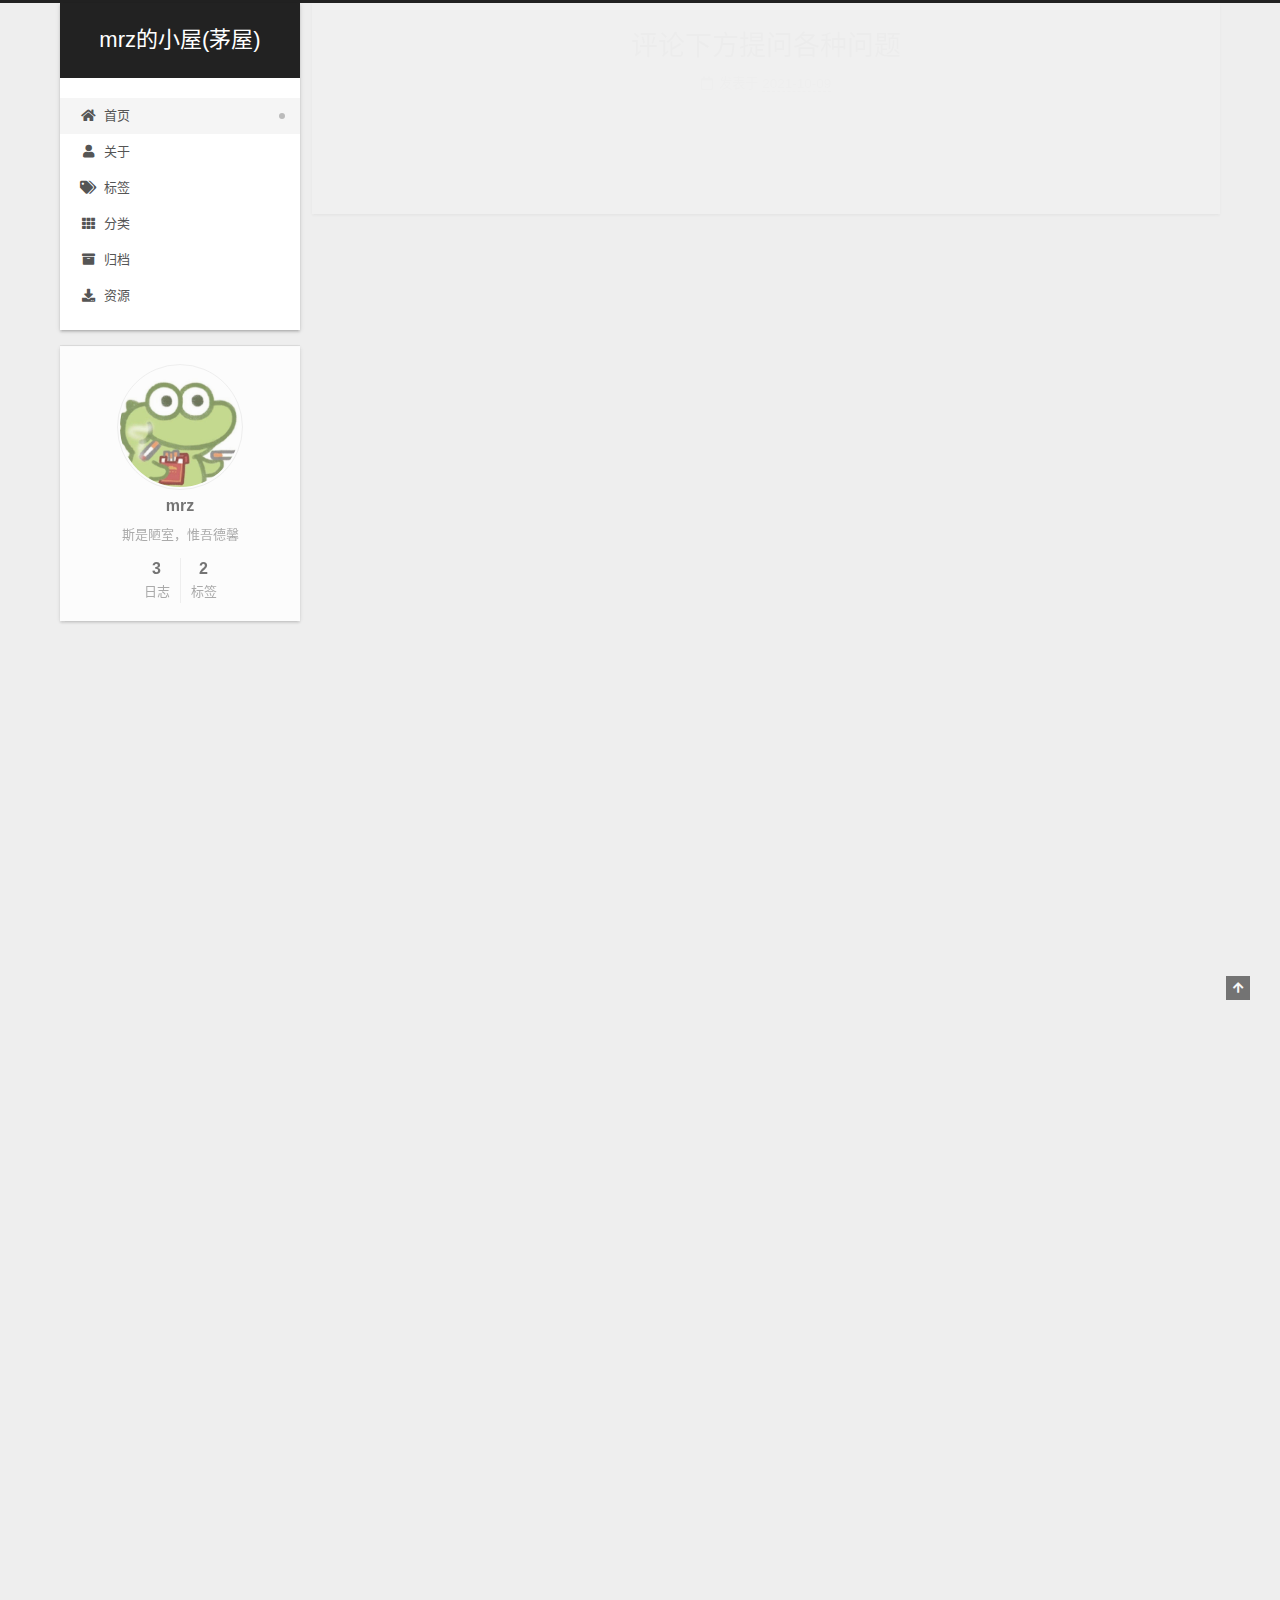
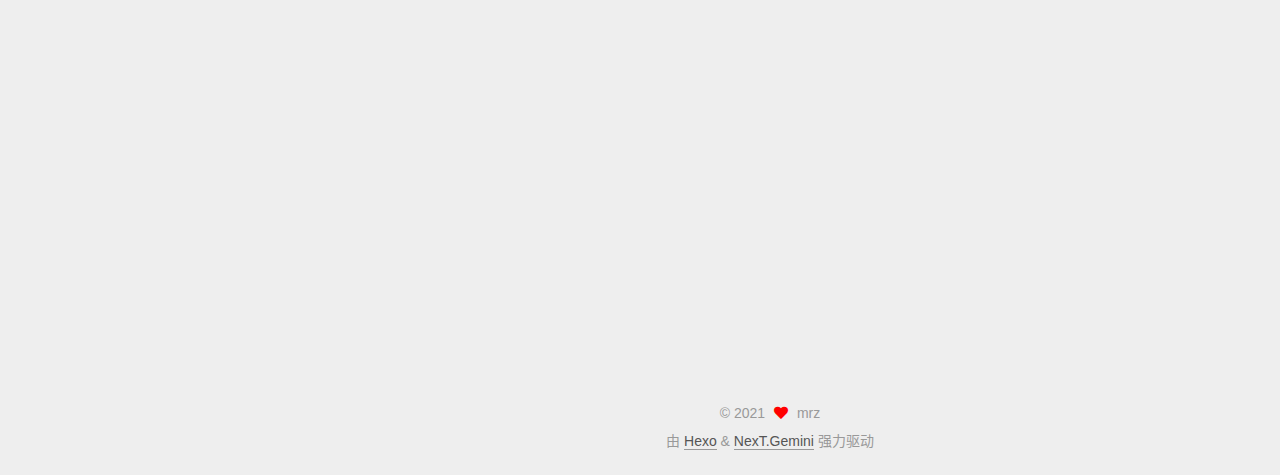
<file: index.html>
<!DOCTYPE html>
<html lang="zh-CN">
<head>
  <meta charset="UTF-8">
<meta name="viewport" content="width=device-width, initial-scale=1, maximum-scale=2">
<meta name="theme-color" content="#222">
<meta name="generator" content="Hexo 5.4.0">
  <link rel="apple-touch-icon" sizes="180x180" href="/images/apple-touch-icon-next.png">
  <link rel="icon" type="image/png" sizes="32x32" href="/images/favicon-32x32-next.png">
  <link rel="icon" type="image/png" sizes="16x16" href="/images/favicon-16x16-next.png">
  <link rel="mask-icon" href="/images/logo.svg" color="#222">

<link rel="stylesheet" href="/css/main.css">


<link rel="stylesheet" href="/lib/font-awesome/css/all.min.css">

<script id="hexo-configurations">
    var NexT = window.NexT || {};
    var CONFIG = {"hostname":"example.com","root":"/","scheme":"Gemini","version":"7.8.0","exturl":false,"sidebar":{"position":"left","display":"post","padding":18,"offset":12,"onmobile":false},"copycode":{"enable":false,"show_result":false,"style":null},"back2top":{"enable":true,"sidebar":false,"scrollpercent":false},"bookmark":{"enable":false,"color":"#222","save":"auto"},"fancybox":false,"mediumzoom":false,"lazyload":false,"pangu":false,"comments":{"style":"tabs","active":null,"storage":true,"lazyload":false,"nav":null},"algolia":{"hits":{"per_page":10},"labels":{"input_placeholder":"Search for Posts","hits_empty":"We didn't find any results for the search: ${query}","hits_stats":"${hits} results found in ${time} ms"}},"localsearch":{"enable":false,"trigger":"auto","top_n_per_article":1,"unescape":false,"preload":false},"motion":{"enable":true,"async":false,"transition":{"post_block":"fadeIn","post_header":"slideDownIn","post_body":"slideDownIn","coll_header":"slideLeftIn","sidebar":"slideUpIn"}}};
  </script>

  <meta name="description" content="斯是陋室，惟吾德馨">
<meta property="og:type" content="website">
<meta property="og:title" content="mrz的小屋(茅屋)">
<meta property="og:url" content="http://example.com/index.html">
<meta property="og:site_name" content="mrz的小屋(茅屋)">
<meta property="og:description" content="斯是陋室，惟吾德馨">
<meta property="og:locale" content="zh_CN">
<meta property="article:author" content="mrz">
<meta name="twitter:card" content="summary">

<link rel="canonical" href="http://example.com/">


<script id="page-configurations">
  // https://hexo.io/docs/variables.html
  CONFIG.page = {
    sidebar: "",
    isHome : true,
    isPost : false,
    lang   : 'zh-CN'
  };
</script>

  <title>mrz的小屋(茅屋)</title>
  






  <noscript>
  <style>
  .use-motion .brand,
  .use-motion .menu-item,
  .sidebar-inner,
  .use-motion .post-block,
  .use-motion .pagination,
  .use-motion .comments,
  .use-motion .post-header,
  .use-motion .post-body,
  .use-motion .collection-header { opacity: initial; }

  .use-motion .site-title,
  .use-motion .site-subtitle {
    opacity: initial;
    top: initial;
  }

  .use-motion .logo-line-before i { left: initial; }
  .use-motion .logo-line-after i { right: initial; }
  </style>
</noscript>

</head>

<body itemscope itemtype="http://schema.org/WebPage">
  <div class="container use-motion">
    <div class="headband"></div>

    <header class="header" itemscope itemtype="http://schema.org/WPHeader">
      <div class="header-inner"><div class="site-brand-container">
  <div class="site-nav-toggle">
    <div class="toggle" aria-label="切换导航栏">
      <span class="toggle-line toggle-line-first"></span>
      <span class="toggle-line toggle-line-middle"></span>
      <span class="toggle-line toggle-line-last"></span>
    </div>
  </div>

  <div class="site-meta">

    <a href="/" class="brand" rel="start">
      <span class="logo-line-before"><i></i></span>
      <h1 class="site-title">mrz的小屋(茅屋)</h1>
      <span class="logo-line-after"><i></i></span>
    </a>
  </div>

  <div class="site-nav-right">
    <div class="toggle popup-trigger">
    </div>
  </div>
</div>




<nav class="site-nav">
  <ul id="menu" class="main-menu menu">
        <li class="menu-item menu-item-home">

    <a href="/" rel="section"><i class="fa fa-home fa-fw"></i>首页</a>

  </li>
        <li class="menu-item menu-item-about">

    <a href="/about/" rel="section"><i class="fa fa-user fa-fw"></i>关于</a>

  </li>
        <li class="menu-item menu-item-tags">

    <a href="/tags/" rel="section"><i class="fa fa-tags fa-fw"></i>标签</a>

  </li>
        <li class="menu-item menu-item-categories">

    <a href="/categories/" rel="section"><i class="fa fa-th fa-fw"></i>分类</a>

  </li>
        <li class="menu-item menu-item-archives">

    <a href="/archives/" rel="section"><i class="fa fa-archive fa-fw"></i>归档</a>

  </li>
        <li class="menu-item menu-item-resources">

    <a href="/resources/" rel="section"><i class="fa fa-download fa-fw"></i>资源</a>

  </li>
  </ul>
</nav>




</div>
    </header>

    
  <div class="back-to-top">
    <i class="fa fa-arrow-up"></i>
    <span>0%</span>
  </div>


    <main class="main">
      <div class="main-inner">
        <div class="content-wrap">
          

          <div class="content index posts-expand">
            
      
  
  
  <article itemscope itemtype="http://schema.org/Article" class="post-block" lang="zh-CN">
    <link itemprop="mainEntityOfPage" href="http://example.com/2021/10/09/%E8%AF%84%E8%AE%BA%E4%B8%8B%E6%96%B9%E6%8F%90%E9%97%AE%E5%90%84%E7%A7%8D%E9%97%AE%E9%A2%98/">

    <span hidden itemprop="author" itemscope itemtype="http://schema.org/Person">
      <meta itemprop="image" content="/images/avatar.jpg">
      <meta itemprop="name" content="mrz">
      <meta itemprop="description" content="斯是陋室，惟吾德馨">
    </span>

    <span hidden itemprop="publisher" itemscope itemtype="http://schema.org/Organization">
      <meta itemprop="name" content="mrz的小屋(茅屋)">
    </span>
      <header class="post-header">
        <h2 class="post-title" itemprop="name headline">
          
            <a href="/2021/10/09/%E8%AF%84%E8%AE%BA%E4%B8%8B%E6%96%B9%E6%8F%90%E9%97%AE%E5%90%84%E7%A7%8D%E9%97%AE%E9%A2%98/" class="post-title-link" itemprop="url">评论下方提问各种问题</a>
        </h2>

        <div class="post-meta">
            <span class="post-meta-item">
              <span class="post-meta-item-icon">
                <i class="far fa-calendar"></i>
              </span>
              <span class="post-meta-item-text">发表于</span>

              <time title="创建时间：2021-10-09 16:43:22" itemprop="dateCreated datePublished" datetime="2021-10-09T16:43:22+08:00">2021-10-09</time>
            </span>

          

        </div>
      </header>

    
    
    
    <div class="post-body" itemprop="articleBody">

      
          
      
    </div>

    
    
    
      <footer class="post-footer">
        <div class="post-eof"></div>
      </footer>
  </article>
  
  
  

      
  
  
  <article itemscope itemtype="http://schema.org/Article" class="post-block" lang="zh-CN">
    <link itemprop="mainEntityOfPage" href="http://example.com/2021/08/24/cbm-s-img/">

    <span hidden itemprop="author" itemscope itemtype="http://schema.org/Person">
      <meta itemprop="image" content="/images/avatar.jpg">
      <meta itemprop="name" content="mrz">
      <meta itemprop="description" content="斯是陋室，惟吾德馨">
    </span>

    <span hidden itemprop="publisher" itemscope itemtype="http://schema.org/Organization">
      <meta itemprop="name" content="mrz的小屋(茅屋)">
    </span>
      <header class="post-header">
        <h2 class="post-title" itemprop="name headline">
          
            <a href="/2021/08/24/cbm-s-img/" class="post-title-link" itemprop="url">cbm's img</a>
        </h2>

        <div class="post-meta">
            <span class="post-meta-item">
              <span class="post-meta-item-icon">
                <i class="far fa-calendar"></i>
              </span>
              <span class="post-meta-item-text">发表于</span>

              <time title="创建时间：2021-08-24 19:40:18" itemprop="dateCreated datePublished" datetime="2021-08-24T19:40:18+08:00">2021-08-24</time>
            </span>
              <span class="post-meta-item">
                <span class="post-meta-item-icon">
                  <i class="far fa-calendar-check"></i>
                </span>
                <span class="post-meta-item-text">更新于</span>
                <time title="修改时间：2021-08-27 17:19:41" itemprop="dateModified" datetime="2021-08-27T17:19:41+08:00">2021-08-27</time>
              </span>

          

        </div>
      </header>

    
    
    
    <div class="post-body" itemprop="articleBody">

      
          <p><img src="/2021/08/24/cbm-s-img/1.jpg" alt="header"></p>
<p><a href="/download/1.jpg">点击下载1</a></p>

      
    </div>

    
    
    
      <footer class="post-footer">
        <div class="post-eof"></div>
      </footer>
  </article>
  
  
  

      
  
  
  <article itemscope itemtype="http://schema.org/Article" class="post-block" lang="zh-CN">
    <link itemprop="mainEntityOfPage" href="http://example.com/2021/08/24/test/">

    <span hidden itemprop="author" itemscope itemtype="http://schema.org/Person">
      <meta itemprop="image" content="/images/avatar.jpg">
      <meta itemprop="name" content="mrz">
      <meta itemprop="description" content="斯是陋室，惟吾德馨">
    </span>

    <span hidden itemprop="publisher" itemscope itemtype="http://schema.org/Organization">
      <meta itemprop="name" content="mrz的小屋(茅屋)">
    </span>
      <header class="post-header">
        <h2 class="post-title" itemprop="name headline">
          
            <a href="/2021/08/24/test/" class="post-title-link" itemprop="url">hexo使用</a>
        </h2>

        <div class="post-meta">
            <span class="post-meta-item">
              <span class="post-meta-item-icon">
                <i class="far fa-calendar"></i>
              </span>
              <span class="post-meta-item-text">发表于</span>
              

              <time title="创建时间：2021-08-24 18:49:40 / 修改时间：18:58:57" itemprop="dateCreated datePublished" datetime="2021-08-24T18:49:40+08:00">2021-08-24</time>
            </span>

          

        </div>
      </header>

    
    
    
    <div class="post-body" itemprop="articleBody">

      
          <figure class="highlight bash"><table><tr><td class="gutter"><pre><span class="line">1</span><br><span class="line">2</span><br><span class="line">3</span><br><span class="line">4</span><br></pre></td><td class="code"><pre><span class="line">hexo new <span class="string">&quot;file&quot;</span></span><br><span class="line">hexo [s|server]</span><br><span class="line">hexo [g|generate]</span><br><span class="line">hexo [d|deploy]</span><br></pre></td></tr></table></figure>


      
    </div>

    
    
    
      <footer class="post-footer">
        <div class="post-eof"></div>
      </footer>
  </article>
  
  
  


  



          </div>
          

<script>
  window.addEventListener('tabs:register', () => {
    let { activeClass } = CONFIG.comments;
    if (CONFIG.comments.storage) {
      activeClass = localStorage.getItem('comments_active') || activeClass;
    }
    if (activeClass) {
      let activeTab = document.querySelector(`a[href="#comment-${activeClass}"]`);
      if (activeTab) {
        activeTab.click();
      }
    }
  });
  if (CONFIG.comments.storage) {
    window.addEventListener('tabs:click', event => {
      if (!event.target.matches('.tabs-comment .tab-content .tab-pane')) return;
      let commentClass = event.target.classList[1];
      localStorage.setItem('comments_active', commentClass);
    });
  }
</script>

        </div>
          
  
  <div class="toggle sidebar-toggle">
    <span class="toggle-line toggle-line-first"></span>
    <span class="toggle-line toggle-line-middle"></span>
    <span class="toggle-line toggle-line-last"></span>
  </div>

  <aside class="sidebar">
    <div class="sidebar-inner">

      <ul class="sidebar-nav motion-element">
        <li class="sidebar-nav-toc">
          文章目录
        </li>
        <li class="sidebar-nav-overview">
          站点概览
        </li>
      </ul>

      <!--noindex-->
      <div class="post-toc-wrap sidebar-panel">
      </div>
      <!--/noindex-->

      <div class="site-overview-wrap sidebar-panel">
        <div class="site-author motion-element" itemprop="author" itemscope itemtype="http://schema.org/Person">
    <img class="site-author-image" itemprop="image" alt="mrz"
      src="/images/avatar.jpg">
  <p class="site-author-name" itemprop="name">mrz</p>
  <div class="site-description" itemprop="description">斯是陋室，惟吾德馨</div>
</div>
<div class="site-state-wrap motion-element">
  <nav class="site-state">
      <div class="site-state-item site-state-posts">
          <a href="/archives/">
        
          <span class="site-state-item-count">3</span>
          <span class="site-state-item-name">日志</span>
        </a>
      </div>
      <div class="site-state-item site-state-tags">
            <a href="/tags/">
          
        <span class="site-state-item-count">2</span>
        <span class="site-state-item-name">标签</span></a>
      </div>
  </nav>
</div>



      </div>

    </div>
  </aside>
  <div id="sidebar-dimmer"></div>


      </div>
    </main>

    <footer class="footer">
      <div class="footer-inner">
        

        

<div class="copyright">
  
  &copy; 
  <span itemprop="copyrightYear">2021</span>
  <span class="with-love">
    <i class="fa fa-heart"></i>
  </span>
  <span class="author" itemprop="copyrightHolder">mrz</span>
</div>
  <div class="powered-by">由 <a href="https://hexo.io/" class="theme-link" rel="noopener" target="_blank">Hexo</a> & <a href="https://theme-next.org/" class="theme-link" rel="noopener" target="_blank">NexT.Gemini</a> 强力驱动
  </div>

        








      </div>
    </footer>
  </div>

  
  <script src="/lib/anime.min.js"></script>
  <script src="/lib/velocity/velocity.min.js"></script>
  <script src="/lib/velocity/velocity.ui.min.js"></script>

<script src="/js/utils.js"></script>

<script src="/js/motion.js"></script>


<script src="/js/schemes/pisces.js"></script>


<script src="/js/next-boot.js"></script>




  















  

  


</body>
</html>
</file>
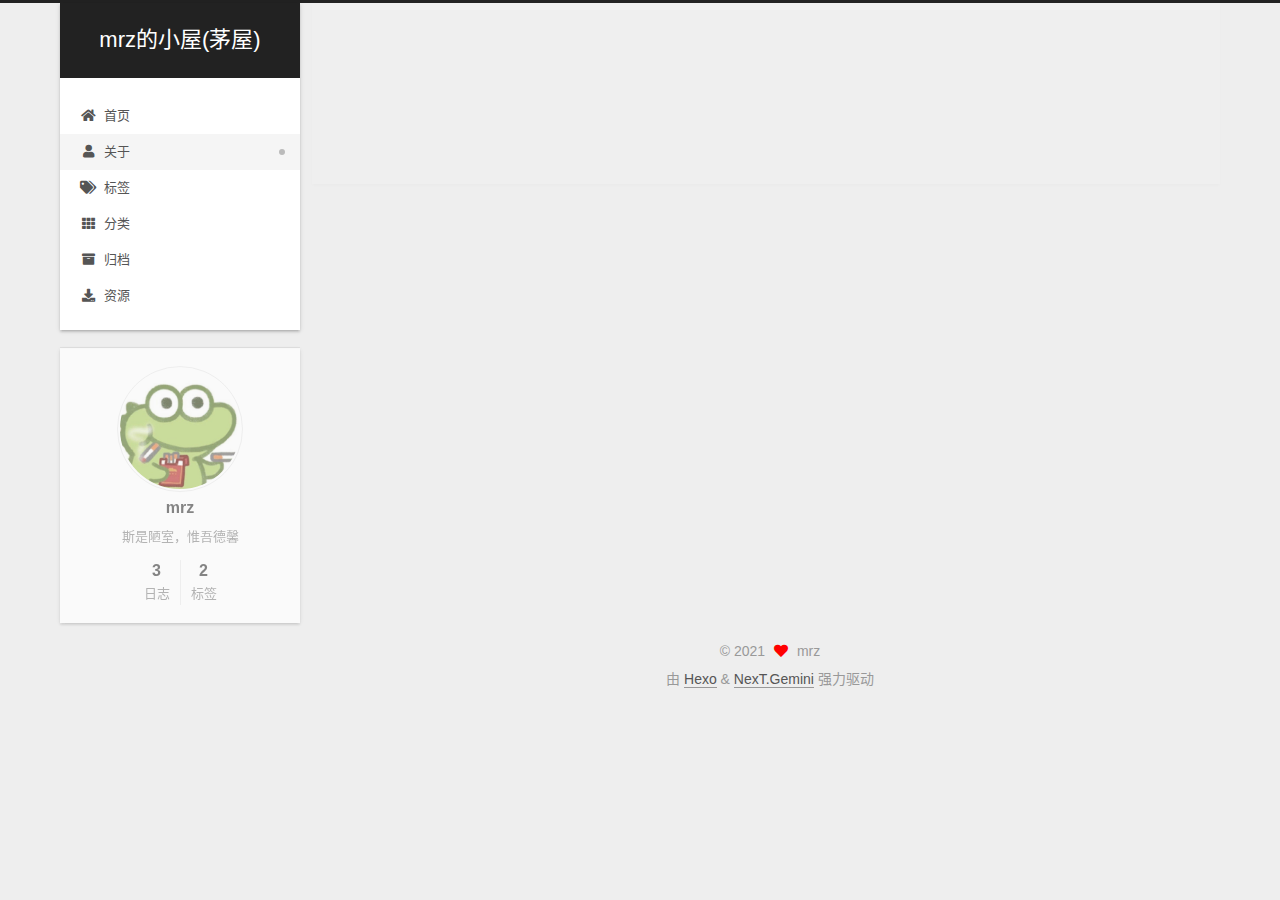
<file: about/index.html>
<!DOCTYPE html>
<html lang="zh-CN">
<head>
  <meta charset="UTF-8">
<meta name="viewport" content="width=device-width, initial-scale=1, maximum-scale=2">
<meta name="theme-color" content="#222">
<meta name="generator" content="Hexo 5.4.0">
  <link rel="apple-touch-icon" sizes="180x180" href="/images/apple-touch-icon-next.png">
  <link rel="icon" type="image/png" sizes="32x32" href="/images/favicon-32x32-next.png">
  <link rel="icon" type="image/png" sizes="16x16" href="/images/favicon-16x16-next.png">
  <link rel="mask-icon" href="/images/logo.svg" color="#222">

<link rel="stylesheet" href="/css/main.css">


<link rel="stylesheet" href="/lib/font-awesome/css/all.min.css">

<script id="hexo-configurations">
    var NexT = window.NexT || {};
    var CONFIG = {"hostname":"example.com","root":"/","scheme":"Gemini","version":"7.8.0","exturl":false,"sidebar":{"position":"left","display":"post","padding":18,"offset":12,"onmobile":false},"copycode":{"enable":false,"show_result":false,"style":null},"back2top":{"enable":true,"sidebar":false,"scrollpercent":false},"bookmark":{"enable":false,"color":"#222","save":"auto"},"fancybox":false,"mediumzoom":false,"lazyload":false,"pangu":false,"comments":{"style":"tabs","active":null,"storage":true,"lazyload":false,"nav":null},"algolia":{"hits":{"per_page":10},"labels":{"input_placeholder":"Search for Posts","hits_empty":"We didn't find any results for the search: ${query}","hits_stats":"${hits} results found in ${time} ms"}},"localsearch":{"enable":false,"trigger":"auto","top_n_per_article":1,"unescape":false,"preload":false},"motion":{"enable":true,"async":false,"transition":{"post_block":"fadeIn","post_header":"slideDownIn","post_body":"slideDownIn","coll_header":"slideLeftIn","sidebar":"slideUpIn"}}};
  </script>

  <meta name="description" content="斯是陋室，惟吾德馨">
<meta property="og:type" content="website">
<meta property="og:title" content="关于">
<meta property="og:url" content="http://example.com/about/index.html">
<meta property="og:site_name" content="mrz的小屋(茅屋)">
<meta property="og:description" content="斯是陋室，惟吾德馨">
<meta property="og:locale" content="zh_CN">
<meta property="article:published_time" content="2021-08-24T05:49:33.000Z">
<meta property="article:modified_time" content="2021-08-24T05:56:43.911Z">
<meta property="article:author" content="mrz">
<meta name="twitter:card" content="summary">

<link rel="canonical" href="http://example.com/about/">


<script id="page-configurations">
  // https://hexo.io/docs/variables.html
  CONFIG.page = {
    sidebar: "",
    isHome : false,
    isPost : false,
    lang   : 'zh-CN'
  };
</script>

  <title>关于 | mrz的小屋(茅屋)
</title>
  






  <noscript>
  <style>
  .use-motion .brand,
  .use-motion .menu-item,
  .sidebar-inner,
  .use-motion .post-block,
  .use-motion .pagination,
  .use-motion .comments,
  .use-motion .post-header,
  .use-motion .post-body,
  .use-motion .collection-header { opacity: initial; }

  .use-motion .site-title,
  .use-motion .site-subtitle {
    opacity: initial;
    top: initial;
  }

  .use-motion .logo-line-before i { left: initial; }
  .use-motion .logo-line-after i { right: initial; }
  </style>
</noscript>

</head>

<body itemscope itemtype="http://schema.org/WebPage">
  <div class="container use-motion">
    <div class="headband"></div>

    <header class="header" itemscope itemtype="http://schema.org/WPHeader">
      <div class="header-inner"><div class="site-brand-container">
  <div class="site-nav-toggle">
    <div class="toggle" aria-label="切换导航栏">
      <span class="toggle-line toggle-line-first"></span>
      <span class="toggle-line toggle-line-middle"></span>
      <span class="toggle-line toggle-line-last"></span>
    </div>
  </div>

  <div class="site-meta">

    <a href="/" class="brand" rel="start">
      <span class="logo-line-before"><i></i></span>
      <h1 class="site-title">mrz的小屋(茅屋)</h1>
      <span class="logo-line-after"><i></i></span>
    </a>
  </div>

  <div class="site-nav-right">
    <div class="toggle popup-trigger">
    </div>
  </div>
</div>




<nav class="site-nav">
  <ul id="menu" class="main-menu menu">
        <li class="menu-item menu-item-home">

    <a href="/" rel="section"><i class="fa fa-home fa-fw"></i>首页</a>

  </li>
        <li class="menu-item menu-item-about">

    <a href="/about/" rel="section"><i class="fa fa-user fa-fw"></i>关于</a>

  </li>
        <li class="menu-item menu-item-tags">

    <a href="/tags/" rel="section"><i class="fa fa-tags fa-fw"></i>标签</a>

  </li>
        <li class="menu-item menu-item-categories">

    <a href="/categories/" rel="section"><i class="fa fa-th fa-fw"></i>分类</a>

  </li>
        <li class="menu-item menu-item-archives">

    <a href="/archives/" rel="section"><i class="fa fa-archive fa-fw"></i>归档</a>

  </li>
        <li class="menu-item menu-item-resources">

    <a href="/resources/" rel="section"><i class="fa fa-download fa-fw"></i>资源</a>

  </li>
  </ul>
</nav>




</div>
    </header>

    
  <div class="back-to-top">
    <i class="fa fa-arrow-up"></i>
    <span>0%</span>
  </div>


    <main class="main">
      <div class="main-inner">
        <div class="content-wrap">
          
  
  

          <div class="content page posts-expand">
            

    
    
    
    <div class="post-block" lang="zh-CN">
      <header class="post-header">

<h1 class="post-title" itemprop="name headline">关于
</h1>

<div class="post-meta">
  

</div>

</header>

      
      
      
      <div class="post-body">
          
      </div>
      
      
      
    </div>
    

    
    
    


          </div>
          

<script>
  window.addEventListener('tabs:register', () => {
    let { activeClass } = CONFIG.comments;
    if (CONFIG.comments.storage) {
      activeClass = localStorage.getItem('comments_active') || activeClass;
    }
    if (activeClass) {
      let activeTab = document.querySelector(`a[href="#comment-${activeClass}"]`);
      if (activeTab) {
        activeTab.click();
      }
    }
  });
  if (CONFIG.comments.storage) {
    window.addEventListener('tabs:click', event => {
      if (!event.target.matches('.tabs-comment .tab-content .tab-pane')) return;
      let commentClass = event.target.classList[1];
      localStorage.setItem('comments_active', commentClass);
    });
  }
</script>

        </div>
          
  
  <div class="toggle sidebar-toggle">
    <span class="toggle-line toggle-line-first"></span>
    <span class="toggle-line toggle-line-middle"></span>
    <span class="toggle-line toggle-line-last"></span>
  </div>

  <aside class="sidebar">
    <div class="sidebar-inner">

      <ul class="sidebar-nav motion-element">
        <li class="sidebar-nav-toc">
          文章目录
        </li>
        <li class="sidebar-nav-overview">
          站点概览
        </li>
      </ul>

      <!--noindex-->
      <div class="post-toc-wrap sidebar-panel">
      </div>
      <!--/noindex-->

      <div class="site-overview-wrap sidebar-panel">
        <div class="site-author motion-element" itemprop="author" itemscope itemtype="http://schema.org/Person">
    <img class="site-author-image" itemprop="image" alt="mrz"
      src="/images/avatar.jpg">
  <p class="site-author-name" itemprop="name">mrz</p>
  <div class="site-description" itemprop="description">斯是陋室，惟吾德馨</div>
</div>
<div class="site-state-wrap motion-element">
  <nav class="site-state">
      <div class="site-state-item site-state-posts">
          <a href="/archives/">
        
          <span class="site-state-item-count">3</span>
          <span class="site-state-item-name">日志</span>
        </a>
      </div>
      <div class="site-state-item site-state-tags">
            <a href="/tags/">
          
        <span class="site-state-item-count">2</span>
        <span class="site-state-item-name">标签</span></a>
      </div>
  </nav>
</div>



      </div>

    </div>
  </aside>
  <div id="sidebar-dimmer"></div>


      </div>
    </main>

    <footer class="footer">
      <div class="footer-inner">
        

        

<div class="copyright">
  
  &copy; 
  <span itemprop="copyrightYear">2021</span>
  <span class="with-love">
    <i class="fa fa-heart"></i>
  </span>
  <span class="author" itemprop="copyrightHolder">mrz</span>
</div>
  <div class="powered-by">由 <a href="https://hexo.io/" class="theme-link" rel="noopener" target="_blank">Hexo</a> & <a href="https://theme-next.org/" class="theme-link" rel="noopener" target="_blank">NexT.Gemini</a> 强力驱动
  </div>

        








      </div>
    </footer>
  </div>

  
  <script src="/lib/anime.min.js"></script>
  <script src="/lib/velocity/velocity.min.js"></script>
  <script src="/lib/velocity/velocity.ui.min.js"></script>

<script src="/js/utils.js"></script>

<script src="/js/motion.js"></script>


<script src="/js/schemes/pisces.js"></script>


<script src="/js/next-boot.js"></script>




  















  

  


</body>
</html>
</file>
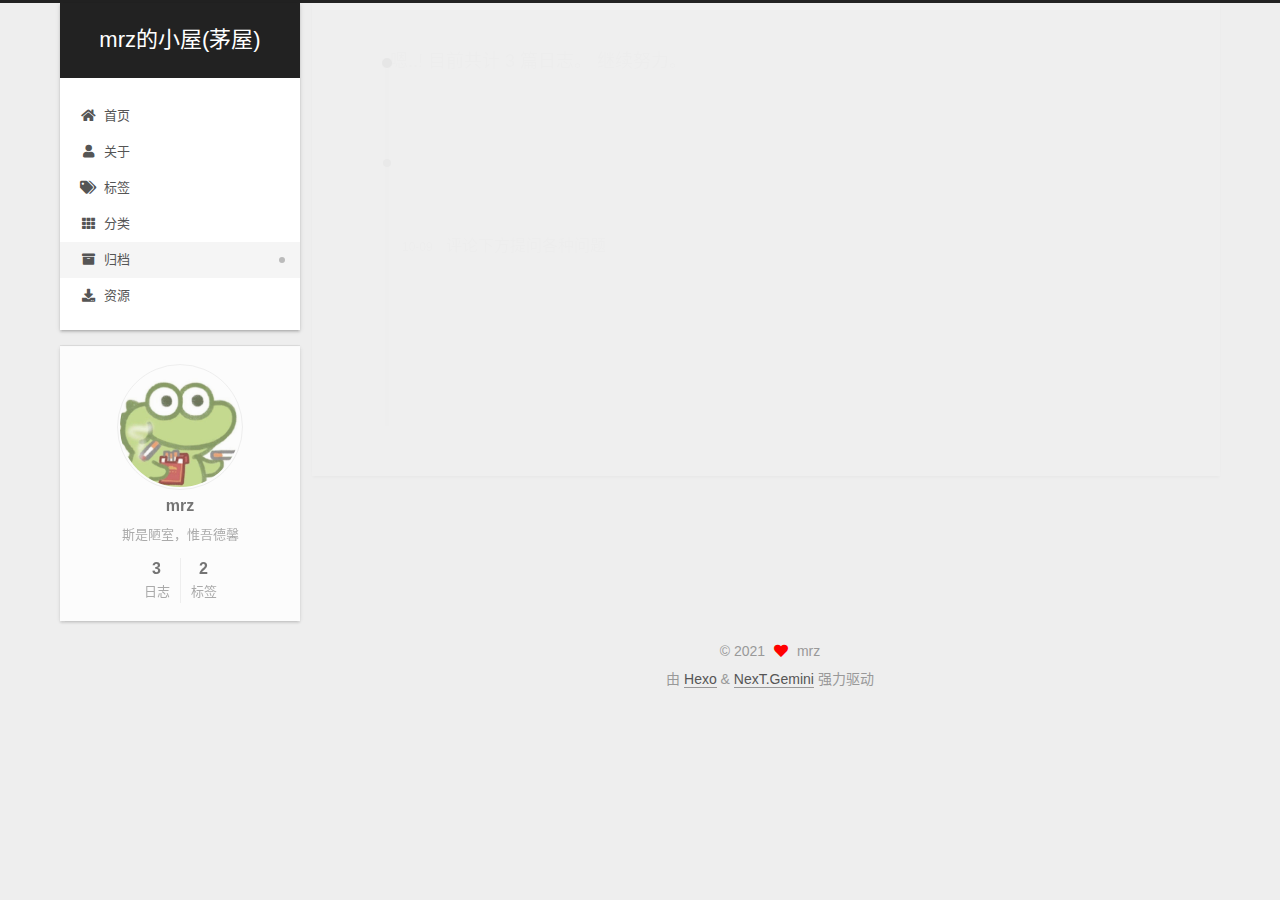
<file: archives/index.html>
<!DOCTYPE html>
<html lang="zh-CN">
<head>
  <meta charset="UTF-8">
<meta name="viewport" content="width=device-width, initial-scale=1, maximum-scale=2">
<meta name="theme-color" content="#222">
<meta name="generator" content="Hexo 5.4.0">
  <link rel="apple-touch-icon" sizes="180x180" href="/images/apple-touch-icon-next.png">
  <link rel="icon" type="image/png" sizes="32x32" href="/images/favicon-32x32-next.png">
  <link rel="icon" type="image/png" sizes="16x16" href="/images/favicon-16x16-next.png">
  <link rel="mask-icon" href="/images/logo.svg" color="#222">

<link rel="stylesheet" href="/css/main.css">


<link rel="stylesheet" href="/lib/font-awesome/css/all.min.css">

<script id="hexo-configurations">
    var NexT = window.NexT || {};
    var CONFIG = {"hostname":"example.com","root":"/","scheme":"Gemini","version":"7.8.0","exturl":false,"sidebar":{"position":"left","display":"post","padding":18,"offset":12,"onmobile":false},"copycode":{"enable":false,"show_result":false,"style":null},"back2top":{"enable":true,"sidebar":false,"scrollpercent":false},"bookmark":{"enable":false,"color":"#222","save":"auto"},"fancybox":false,"mediumzoom":false,"lazyload":false,"pangu":false,"comments":{"style":"tabs","active":null,"storage":true,"lazyload":false,"nav":null},"algolia":{"hits":{"per_page":10},"labels":{"input_placeholder":"Search for Posts","hits_empty":"We didn't find any results for the search: ${query}","hits_stats":"${hits} results found in ${time} ms"}},"localsearch":{"enable":false,"trigger":"auto","top_n_per_article":1,"unescape":false,"preload":false},"motion":{"enable":true,"async":false,"transition":{"post_block":"fadeIn","post_header":"slideDownIn","post_body":"slideDownIn","coll_header":"slideLeftIn","sidebar":"slideUpIn"}}};
  </script>

  <meta name="description" content="斯是陋室，惟吾德馨">
<meta property="og:type" content="website">
<meta property="og:title" content="mrz的小屋(茅屋)">
<meta property="og:url" content="http://example.com/archives/index.html">
<meta property="og:site_name" content="mrz的小屋(茅屋)">
<meta property="og:description" content="斯是陋室，惟吾德馨">
<meta property="og:locale" content="zh_CN">
<meta property="article:author" content="mrz">
<meta name="twitter:card" content="summary">

<link rel="canonical" href="http://example.com/archives/">


<script id="page-configurations">
  // https://hexo.io/docs/variables.html
  CONFIG.page = {
    sidebar: "",
    isHome : false,
    isPost : false,
    lang   : 'zh-CN'
  };
</script>

  <title>归档 | mrz的小屋(茅屋)</title>
  






  <noscript>
  <style>
  .use-motion .brand,
  .use-motion .menu-item,
  .sidebar-inner,
  .use-motion .post-block,
  .use-motion .pagination,
  .use-motion .comments,
  .use-motion .post-header,
  .use-motion .post-body,
  .use-motion .collection-header { opacity: initial; }

  .use-motion .site-title,
  .use-motion .site-subtitle {
    opacity: initial;
    top: initial;
  }

  .use-motion .logo-line-before i { left: initial; }
  .use-motion .logo-line-after i { right: initial; }
  </style>
</noscript>

</head>

<body itemscope itemtype="http://schema.org/WebPage">
  <div class="container use-motion">
    <div class="headband"></div>

    <header class="header" itemscope itemtype="http://schema.org/WPHeader">
      <div class="header-inner"><div class="site-brand-container">
  <div class="site-nav-toggle">
    <div class="toggle" aria-label="切换导航栏">
      <span class="toggle-line toggle-line-first"></span>
      <span class="toggle-line toggle-line-middle"></span>
      <span class="toggle-line toggle-line-last"></span>
    </div>
  </div>

  <div class="site-meta">

    <a href="/" class="brand" rel="start">
      <span class="logo-line-before"><i></i></span>
      <h1 class="site-title">mrz的小屋(茅屋)</h1>
      <span class="logo-line-after"><i></i></span>
    </a>
  </div>

  <div class="site-nav-right">
    <div class="toggle popup-trigger">
    </div>
  </div>
</div>




<nav class="site-nav">
  <ul id="menu" class="main-menu menu">
        <li class="menu-item menu-item-home">

    <a href="/" rel="section"><i class="fa fa-home fa-fw"></i>首页</a>

  </li>
        <li class="menu-item menu-item-about">

    <a href="/about/" rel="section"><i class="fa fa-user fa-fw"></i>关于</a>

  </li>
        <li class="menu-item menu-item-tags">

    <a href="/tags/" rel="section"><i class="fa fa-tags fa-fw"></i>标签</a>

  </li>
        <li class="menu-item menu-item-categories">

    <a href="/categories/" rel="section"><i class="fa fa-th fa-fw"></i>分类</a>

  </li>
        <li class="menu-item menu-item-archives">

    <a href="/archives/" rel="section"><i class="fa fa-archive fa-fw"></i>归档</a>

  </li>
        <li class="menu-item menu-item-resources">

    <a href="/resources/" rel="section"><i class="fa fa-download fa-fw"></i>资源</a>

  </li>
  </ul>
</nav>




</div>
    </header>

    
  <div class="back-to-top">
    <i class="fa fa-arrow-up"></i>
    <span>0%</span>
  </div>


    <main class="main">
      <div class="main-inner">
        <div class="content-wrap">
          

          <div class="content archive">
            

  
  
  
  <div class="post-block">
    <div class="posts-collapse">
      <div class="collection-title">
        <span class="collection-header">嗯..! 目前共计 3 篇日志。 继续努力。</span>
      </div>

      
    <div class="collection-year">
      <span class="collection-header">2021</span>
    </div>

  <article itemscope itemtype="http://schema.org/Article">
    <header class="post-header">

      <div class="post-meta">
        <time itemprop="dateCreated"
              datetime="2021-10-09T16:43:22+08:00"
              content="2021-10-09">
          10-09
        </time>
      </div>

      <div class="post-title">
          <a class="post-title-link" href="/2021/10/09/%E8%AF%84%E8%AE%BA%E4%B8%8B%E6%96%B9%E6%8F%90%E9%97%AE%E5%90%84%E7%A7%8D%E9%97%AE%E9%A2%98/" itemprop="url">
            <span itemprop="name">评论下方提问各种问题</span>
          </a>
      </div>

    </header>
  </article>

  <article itemscope itemtype="http://schema.org/Article">
    <header class="post-header">

      <div class="post-meta">
        <time itemprop="dateCreated"
              datetime="2021-08-24T19:40:18+08:00"
              content="2021-08-24">
          08-24
        </time>
      </div>

      <div class="post-title">
          <a class="post-title-link" href="/2021/08/24/cbm-s-img/" itemprop="url">
            <span itemprop="name">cbm's img</span>
          </a>
      </div>

    </header>
  </article>

  <article itemscope itemtype="http://schema.org/Article">
    <header class="post-header">

      <div class="post-meta">
        <time itemprop="dateCreated"
              datetime="2021-08-24T18:49:40+08:00"
              content="2021-08-24">
          08-24
        </time>
      </div>

      <div class="post-title">
          <a class="post-title-link" href="/2021/08/24/test/" itemprop="url">
            <span itemprop="name">hexo使用</span>
          </a>
      </div>

    </header>
  </article>


    </div>
  </div>
  
  
  

  



          </div>
          

<script>
  window.addEventListener('tabs:register', () => {
    let { activeClass } = CONFIG.comments;
    if (CONFIG.comments.storage) {
      activeClass = localStorage.getItem('comments_active') || activeClass;
    }
    if (activeClass) {
      let activeTab = document.querySelector(`a[href="#comment-${activeClass}"]`);
      if (activeTab) {
        activeTab.click();
      }
    }
  });
  if (CONFIG.comments.storage) {
    window.addEventListener('tabs:click', event => {
      if (!event.target.matches('.tabs-comment .tab-content .tab-pane')) return;
      let commentClass = event.target.classList[1];
      localStorage.setItem('comments_active', commentClass);
    });
  }
</script>

        </div>
          
  
  <div class="toggle sidebar-toggle">
    <span class="toggle-line toggle-line-first"></span>
    <span class="toggle-line toggle-line-middle"></span>
    <span class="toggle-line toggle-line-last"></span>
  </div>

  <aside class="sidebar">
    <div class="sidebar-inner">

      <ul class="sidebar-nav motion-element">
        <li class="sidebar-nav-toc">
          文章目录
        </li>
        <li class="sidebar-nav-overview">
          站点概览
        </li>
      </ul>

      <!--noindex-->
      <div class="post-toc-wrap sidebar-panel">
      </div>
      <!--/noindex-->

      <div class="site-overview-wrap sidebar-panel">
        <div class="site-author motion-element" itemprop="author" itemscope itemtype="http://schema.org/Person">
    <img class="site-author-image" itemprop="image" alt="mrz"
      src="/images/avatar.jpg">
  <p class="site-author-name" itemprop="name">mrz</p>
  <div class="site-description" itemprop="description">斯是陋室，惟吾德馨</div>
</div>
<div class="site-state-wrap motion-element">
  <nav class="site-state">
      <div class="site-state-item site-state-posts">
          <a href="/archives/">
        
          <span class="site-state-item-count">3</span>
          <span class="site-state-item-name">日志</span>
        </a>
      </div>
      <div class="site-state-item site-state-tags">
            <a href="/tags/">
          
        <span class="site-state-item-count">2</span>
        <span class="site-state-item-name">标签</span></a>
      </div>
  </nav>
</div>



      </div>

    </div>
  </aside>
  <div id="sidebar-dimmer"></div>


      </div>
    </main>

    <footer class="footer">
      <div class="footer-inner">
        

        

<div class="copyright">
  
  &copy; 
  <span itemprop="copyrightYear">2021</span>
  <span class="with-love">
    <i class="fa fa-heart"></i>
  </span>
  <span class="author" itemprop="copyrightHolder">mrz</span>
</div>
  <div class="powered-by">由 <a href="https://hexo.io/" class="theme-link" rel="noopener" target="_blank">Hexo</a> & <a href="https://theme-next.org/" class="theme-link" rel="noopener" target="_blank">NexT.Gemini</a> 强力驱动
  </div>

        








      </div>
    </footer>
  </div>

  
  <script src="/lib/anime.min.js"></script>
  <script src="/lib/velocity/velocity.min.js"></script>
  <script src="/lib/velocity/velocity.ui.min.js"></script>

<script src="/js/utils.js"></script>

<script src="/js/motion.js"></script>


<script src="/js/schemes/pisces.js"></script>


<script src="/js/next-boot.js"></script>




  















  

  


</body>
</html>
</file>
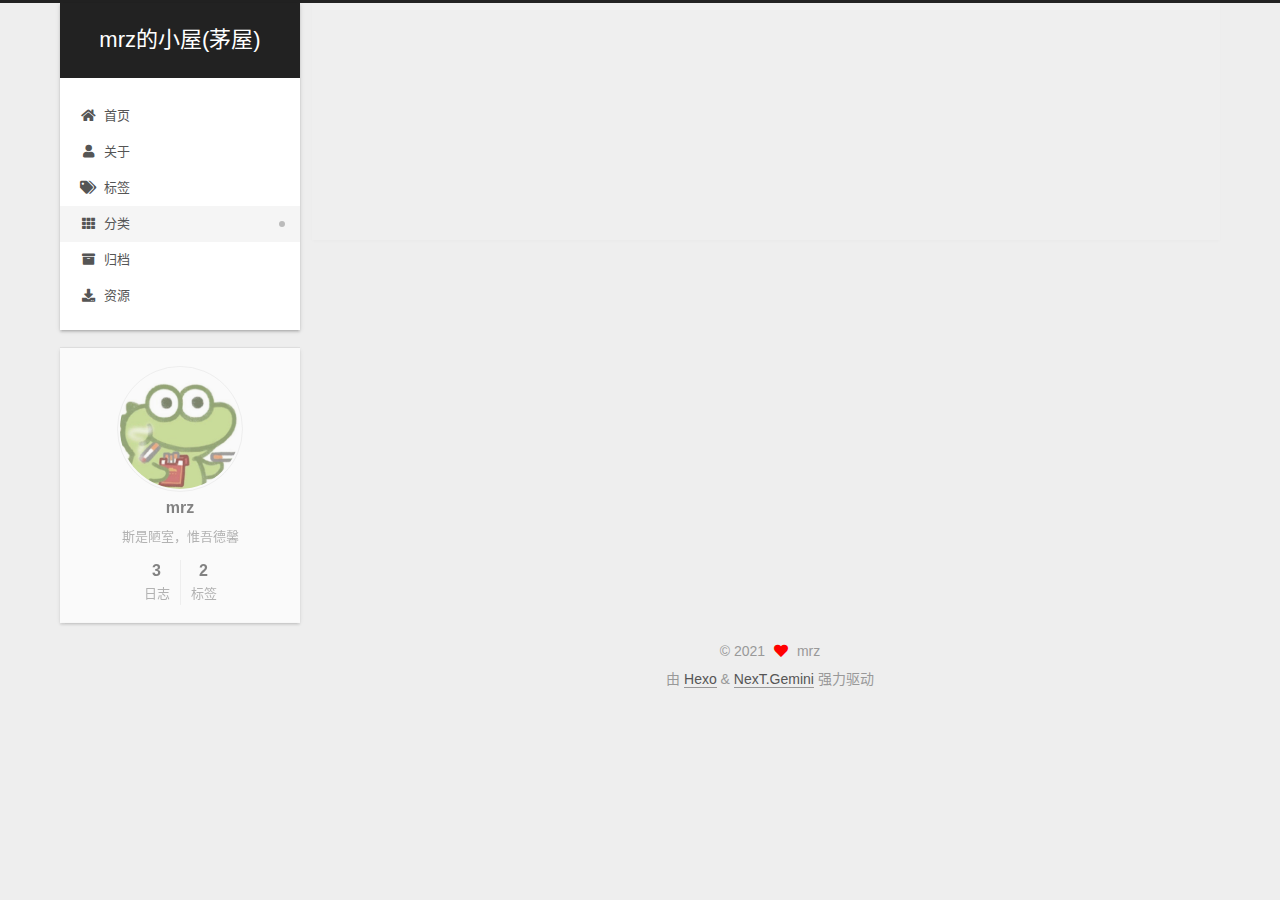
<file: categories/index.html>
<!DOCTYPE html>
<html lang="zh-CN">
<head>
  <meta charset="UTF-8">
<meta name="viewport" content="width=device-width, initial-scale=1, maximum-scale=2">
<meta name="theme-color" content="#222">
<meta name="generator" content="Hexo 5.4.0">
  <link rel="apple-touch-icon" sizes="180x180" href="/images/apple-touch-icon-next.png">
  <link rel="icon" type="image/png" sizes="32x32" href="/images/favicon-32x32-next.png">
  <link rel="icon" type="image/png" sizes="16x16" href="/images/favicon-16x16-next.png">
  <link rel="mask-icon" href="/images/logo.svg" color="#222">

<link rel="stylesheet" href="/css/main.css">


<link rel="stylesheet" href="/lib/font-awesome/css/all.min.css">

<script id="hexo-configurations">
    var NexT = window.NexT || {};
    var CONFIG = {"hostname":"example.com","root":"/","scheme":"Gemini","version":"7.8.0","exturl":false,"sidebar":{"position":"left","display":"post","padding":18,"offset":12,"onmobile":false},"copycode":{"enable":false,"show_result":false,"style":null},"back2top":{"enable":true,"sidebar":false,"scrollpercent":false},"bookmark":{"enable":false,"color":"#222","save":"auto"},"fancybox":false,"mediumzoom":false,"lazyload":false,"pangu":false,"comments":{"style":"tabs","active":null,"storage":true,"lazyload":false,"nav":null},"algolia":{"hits":{"per_page":10},"labels":{"input_placeholder":"Search for Posts","hits_empty":"We didn't find any results for the search: ${query}","hits_stats":"${hits} results found in ${time} ms"}},"localsearch":{"enable":false,"trigger":"auto","top_n_per_article":1,"unescape":false,"preload":false},"motion":{"enable":true,"async":false,"transition":{"post_block":"fadeIn","post_header":"slideDownIn","post_body":"slideDownIn","coll_header":"slideLeftIn","sidebar":"slideUpIn"}}};
  </script>

  <meta name="description" content="斯是陋室，惟吾德馨">
<meta property="og:type" content="website">
<meta property="og:title" content="分类">
<meta property="og:url" content="http://example.com/categories/index.html">
<meta property="og:site_name" content="mrz的小屋(茅屋)">
<meta property="og:description" content="斯是陋室，惟吾德馨">
<meta property="og:locale" content="zh_CN">
<meta property="article:published_time" content="2021-08-24T05:49:33.000Z">
<meta property="article:modified_time" content="2021-08-24T05:56:57.038Z">
<meta property="article:author" content="mrz">
<meta name="twitter:card" content="summary">

<link rel="canonical" href="http://example.com/categories/">


<script id="page-configurations">
  // https://hexo.io/docs/variables.html
  CONFIG.page = {
    sidebar: "",
    isHome : false,
    isPost : false,
    lang   : 'zh-CN'
  };
</script>

  <title>分类 | mrz的小屋(茅屋)
</title>
  






  <noscript>
  <style>
  .use-motion .brand,
  .use-motion .menu-item,
  .sidebar-inner,
  .use-motion .post-block,
  .use-motion .pagination,
  .use-motion .comments,
  .use-motion .post-header,
  .use-motion .post-body,
  .use-motion .collection-header { opacity: initial; }

  .use-motion .site-title,
  .use-motion .site-subtitle {
    opacity: initial;
    top: initial;
  }

  .use-motion .logo-line-before i { left: initial; }
  .use-motion .logo-line-after i { right: initial; }
  </style>
</noscript>

</head>

<body itemscope itemtype="http://schema.org/WebPage">
  <div class="container use-motion">
    <div class="headband"></div>

    <header class="header" itemscope itemtype="http://schema.org/WPHeader">
      <div class="header-inner"><div class="site-brand-container">
  <div class="site-nav-toggle">
    <div class="toggle" aria-label="切换导航栏">
      <span class="toggle-line toggle-line-first"></span>
      <span class="toggle-line toggle-line-middle"></span>
      <span class="toggle-line toggle-line-last"></span>
    </div>
  </div>

  <div class="site-meta">

    <a href="/" class="brand" rel="start">
      <span class="logo-line-before"><i></i></span>
      <h1 class="site-title">mrz的小屋(茅屋)</h1>
      <span class="logo-line-after"><i></i></span>
    </a>
  </div>

  <div class="site-nav-right">
    <div class="toggle popup-trigger">
    </div>
  </div>
</div>




<nav class="site-nav">
  <ul id="menu" class="main-menu menu">
        <li class="menu-item menu-item-home">

    <a href="/" rel="section"><i class="fa fa-home fa-fw"></i>首页</a>

  </li>
        <li class="menu-item menu-item-about">

    <a href="/about/" rel="section"><i class="fa fa-user fa-fw"></i>关于</a>

  </li>
        <li class="menu-item menu-item-tags">

    <a href="/tags/" rel="section"><i class="fa fa-tags fa-fw"></i>标签</a>

  </li>
        <li class="menu-item menu-item-categories">

    <a href="/categories/" rel="section"><i class="fa fa-th fa-fw"></i>分类</a>

  </li>
        <li class="menu-item menu-item-archives">

    <a href="/archives/" rel="section"><i class="fa fa-archive fa-fw"></i>归档</a>

  </li>
        <li class="menu-item menu-item-resources">

    <a href="/resources/" rel="section"><i class="fa fa-download fa-fw"></i>资源</a>

  </li>
  </ul>
</nav>




</div>
    </header>

    
  <div class="back-to-top">
    <i class="fa fa-arrow-up"></i>
    <span>0%</span>
  </div>


    <main class="main">
      <div class="main-inner">
        <div class="content-wrap">
          
  
  

          <div class="content page posts-expand">
            

    
    
    
    <div class="post-block" lang="zh-CN">
      <header class="post-header">

<h1 class="post-title" itemprop="name headline">分类
</h1>

<div class="post-meta">
  

</div>

</header>

      
      
      
      <div class="post-body">
          <div class="category-all-page">
            <div class="category-all-title">
              暂无分类
            </div>
            <div class="category-all">
              
            </div>
          </div>
        
      </div>
      
      
      
    </div>
    

    
    
    


          </div>
          

<script>
  window.addEventListener('tabs:register', () => {
    let { activeClass } = CONFIG.comments;
    if (CONFIG.comments.storage) {
      activeClass = localStorage.getItem('comments_active') || activeClass;
    }
    if (activeClass) {
      let activeTab = document.querySelector(`a[href="#comment-${activeClass}"]`);
      if (activeTab) {
        activeTab.click();
      }
    }
  });
  if (CONFIG.comments.storage) {
    window.addEventListener('tabs:click', event => {
      if (!event.target.matches('.tabs-comment .tab-content .tab-pane')) return;
      let commentClass = event.target.classList[1];
      localStorage.setItem('comments_active', commentClass);
    });
  }
</script>

        </div>
          
  
  <div class="toggle sidebar-toggle">
    <span class="toggle-line toggle-line-first"></span>
    <span class="toggle-line toggle-line-middle"></span>
    <span class="toggle-line toggle-line-last"></span>
  </div>

  <aside class="sidebar">
    <div class="sidebar-inner">

      <ul class="sidebar-nav motion-element">
        <li class="sidebar-nav-toc">
          文章目录
        </li>
        <li class="sidebar-nav-overview">
          站点概览
        </li>
      </ul>

      <!--noindex-->
      <div class="post-toc-wrap sidebar-panel">
      </div>
      <!--/noindex-->

      <div class="site-overview-wrap sidebar-panel">
        <div class="site-author motion-element" itemprop="author" itemscope itemtype="http://schema.org/Person">
    <img class="site-author-image" itemprop="image" alt="mrz"
      src="/images/avatar.jpg">
  <p class="site-author-name" itemprop="name">mrz</p>
  <div class="site-description" itemprop="description">斯是陋室，惟吾德馨</div>
</div>
<div class="site-state-wrap motion-element">
  <nav class="site-state">
      <div class="site-state-item site-state-posts">
          <a href="/archives/">
        
          <span class="site-state-item-count">3</span>
          <span class="site-state-item-name">日志</span>
        </a>
      </div>
      <div class="site-state-item site-state-tags">
            <a href="/tags/">
          
        <span class="site-state-item-count">2</span>
        <span class="site-state-item-name">标签</span></a>
      </div>
  </nav>
</div>



      </div>

    </div>
  </aside>
  <div id="sidebar-dimmer"></div>


      </div>
    </main>

    <footer class="footer">
      <div class="footer-inner">
        

        

<div class="copyright">
  
  &copy; 
  <span itemprop="copyrightYear">2021</span>
  <span class="with-love">
    <i class="fa fa-heart"></i>
  </span>
  <span class="author" itemprop="copyrightHolder">mrz</span>
</div>
  <div class="powered-by">由 <a href="https://hexo.io/" class="theme-link" rel="noopener" target="_blank">Hexo</a> & <a href="https://theme-next.org/" class="theme-link" rel="noopener" target="_blank">NexT.Gemini</a> 强力驱动
  </div>

        








      </div>
    </footer>
  </div>

  
  <script src="/lib/anime.min.js"></script>
  <script src="/lib/velocity/velocity.min.js"></script>
  <script src="/lib/velocity/velocity.ui.min.js"></script>

<script src="/js/utils.js"></script>

<script src="/js/motion.js"></script>


<script src="/js/schemes/pisces.js"></script>


<script src="/js/next-boot.js"></script>




  















  

  


</body>
</html>
</file>
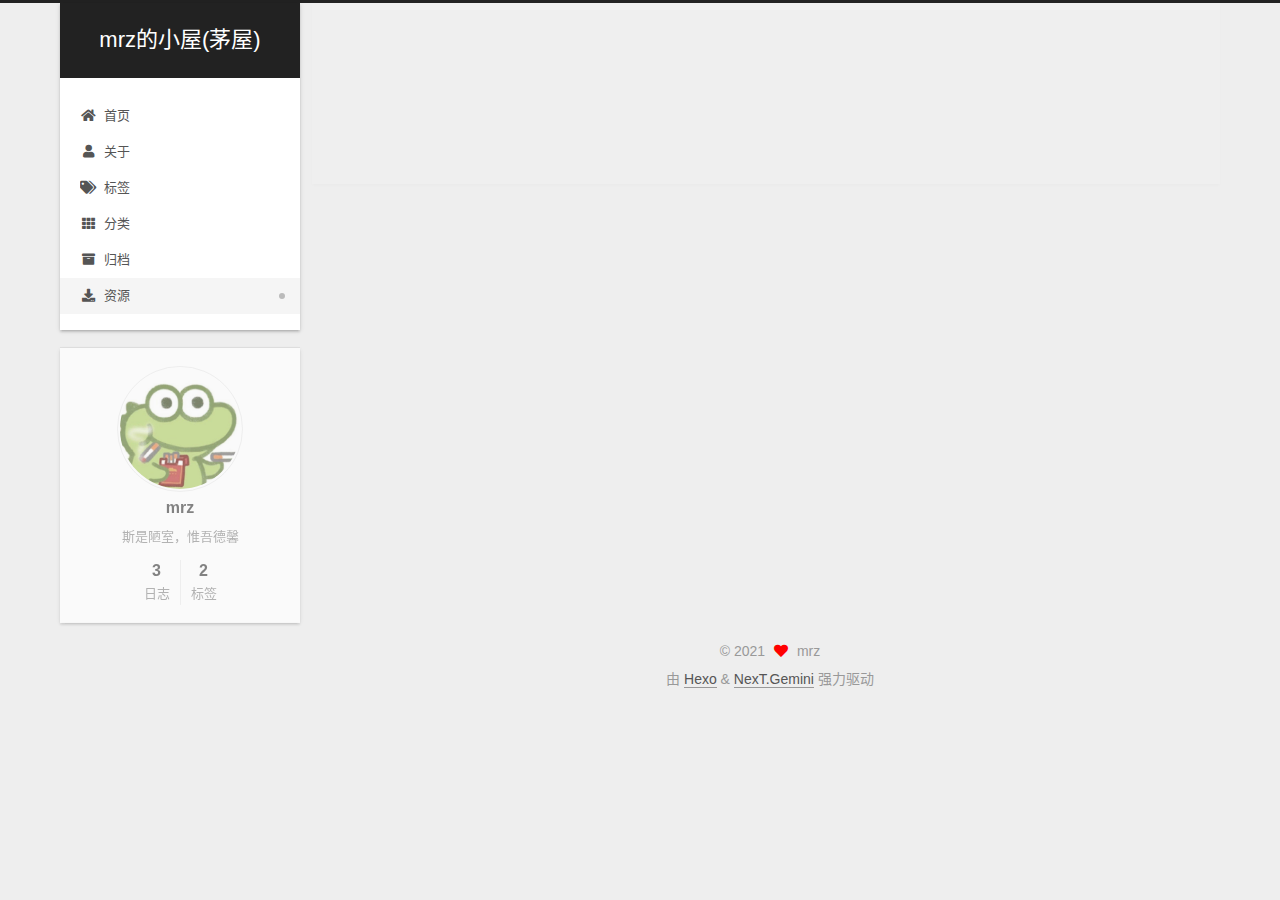
<file: resources/index.html>
<!DOCTYPE html>
<html lang="zh-CN">
<head>
  <meta charset="UTF-8">
<meta name="viewport" content="width=device-width, initial-scale=1, maximum-scale=2">
<meta name="theme-color" content="#222">
<meta name="generator" content="Hexo 5.4.0">
  <link rel="apple-touch-icon" sizes="180x180" href="/images/apple-touch-icon-next.png">
  <link rel="icon" type="image/png" sizes="32x32" href="/images/favicon-32x32-next.png">
  <link rel="icon" type="image/png" sizes="16x16" href="/images/favicon-16x16-next.png">
  <link rel="mask-icon" href="/images/logo.svg" color="#222">

<link rel="stylesheet" href="/css/main.css">


<link rel="stylesheet" href="/lib/font-awesome/css/all.min.css">

<script id="hexo-configurations">
    var NexT = window.NexT || {};
    var CONFIG = {"hostname":"example.com","root":"/","scheme":"Gemini","version":"7.8.0","exturl":false,"sidebar":{"position":"left","display":"post","padding":18,"offset":12,"onmobile":false},"copycode":{"enable":false,"show_result":false,"style":null},"back2top":{"enable":true,"sidebar":false,"scrollpercent":false},"bookmark":{"enable":false,"color":"#222","save":"auto"},"fancybox":false,"mediumzoom":false,"lazyload":false,"pangu":false,"comments":{"style":"tabs","active":null,"storage":true,"lazyload":false,"nav":null},"algolia":{"hits":{"per_page":10},"labels":{"input_placeholder":"Search for Posts","hits_empty":"We didn't find any results for the search: ${query}","hits_stats":"${hits} results found in ${time} ms"}},"localsearch":{"enable":false,"trigger":"auto","top_n_per_article":1,"unescape":false,"preload":false},"motion":{"enable":true,"async":false,"transition":{"post_block":"fadeIn","post_header":"slideDownIn","post_body":"slideDownIn","coll_header":"slideLeftIn","sidebar":"slideUpIn"}}};
  </script>

  <meta name="description" content="斯是陋室，惟吾德馨">
<meta property="og:type" content="website">
<meta property="og:title" content="资源">
<meta property="og:url" content="http://example.com/resources/index.html">
<meta property="og:site_name" content="mrz的小屋(茅屋)">
<meta property="og:description" content="斯是陋室，惟吾德馨">
<meta property="og:locale" content="zh_CN">
<meta property="article:published_time" content="2021-08-24T05:49:33.000Z">
<meta property="article:modified_time" content="2021-08-24T05:57:10.929Z">
<meta property="article:author" content="mrz">
<meta name="twitter:card" content="summary">

<link rel="canonical" href="http://example.com/resources/">


<script id="page-configurations">
  // https://hexo.io/docs/variables.html
  CONFIG.page = {
    sidebar: "",
    isHome : false,
    isPost : false,
    lang   : 'zh-CN'
  };
</script>

  <title>资源 | mrz的小屋(茅屋)
</title>
  






  <noscript>
  <style>
  .use-motion .brand,
  .use-motion .menu-item,
  .sidebar-inner,
  .use-motion .post-block,
  .use-motion .pagination,
  .use-motion .comments,
  .use-motion .post-header,
  .use-motion .post-body,
  .use-motion .collection-header { opacity: initial; }

  .use-motion .site-title,
  .use-motion .site-subtitle {
    opacity: initial;
    top: initial;
  }

  .use-motion .logo-line-before i { left: initial; }
  .use-motion .logo-line-after i { right: initial; }
  </style>
</noscript>

</head>

<body itemscope itemtype="http://schema.org/WebPage">
  <div class="container use-motion">
    <div class="headband"></div>

    <header class="header" itemscope itemtype="http://schema.org/WPHeader">
      <div class="header-inner"><div class="site-brand-container">
  <div class="site-nav-toggle">
    <div class="toggle" aria-label="切换导航栏">
      <span class="toggle-line toggle-line-first"></span>
      <span class="toggle-line toggle-line-middle"></span>
      <span class="toggle-line toggle-line-last"></span>
    </div>
  </div>

  <div class="site-meta">

    <a href="/" class="brand" rel="start">
      <span class="logo-line-before"><i></i></span>
      <h1 class="site-title">mrz的小屋(茅屋)</h1>
      <span class="logo-line-after"><i></i></span>
    </a>
  </div>

  <div class="site-nav-right">
    <div class="toggle popup-trigger">
    </div>
  </div>
</div>




<nav class="site-nav">
  <ul id="menu" class="main-menu menu">
        <li class="menu-item menu-item-home">

    <a href="/" rel="section"><i class="fa fa-home fa-fw"></i>首页</a>

  </li>
        <li class="menu-item menu-item-about">

    <a href="/about/" rel="section"><i class="fa fa-user fa-fw"></i>关于</a>

  </li>
        <li class="menu-item menu-item-tags">

    <a href="/tags/" rel="section"><i class="fa fa-tags fa-fw"></i>标签</a>

  </li>
        <li class="menu-item menu-item-categories">

    <a href="/categories/" rel="section"><i class="fa fa-th fa-fw"></i>分类</a>

  </li>
        <li class="menu-item menu-item-archives">

    <a href="/archives/" rel="section"><i class="fa fa-archive fa-fw"></i>归档</a>

  </li>
        <li class="menu-item menu-item-resources">

    <a href="/resources/" rel="section"><i class="fa fa-download fa-fw"></i>资源</a>

  </li>
  </ul>
</nav>




</div>
    </header>

    
  <div class="back-to-top">
    <i class="fa fa-arrow-up"></i>
    <span>0%</span>
  </div>


    <main class="main">
      <div class="main-inner">
        <div class="content-wrap">
          
  
  

          <div class="content page posts-expand">
            

    
    
    
    <div class="post-block" lang="zh-CN">
      <header class="post-header">

<h1 class="post-title" itemprop="name headline">资源
</h1>

<div class="post-meta">
  

</div>

</header>

      
      
      
      <div class="post-body">
          
      </div>
      
      
      
    </div>
    

    
    
    


          </div>
          

<script>
  window.addEventListener('tabs:register', () => {
    let { activeClass } = CONFIG.comments;
    if (CONFIG.comments.storage) {
      activeClass = localStorage.getItem('comments_active') || activeClass;
    }
    if (activeClass) {
      let activeTab = document.querySelector(`a[href="#comment-${activeClass}"]`);
      if (activeTab) {
        activeTab.click();
      }
    }
  });
  if (CONFIG.comments.storage) {
    window.addEventListener('tabs:click', event => {
      if (!event.target.matches('.tabs-comment .tab-content .tab-pane')) return;
      let commentClass = event.target.classList[1];
      localStorage.setItem('comments_active', commentClass);
    });
  }
</script>

        </div>
          
  
  <div class="toggle sidebar-toggle">
    <span class="toggle-line toggle-line-first"></span>
    <span class="toggle-line toggle-line-middle"></span>
    <span class="toggle-line toggle-line-last"></span>
  </div>

  <aside class="sidebar">
    <div class="sidebar-inner">

      <ul class="sidebar-nav motion-element">
        <li class="sidebar-nav-toc">
          文章目录
        </li>
        <li class="sidebar-nav-overview">
          站点概览
        </li>
      </ul>

      <!--noindex-->
      <div class="post-toc-wrap sidebar-panel">
      </div>
      <!--/noindex-->

      <div class="site-overview-wrap sidebar-panel">
        <div class="site-author motion-element" itemprop="author" itemscope itemtype="http://schema.org/Person">
    <img class="site-author-image" itemprop="image" alt="mrz"
      src="/images/avatar.jpg">
  <p class="site-author-name" itemprop="name">mrz</p>
  <div class="site-description" itemprop="description">斯是陋室，惟吾德馨</div>
</div>
<div class="site-state-wrap motion-element">
  <nav class="site-state">
      <div class="site-state-item site-state-posts">
          <a href="/archives/">
        
          <span class="site-state-item-count">3</span>
          <span class="site-state-item-name">日志</span>
        </a>
      </div>
      <div class="site-state-item site-state-tags">
            <a href="/tags/">
          
        <span class="site-state-item-count">2</span>
        <span class="site-state-item-name">标签</span></a>
      </div>
  </nav>
</div>



      </div>

    </div>
  </aside>
  <div id="sidebar-dimmer"></div>


      </div>
    </main>

    <footer class="footer">
      <div class="footer-inner">
        

        

<div class="copyright">
  
  &copy; 
  <span itemprop="copyrightYear">2021</span>
  <span class="with-love">
    <i class="fa fa-heart"></i>
  </span>
  <span class="author" itemprop="copyrightHolder">mrz</span>
</div>
  <div class="powered-by">由 <a href="https://hexo.io/" class="theme-link" rel="noopener" target="_blank">Hexo</a> & <a href="https://theme-next.org/" class="theme-link" rel="noopener" target="_blank">NexT.Gemini</a> 强力驱动
  </div>

        








      </div>
    </footer>
  </div>

  
  <script src="/lib/anime.min.js"></script>
  <script src="/lib/velocity/velocity.min.js"></script>
  <script src="/lib/velocity/velocity.ui.min.js"></script>

<script src="/js/utils.js"></script>

<script src="/js/motion.js"></script>


<script src="/js/schemes/pisces.js"></script>


<script src="/js/next-boot.js"></script>




  















  

  


</body>
</html>
</file>
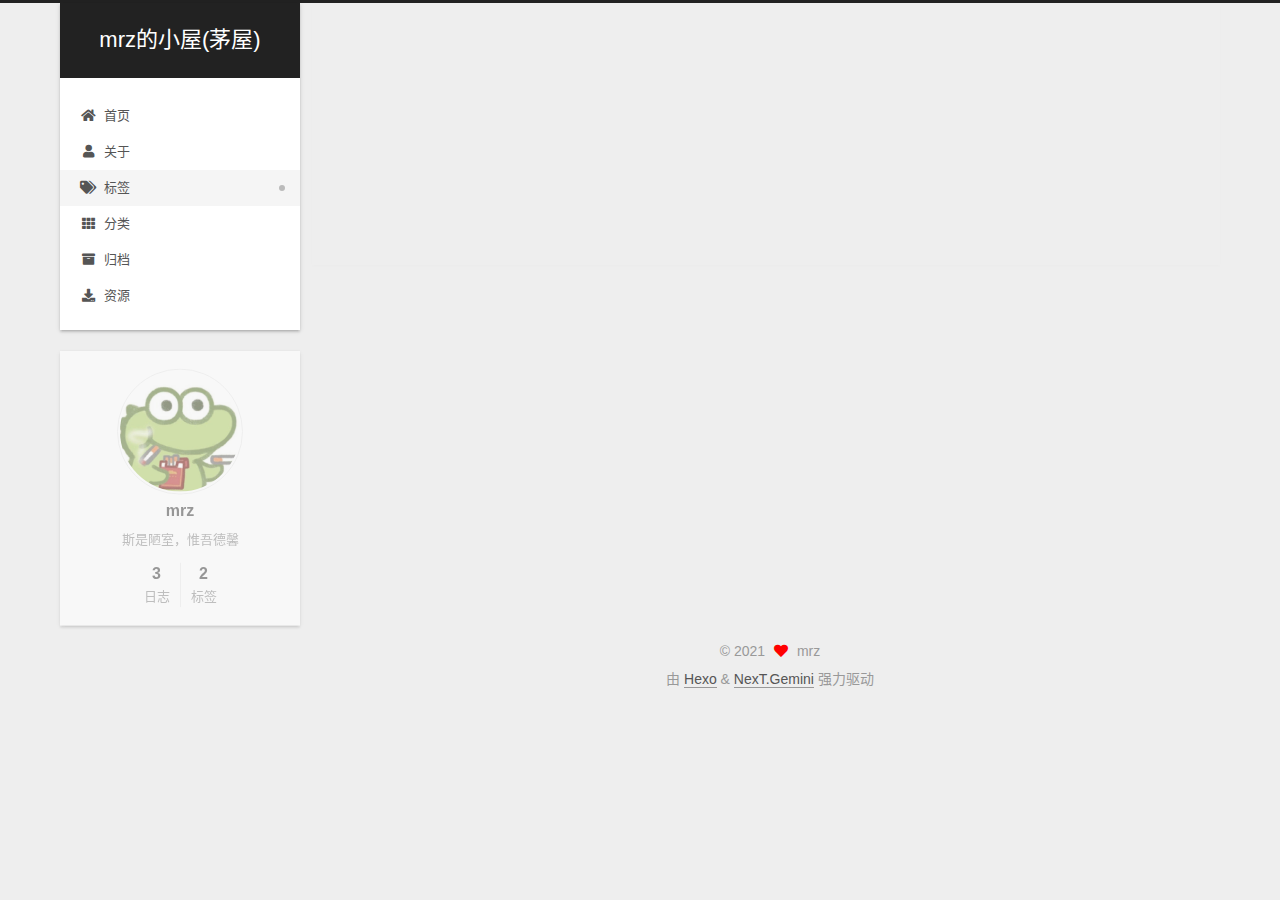
<file: tags/index.html>
<!DOCTYPE html>
<html lang="zh-CN">
<head>
  <meta charset="UTF-8">
<meta name="viewport" content="width=device-width, initial-scale=1, maximum-scale=2">
<meta name="theme-color" content="#222">
<meta name="generator" content="Hexo 5.4.0">
  <link rel="apple-touch-icon" sizes="180x180" href="/images/apple-touch-icon-next.png">
  <link rel="icon" type="image/png" sizes="32x32" href="/images/favicon-32x32-next.png">
  <link rel="icon" type="image/png" sizes="16x16" href="/images/favicon-16x16-next.png">
  <link rel="mask-icon" href="/images/logo.svg" color="#222">

<link rel="stylesheet" href="/css/main.css">


<link rel="stylesheet" href="/lib/font-awesome/css/all.min.css">

<script id="hexo-configurations">
    var NexT = window.NexT || {};
    var CONFIG = {"hostname":"example.com","root":"/","scheme":"Gemini","version":"7.8.0","exturl":false,"sidebar":{"position":"left","display":"post","padding":18,"offset":12,"onmobile":false},"copycode":{"enable":false,"show_result":false,"style":null},"back2top":{"enable":true,"sidebar":false,"scrollpercent":false},"bookmark":{"enable":false,"color":"#222","save":"auto"},"fancybox":false,"mediumzoom":false,"lazyload":false,"pangu":false,"comments":{"style":"tabs","active":null,"storage":true,"lazyload":false,"nav":null},"algolia":{"hits":{"per_page":10},"labels":{"input_placeholder":"Search for Posts","hits_empty":"We didn't find any results for the search: ${query}","hits_stats":"${hits} results found in ${time} ms"}},"localsearch":{"enable":false,"trigger":"auto","top_n_per_article":1,"unescape":false,"preload":false},"motion":{"enable":true,"async":false,"transition":{"post_block":"fadeIn","post_header":"slideDownIn","post_body":"slideDownIn","coll_header":"slideLeftIn","sidebar":"slideUpIn"}}};
  </script>

  <meta name="description" content="斯是陋室，惟吾德馨">
<meta property="og:type" content="website">
<meta property="og:title" content="标签">
<meta property="og:url" content="http://example.com/tags/index.html">
<meta property="og:site_name" content="mrz的小屋(茅屋)">
<meta property="og:description" content="斯是陋室，惟吾德馨">
<meta property="og:locale" content="zh_CN">
<meta property="article:published_time" content="2021-08-24T05:49:26.000Z">
<meta property="article:modified_time" content="2021-08-24T05:57:27.244Z">
<meta property="article:author" content="mrz">
<meta name="twitter:card" content="summary">

<link rel="canonical" href="http://example.com/tags/">


<script id="page-configurations">
  // https://hexo.io/docs/variables.html
  CONFIG.page = {
    sidebar: "",
    isHome : false,
    isPost : false,
    lang   : 'zh-CN'
  };
</script>

  <title>标签 | mrz的小屋(茅屋)
</title>
  






  <noscript>
  <style>
  .use-motion .brand,
  .use-motion .menu-item,
  .sidebar-inner,
  .use-motion .post-block,
  .use-motion .pagination,
  .use-motion .comments,
  .use-motion .post-header,
  .use-motion .post-body,
  .use-motion .collection-header { opacity: initial; }

  .use-motion .site-title,
  .use-motion .site-subtitle {
    opacity: initial;
    top: initial;
  }

  .use-motion .logo-line-before i { left: initial; }
  .use-motion .logo-line-after i { right: initial; }
  </style>
</noscript>

</head>

<body itemscope itemtype="http://schema.org/WebPage">
  <div class="container use-motion">
    <div class="headband"></div>

    <header class="header" itemscope itemtype="http://schema.org/WPHeader">
      <div class="header-inner"><div class="site-brand-container">
  <div class="site-nav-toggle">
    <div class="toggle" aria-label="切换导航栏">
      <span class="toggle-line toggle-line-first"></span>
      <span class="toggle-line toggle-line-middle"></span>
      <span class="toggle-line toggle-line-last"></span>
    </div>
  </div>

  <div class="site-meta">

    <a href="/" class="brand" rel="start">
      <span class="logo-line-before"><i></i></span>
      <h1 class="site-title">mrz的小屋(茅屋)</h1>
      <span class="logo-line-after"><i></i></span>
    </a>
  </div>

  <div class="site-nav-right">
    <div class="toggle popup-trigger">
    </div>
  </div>
</div>




<nav class="site-nav">
  <ul id="menu" class="main-menu menu">
        <li class="menu-item menu-item-home">

    <a href="/" rel="section"><i class="fa fa-home fa-fw"></i>首页</a>

  </li>
        <li class="menu-item menu-item-about">

    <a href="/about/" rel="section"><i class="fa fa-user fa-fw"></i>关于</a>

  </li>
        <li class="menu-item menu-item-tags">

    <a href="/tags/" rel="section"><i class="fa fa-tags fa-fw"></i>标签</a>

  </li>
        <li class="menu-item menu-item-categories">

    <a href="/categories/" rel="section"><i class="fa fa-th fa-fw"></i>分类</a>

  </li>
        <li class="menu-item menu-item-archives">

    <a href="/archives/" rel="section"><i class="fa fa-archive fa-fw"></i>归档</a>

  </li>
        <li class="menu-item menu-item-resources">

    <a href="/resources/" rel="section"><i class="fa fa-download fa-fw"></i>资源</a>

  </li>
  </ul>
</nav>




</div>
    </header>

    
  <div class="back-to-top">
    <i class="fa fa-arrow-up"></i>
    <span>0%</span>
  </div>


    <main class="main">
      <div class="main-inner">
        <div class="content-wrap">
          
  
  

          <div class="content page posts-expand">
            

    
    
    
    <div class="post-block" lang="zh-CN">
      <header class="post-header">

<h1 class="post-title" itemprop="name headline">标签
</h1>

<div class="post-meta">
  

</div>

</header>

      
      
      
      <div class="post-body">
          <div class="tag-cloud">
            <div class="tag-cloud-title">
              目前共计 2 个标签
            </div>
            <div class="tag-cloud-tags">
              <a href="/tags/image/" style="font-size: 12px; color: #ccc">image</a> <a href="/tags/%E5%B7%A5%E5%85%B7/" style="font-size: 12px; color: #ccc">工具</a>
            </div>
          </div>
        
      </div>
      
      
      
    </div>
    

    
    
    


          </div>
          

<script>
  window.addEventListener('tabs:register', () => {
    let { activeClass } = CONFIG.comments;
    if (CONFIG.comments.storage) {
      activeClass = localStorage.getItem('comments_active') || activeClass;
    }
    if (activeClass) {
      let activeTab = document.querySelector(`a[href="#comment-${activeClass}"]`);
      if (activeTab) {
        activeTab.click();
      }
    }
  });
  if (CONFIG.comments.storage) {
    window.addEventListener('tabs:click', event => {
      if (!event.target.matches('.tabs-comment .tab-content .tab-pane')) return;
      let commentClass = event.target.classList[1];
      localStorage.setItem('comments_active', commentClass);
    });
  }
</script>

        </div>
          
  
  <div class="toggle sidebar-toggle">
    <span class="toggle-line toggle-line-first"></span>
    <span class="toggle-line toggle-line-middle"></span>
    <span class="toggle-line toggle-line-last"></span>
  </div>

  <aside class="sidebar">
    <div class="sidebar-inner">

      <ul class="sidebar-nav motion-element">
        <li class="sidebar-nav-toc">
          文章目录
        </li>
        <li class="sidebar-nav-overview">
          站点概览
        </li>
      </ul>

      <!--noindex-->
      <div class="post-toc-wrap sidebar-panel">
      </div>
      <!--/noindex-->

      <div class="site-overview-wrap sidebar-panel">
        <div class="site-author motion-element" itemprop="author" itemscope itemtype="http://schema.org/Person">
    <img class="site-author-image" itemprop="image" alt="mrz"
      src="/images/avatar.jpg">
  <p class="site-author-name" itemprop="name">mrz</p>
  <div class="site-description" itemprop="description">斯是陋室，惟吾德馨</div>
</div>
<div class="site-state-wrap motion-element">
  <nav class="site-state">
      <div class="site-state-item site-state-posts">
          <a href="/archives/">
        
          <span class="site-state-item-count">3</span>
          <span class="site-state-item-name">日志</span>
        </a>
      </div>
      <div class="site-state-item site-state-tags">
            <a href="/tags/">
          
        <span class="site-state-item-count">2</span>
        <span class="site-state-item-name">标签</span></a>
      </div>
  </nav>
</div>



      </div>

    </div>
  </aside>
  <div id="sidebar-dimmer"></div>


      </div>
    </main>

    <footer class="footer">
      <div class="footer-inner">
        

        

<div class="copyright">
  
  &copy; 
  <span itemprop="copyrightYear">2021</span>
  <span class="with-love">
    <i class="fa fa-heart"></i>
  </span>
  <span class="author" itemprop="copyrightHolder">mrz</span>
</div>
  <div class="powered-by">由 <a href="https://hexo.io/" class="theme-link" rel="noopener" target="_blank">Hexo</a> & <a href="https://theme-next.org/" class="theme-link" rel="noopener" target="_blank">NexT.Gemini</a> 强力驱动
  </div>

        








      </div>
    </footer>
  </div>

  
  <script src="/lib/anime.min.js"></script>
  <script src="/lib/velocity/velocity.min.js"></script>
  <script src="/lib/velocity/velocity.ui.min.js"></script>

<script src="/js/utils.js"></script>

<script src="/js/motion.js"></script>


<script src="/js/schemes/pisces.js"></script>


<script src="/js/next-boot.js"></script>




  















  

  


</body>
</html>
</file>
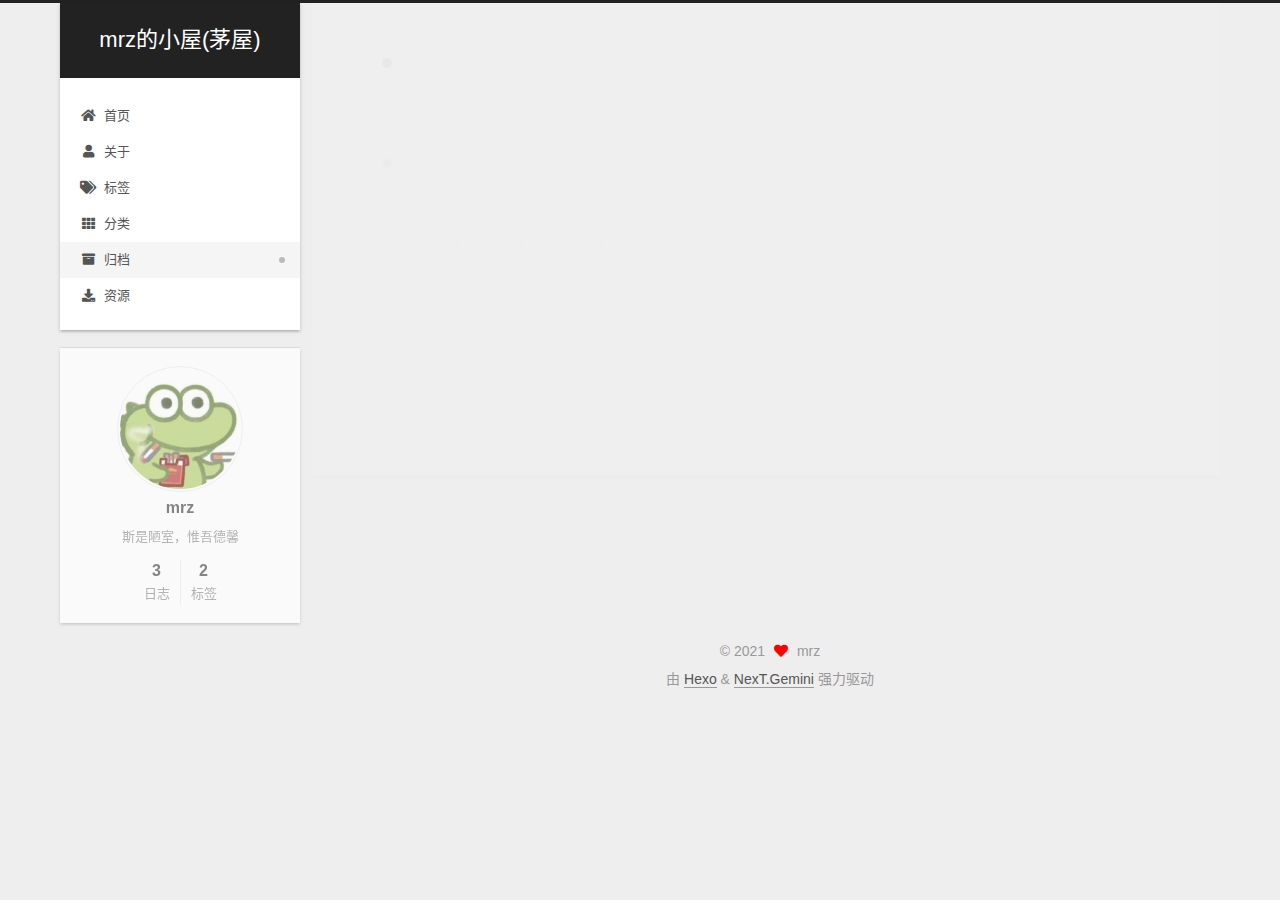
<file: archives/2021/index.html>
<!DOCTYPE html>
<html lang="zh-CN">
<head>
  <meta charset="UTF-8">
<meta name="viewport" content="width=device-width, initial-scale=1, maximum-scale=2">
<meta name="theme-color" content="#222">
<meta name="generator" content="Hexo 5.4.0">
  <link rel="apple-touch-icon" sizes="180x180" href="/images/apple-touch-icon-next.png">
  <link rel="icon" type="image/png" sizes="32x32" href="/images/favicon-32x32-next.png">
  <link rel="icon" type="image/png" sizes="16x16" href="/images/favicon-16x16-next.png">
  <link rel="mask-icon" href="/images/logo.svg" color="#222">

<link rel="stylesheet" href="/css/main.css">


<link rel="stylesheet" href="/lib/font-awesome/css/all.min.css">

<script id="hexo-configurations">
    var NexT = window.NexT || {};
    var CONFIG = {"hostname":"example.com","root":"/","scheme":"Gemini","version":"7.8.0","exturl":false,"sidebar":{"position":"left","display":"post","padding":18,"offset":12,"onmobile":false},"copycode":{"enable":false,"show_result":false,"style":null},"back2top":{"enable":true,"sidebar":false,"scrollpercent":false},"bookmark":{"enable":false,"color":"#222","save":"auto"},"fancybox":false,"mediumzoom":false,"lazyload":false,"pangu":false,"comments":{"style":"tabs","active":null,"storage":true,"lazyload":false,"nav":null},"algolia":{"hits":{"per_page":10},"labels":{"input_placeholder":"Search for Posts","hits_empty":"We didn't find any results for the search: ${query}","hits_stats":"${hits} results found in ${time} ms"}},"localsearch":{"enable":false,"trigger":"auto","top_n_per_article":1,"unescape":false,"preload":false},"motion":{"enable":true,"async":false,"transition":{"post_block":"fadeIn","post_header":"slideDownIn","post_body":"slideDownIn","coll_header":"slideLeftIn","sidebar":"slideUpIn"}}};
  </script>

  <meta name="description" content="斯是陋室，惟吾德馨">
<meta property="og:type" content="website">
<meta property="og:title" content="mrz的小屋(茅屋)">
<meta property="og:url" content="http://example.com/archives/2021/index.html">
<meta property="og:site_name" content="mrz的小屋(茅屋)">
<meta property="og:description" content="斯是陋室，惟吾德馨">
<meta property="og:locale" content="zh_CN">
<meta property="article:author" content="mrz">
<meta name="twitter:card" content="summary">

<link rel="canonical" href="http://example.com/archives/2021/">


<script id="page-configurations">
  // https://hexo.io/docs/variables.html
  CONFIG.page = {
    sidebar: "",
    isHome : false,
    isPost : false,
    lang   : 'zh-CN'
  };
</script>

  <title>归档 | mrz的小屋(茅屋)</title>
  






  <noscript>
  <style>
  .use-motion .brand,
  .use-motion .menu-item,
  .sidebar-inner,
  .use-motion .post-block,
  .use-motion .pagination,
  .use-motion .comments,
  .use-motion .post-header,
  .use-motion .post-body,
  .use-motion .collection-header { opacity: initial; }

  .use-motion .site-title,
  .use-motion .site-subtitle {
    opacity: initial;
    top: initial;
  }

  .use-motion .logo-line-before i { left: initial; }
  .use-motion .logo-line-after i { right: initial; }
  </style>
</noscript>

</head>

<body itemscope itemtype="http://schema.org/WebPage">
  <div class="container use-motion">
    <div class="headband"></div>

    <header class="header" itemscope itemtype="http://schema.org/WPHeader">
      <div class="header-inner"><div class="site-brand-container">
  <div class="site-nav-toggle">
    <div class="toggle" aria-label="切换导航栏">
      <span class="toggle-line toggle-line-first"></span>
      <span class="toggle-line toggle-line-middle"></span>
      <span class="toggle-line toggle-line-last"></span>
    </div>
  </div>

  <div class="site-meta">

    <a href="/" class="brand" rel="start">
      <span class="logo-line-before"><i></i></span>
      <h1 class="site-title">mrz的小屋(茅屋)</h1>
      <span class="logo-line-after"><i></i></span>
    </a>
  </div>

  <div class="site-nav-right">
    <div class="toggle popup-trigger">
    </div>
  </div>
</div>




<nav class="site-nav">
  <ul id="menu" class="main-menu menu">
        <li class="menu-item menu-item-home">

    <a href="/" rel="section"><i class="fa fa-home fa-fw"></i>首页</a>

  </li>
        <li class="menu-item menu-item-about">

    <a href="/about/" rel="section"><i class="fa fa-user fa-fw"></i>关于</a>

  </li>
        <li class="menu-item menu-item-tags">

    <a href="/tags/" rel="section"><i class="fa fa-tags fa-fw"></i>标签</a>

  </li>
        <li class="menu-item menu-item-categories">

    <a href="/categories/" rel="section"><i class="fa fa-th fa-fw"></i>分类</a>

  </li>
        <li class="menu-item menu-item-archives">

    <a href="/archives/" rel="section"><i class="fa fa-archive fa-fw"></i>归档</a>

  </li>
        <li class="menu-item menu-item-resources">

    <a href="/resources/" rel="section"><i class="fa fa-download fa-fw"></i>资源</a>

  </li>
  </ul>
</nav>




</div>
    </header>

    
  <div class="back-to-top">
    <i class="fa fa-arrow-up"></i>
    <span>0%</span>
  </div>


    <main class="main">
      <div class="main-inner">
        <div class="content-wrap">
          

          <div class="content archive">
            

  
  
  
  <div class="post-block">
    <div class="posts-collapse">
      <div class="collection-title">
        <span class="collection-header">嗯..! 目前共计 3 篇日志。 继续努力。</span>
      </div>

      
    <div class="collection-year">
      <span class="collection-header">2021</span>
    </div>

  <article itemscope itemtype="http://schema.org/Article">
    <header class="post-header">

      <div class="post-meta">
        <time itemprop="dateCreated"
              datetime="2021-10-09T16:43:22+08:00"
              content="2021-10-09">
          10-09
        </time>
      </div>

      <div class="post-title">
          <a class="post-title-link" href="/2021/10/09/%E8%AF%84%E8%AE%BA%E4%B8%8B%E6%96%B9%E6%8F%90%E9%97%AE%E5%90%84%E7%A7%8D%E9%97%AE%E9%A2%98/" itemprop="url">
            <span itemprop="name">评论下方提问各种问题</span>
          </a>
      </div>

    </header>
  </article>

  <article itemscope itemtype="http://schema.org/Article">
    <header class="post-header">

      <div class="post-meta">
        <time itemprop="dateCreated"
              datetime="2021-08-24T19:40:18+08:00"
              content="2021-08-24">
          08-24
        </time>
      </div>

      <div class="post-title">
          <a class="post-title-link" href="/2021/08/24/cbm-s-img/" itemprop="url">
            <span itemprop="name">cbm's img</span>
          </a>
      </div>

    </header>
  </article>

  <article itemscope itemtype="http://schema.org/Article">
    <header class="post-header">

      <div class="post-meta">
        <time itemprop="dateCreated"
              datetime="2021-08-24T18:49:40+08:00"
              content="2021-08-24">
          08-24
        </time>
      </div>

      <div class="post-title">
          <a class="post-title-link" href="/2021/08/24/test/" itemprop="url">
            <span itemprop="name">hexo使用</span>
          </a>
      </div>

    </header>
  </article>


    </div>
  </div>
  
  
  

  



          </div>
          

<script>
  window.addEventListener('tabs:register', () => {
    let { activeClass } = CONFIG.comments;
    if (CONFIG.comments.storage) {
      activeClass = localStorage.getItem('comments_active') || activeClass;
    }
    if (activeClass) {
      let activeTab = document.querySelector(`a[href="#comment-${activeClass}"]`);
      if (activeTab) {
        activeTab.click();
      }
    }
  });
  if (CONFIG.comments.storage) {
    window.addEventListener('tabs:click', event => {
      if (!event.target.matches('.tabs-comment .tab-content .tab-pane')) return;
      let commentClass = event.target.classList[1];
      localStorage.setItem('comments_active', commentClass);
    });
  }
</script>

        </div>
          
  
  <div class="toggle sidebar-toggle">
    <span class="toggle-line toggle-line-first"></span>
    <span class="toggle-line toggle-line-middle"></span>
    <span class="toggle-line toggle-line-last"></span>
  </div>

  <aside class="sidebar">
    <div class="sidebar-inner">

      <ul class="sidebar-nav motion-element">
        <li class="sidebar-nav-toc">
          文章目录
        </li>
        <li class="sidebar-nav-overview">
          站点概览
        </li>
      </ul>

      <!--noindex-->
      <div class="post-toc-wrap sidebar-panel">
      </div>
      <!--/noindex-->

      <div class="site-overview-wrap sidebar-panel">
        <div class="site-author motion-element" itemprop="author" itemscope itemtype="http://schema.org/Person">
    <img class="site-author-image" itemprop="image" alt="mrz"
      src="/images/avatar.jpg">
  <p class="site-author-name" itemprop="name">mrz</p>
  <div class="site-description" itemprop="description">斯是陋室，惟吾德馨</div>
</div>
<div class="site-state-wrap motion-element">
  <nav class="site-state">
      <div class="site-state-item site-state-posts">
          <a href="/archives/">
        
          <span class="site-state-item-count">3</span>
          <span class="site-state-item-name">日志</span>
        </a>
      </div>
      <div class="site-state-item site-state-tags">
            <a href="/tags/">
          
        <span class="site-state-item-count">2</span>
        <span class="site-state-item-name">标签</span></a>
      </div>
  </nav>
</div>



      </div>

    </div>
  </aside>
  <div id="sidebar-dimmer"></div>


      </div>
    </main>

    <footer class="footer">
      <div class="footer-inner">
        

        

<div class="copyright">
  
  &copy; 
  <span itemprop="copyrightYear">2021</span>
  <span class="with-love">
    <i class="fa fa-heart"></i>
  </span>
  <span class="author" itemprop="copyrightHolder">mrz</span>
</div>
  <div class="powered-by">由 <a href="https://hexo.io/" class="theme-link" rel="noopener" target="_blank">Hexo</a> & <a href="https://theme-next.org/" class="theme-link" rel="noopener" target="_blank">NexT.Gemini</a> 强力驱动
  </div>

        








      </div>
    </footer>
  </div>

  
  <script src="/lib/anime.min.js"></script>
  <script src="/lib/velocity/velocity.min.js"></script>
  <script src="/lib/velocity/velocity.ui.min.js"></script>

<script src="/js/utils.js"></script>

<script src="/js/motion.js"></script>


<script src="/js/schemes/pisces.js"></script>


<script src="/js/next-boot.js"></script>




  















  

  


</body>
</html>
</file>
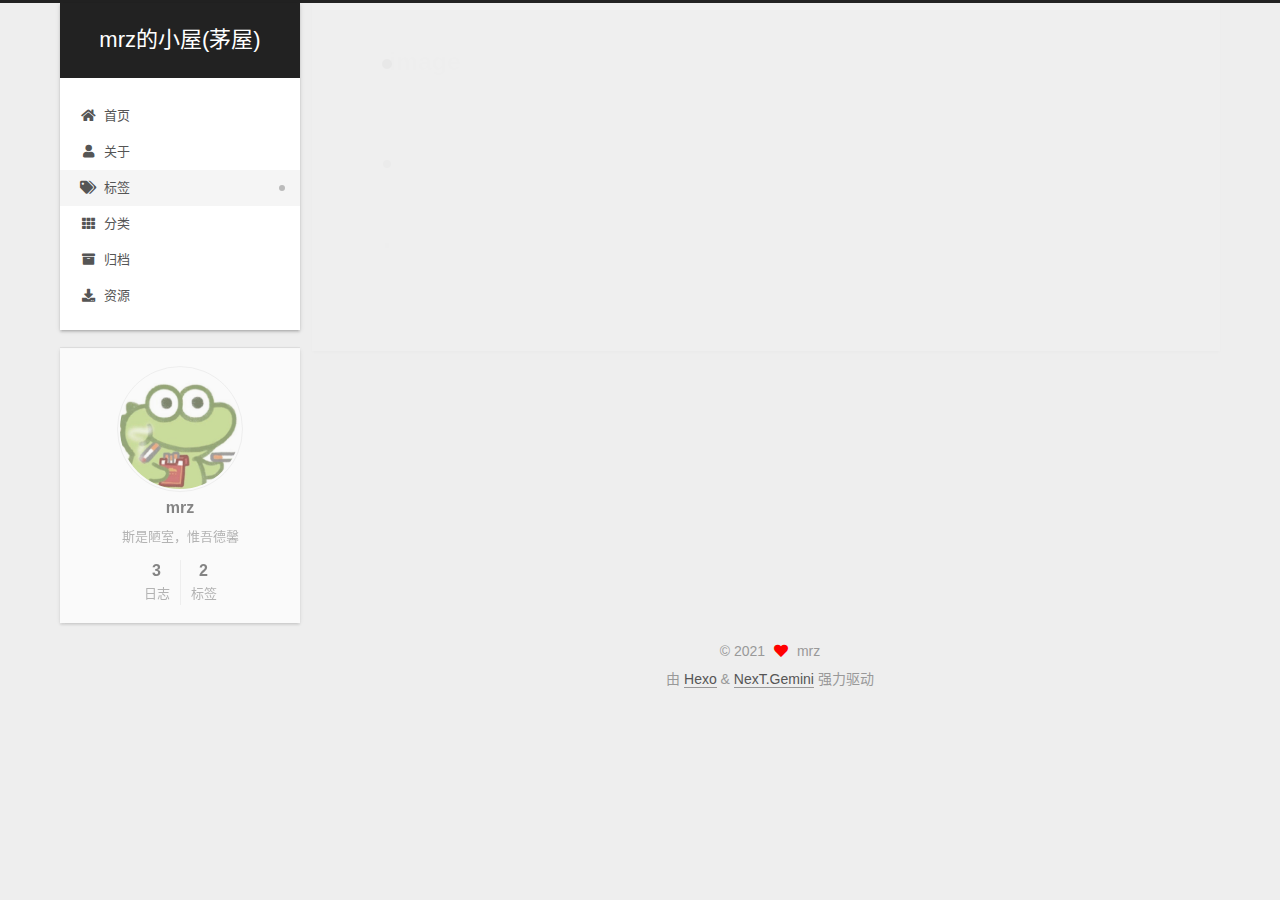
<file: tags/image/index.html>
<!DOCTYPE html>
<html lang="zh-CN">
<head>
  <meta charset="UTF-8">
<meta name="viewport" content="width=device-width, initial-scale=1, maximum-scale=2">
<meta name="theme-color" content="#222">
<meta name="generator" content="Hexo 5.4.0">
  <link rel="apple-touch-icon" sizes="180x180" href="/images/apple-touch-icon-next.png">
  <link rel="icon" type="image/png" sizes="32x32" href="/images/favicon-32x32-next.png">
  <link rel="icon" type="image/png" sizes="16x16" href="/images/favicon-16x16-next.png">
  <link rel="mask-icon" href="/images/logo.svg" color="#222">

<link rel="stylesheet" href="/css/main.css">


<link rel="stylesheet" href="/lib/font-awesome/css/all.min.css">

<script id="hexo-configurations">
    var NexT = window.NexT || {};
    var CONFIG = {"hostname":"example.com","root":"/","scheme":"Gemini","version":"7.8.0","exturl":false,"sidebar":{"position":"left","display":"post","padding":18,"offset":12,"onmobile":false},"copycode":{"enable":false,"show_result":false,"style":null},"back2top":{"enable":true,"sidebar":false,"scrollpercent":false},"bookmark":{"enable":false,"color":"#222","save":"auto"},"fancybox":false,"mediumzoom":false,"lazyload":false,"pangu":false,"comments":{"style":"tabs","active":null,"storage":true,"lazyload":false,"nav":null},"algolia":{"hits":{"per_page":10},"labels":{"input_placeholder":"Search for Posts","hits_empty":"We didn't find any results for the search: ${query}","hits_stats":"${hits} results found in ${time} ms"}},"localsearch":{"enable":false,"trigger":"auto","top_n_per_article":1,"unescape":false,"preload":false},"motion":{"enable":true,"async":false,"transition":{"post_block":"fadeIn","post_header":"slideDownIn","post_body":"slideDownIn","coll_header":"slideLeftIn","sidebar":"slideUpIn"}}};
  </script>

  <meta name="description" content="斯是陋室，惟吾德馨">
<meta property="og:type" content="website">
<meta property="og:title" content="mrz的小屋(茅屋)">
<meta property="og:url" content="http://example.com/tags/image/index.html">
<meta property="og:site_name" content="mrz的小屋(茅屋)">
<meta property="og:description" content="斯是陋室，惟吾德馨">
<meta property="og:locale" content="zh_CN">
<meta property="article:author" content="mrz">
<meta name="twitter:card" content="summary">

<link rel="canonical" href="http://example.com/tags/image/">


<script id="page-configurations">
  // https://hexo.io/docs/variables.html
  CONFIG.page = {
    sidebar: "",
    isHome : false,
    isPost : false,
    lang   : 'zh-CN'
  };
</script>

  <title>标签: image | mrz的小屋(茅屋)</title>
  






  <noscript>
  <style>
  .use-motion .brand,
  .use-motion .menu-item,
  .sidebar-inner,
  .use-motion .post-block,
  .use-motion .pagination,
  .use-motion .comments,
  .use-motion .post-header,
  .use-motion .post-body,
  .use-motion .collection-header { opacity: initial; }

  .use-motion .site-title,
  .use-motion .site-subtitle {
    opacity: initial;
    top: initial;
  }

  .use-motion .logo-line-before i { left: initial; }
  .use-motion .logo-line-after i { right: initial; }
  </style>
</noscript>

</head>

<body itemscope itemtype="http://schema.org/WebPage">
  <div class="container use-motion">
    <div class="headband"></div>

    <header class="header" itemscope itemtype="http://schema.org/WPHeader">
      <div class="header-inner"><div class="site-brand-container">
  <div class="site-nav-toggle">
    <div class="toggle" aria-label="切换导航栏">
      <span class="toggle-line toggle-line-first"></span>
      <span class="toggle-line toggle-line-middle"></span>
      <span class="toggle-line toggle-line-last"></span>
    </div>
  </div>

  <div class="site-meta">

    <a href="/" class="brand" rel="start">
      <span class="logo-line-before"><i></i></span>
      <h1 class="site-title">mrz的小屋(茅屋)</h1>
      <span class="logo-line-after"><i></i></span>
    </a>
  </div>

  <div class="site-nav-right">
    <div class="toggle popup-trigger">
    </div>
  </div>
</div>




<nav class="site-nav">
  <ul id="menu" class="main-menu menu">
        <li class="menu-item menu-item-home">

    <a href="/" rel="section"><i class="fa fa-home fa-fw"></i>首页</a>

  </li>
        <li class="menu-item menu-item-about">

    <a href="/about/" rel="section"><i class="fa fa-user fa-fw"></i>关于</a>

  </li>
        <li class="menu-item menu-item-tags">

    <a href="/tags/" rel="section"><i class="fa fa-tags fa-fw"></i>标签</a>

  </li>
        <li class="menu-item menu-item-categories">

    <a href="/categories/" rel="section"><i class="fa fa-th fa-fw"></i>分类</a>

  </li>
        <li class="menu-item menu-item-archives">

    <a href="/archives/" rel="section"><i class="fa fa-archive fa-fw"></i>归档</a>

  </li>
        <li class="menu-item menu-item-resources">

    <a href="/resources/" rel="section"><i class="fa fa-download fa-fw"></i>资源</a>

  </li>
  </ul>
</nav>




</div>
    </header>

    
  <div class="back-to-top">
    <i class="fa fa-arrow-up"></i>
    <span>0%</span>
  </div>


    <main class="main">
      <div class="main-inner">
        <div class="content-wrap">
          

          <div class="content tag">
            

  
  
  
  <div class="post-block">
    <div class="posts-collapse">
      <div class="collection-title">
        <h2 class="collection-header">image
          <small>标签</small>
        </h2>
      </div>

      
    <div class="collection-year">
      <span class="collection-header">2021</span>
    </div>

  <article itemscope itemtype="http://schema.org/Article">
    <header class="post-header">

      <div class="post-meta">
        <time itemprop="dateCreated"
              datetime="2021-08-24T19:40:18+08:00"
              content="2021-08-24">
          08-24
        </time>
      </div>

      <div class="post-title">
          <a class="post-title-link" href="/2021/08/24/cbm-s-img/" itemprop="url">
            <span itemprop="name">cbm's img</span>
          </a>
      </div>

    </header>
  </article>

    </div>
  </div>
  
  
  

  



          </div>
          

<script>
  window.addEventListener('tabs:register', () => {
    let { activeClass } = CONFIG.comments;
    if (CONFIG.comments.storage) {
      activeClass = localStorage.getItem('comments_active') || activeClass;
    }
    if (activeClass) {
      let activeTab = document.querySelector(`a[href="#comment-${activeClass}"]`);
      if (activeTab) {
        activeTab.click();
      }
    }
  });
  if (CONFIG.comments.storage) {
    window.addEventListener('tabs:click', event => {
      if (!event.target.matches('.tabs-comment .tab-content .tab-pane')) return;
      let commentClass = event.target.classList[1];
      localStorage.setItem('comments_active', commentClass);
    });
  }
</script>

        </div>
          
  
  <div class="toggle sidebar-toggle">
    <span class="toggle-line toggle-line-first"></span>
    <span class="toggle-line toggle-line-middle"></span>
    <span class="toggle-line toggle-line-last"></span>
  </div>

  <aside class="sidebar">
    <div class="sidebar-inner">

      <ul class="sidebar-nav motion-element">
        <li class="sidebar-nav-toc">
          文章目录
        </li>
        <li class="sidebar-nav-overview">
          站点概览
        </li>
      </ul>

      <!--noindex-->
      <div class="post-toc-wrap sidebar-panel">
      </div>
      <!--/noindex-->

      <div class="site-overview-wrap sidebar-panel">
        <div class="site-author motion-element" itemprop="author" itemscope itemtype="http://schema.org/Person">
    <img class="site-author-image" itemprop="image" alt="mrz"
      src="/images/avatar.jpg">
  <p class="site-author-name" itemprop="name">mrz</p>
  <div class="site-description" itemprop="description">斯是陋室，惟吾德馨</div>
</div>
<div class="site-state-wrap motion-element">
  <nav class="site-state">
      <div class="site-state-item site-state-posts">
          <a href="/archives/">
        
          <span class="site-state-item-count">3</span>
          <span class="site-state-item-name">日志</span>
        </a>
      </div>
      <div class="site-state-item site-state-tags">
            <a href="/tags/">
          
        <span class="site-state-item-count">2</span>
        <span class="site-state-item-name">标签</span></a>
      </div>
  </nav>
</div>



      </div>

    </div>
  </aside>
  <div id="sidebar-dimmer"></div>


      </div>
    </main>

    <footer class="footer">
      <div class="footer-inner">
        

        

<div class="copyright">
  
  &copy; 
  <span itemprop="copyrightYear">2021</span>
  <span class="with-love">
    <i class="fa fa-heart"></i>
  </span>
  <span class="author" itemprop="copyrightHolder">mrz</span>
</div>
  <div class="powered-by">由 <a href="https://hexo.io/" class="theme-link" rel="noopener" target="_blank">Hexo</a> & <a href="https://theme-next.org/" class="theme-link" rel="noopener" target="_blank">NexT.Gemini</a> 强力驱动
  </div>

        








      </div>
    </footer>
  </div>

  
  <script src="/lib/anime.min.js"></script>
  <script src="/lib/velocity/velocity.min.js"></script>
  <script src="/lib/velocity/velocity.ui.min.js"></script>

<script src="/js/utils.js"></script>

<script src="/js/motion.js"></script>


<script src="/js/schemes/pisces.js"></script>


<script src="/js/next-boot.js"></script>




  















  

  


</body>
</html>
</file>
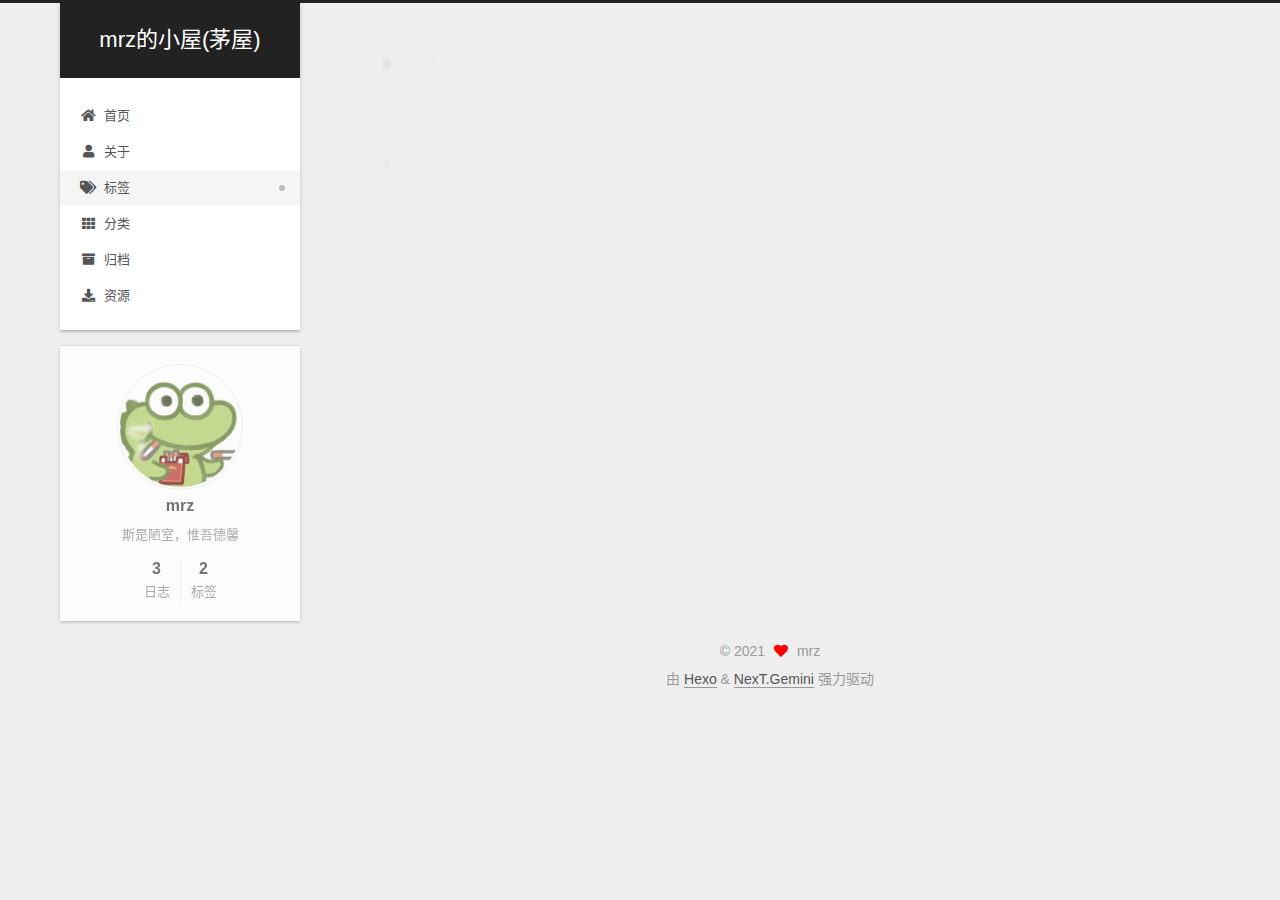
<file: tags/工具/index.html>
<!DOCTYPE html>
<html lang="zh-CN">
<head>
  <meta charset="UTF-8">
<meta name="viewport" content="width=device-width, initial-scale=1, maximum-scale=2">
<meta name="theme-color" content="#222">
<meta name="generator" content="Hexo 5.4.0">
  <link rel="apple-touch-icon" sizes="180x180" href="/images/apple-touch-icon-next.png">
  <link rel="icon" type="image/png" sizes="32x32" href="/images/favicon-32x32-next.png">
  <link rel="icon" type="image/png" sizes="16x16" href="/images/favicon-16x16-next.png">
  <link rel="mask-icon" href="/images/logo.svg" color="#222">

<link rel="stylesheet" href="/css/main.css">


<link rel="stylesheet" href="/lib/font-awesome/css/all.min.css">

<script id="hexo-configurations">
    var NexT = window.NexT || {};
    var CONFIG = {"hostname":"example.com","root":"/","scheme":"Gemini","version":"7.8.0","exturl":false,"sidebar":{"position":"left","display":"post","padding":18,"offset":12,"onmobile":false},"copycode":{"enable":false,"show_result":false,"style":null},"back2top":{"enable":true,"sidebar":false,"scrollpercent":false},"bookmark":{"enable":false,"color":"#222","save":"auto"},"fancybox":false,"mediumzoom":false,"lazyload":false,"pangu":false,"comments":{"style":"tabs","active":null,"storage":true,"lazyload":false,"nav":null},"algolia":{"hits":{"per_page":10},"labels":{"input_placeholder":"Search for Posts","hits_empty":"We didn't find any results for the search: ${query}","hits_stats":"${hits} results found in ${time} ms"}},"localsearch":{"enable":false,"trigger":"auto","top_n_per_article":1,"unescape":false,"preload":false},"motion":{"enable":true,"async":false,"transition":{"post_block":"fadeIn","post_header":"slideDownIn","post_body":"slideDownIn","coll_header":"slideLeftIn","sidebar":"slideUpIn"}}};
  </script>

  <meta name="description" content="斯是陋室，惟吾德馨">
<meta property="og:type" content="website">
<meta property="og:title" content="mrz的小屋(茅屋)">
<meta property="og:url" content="http://example.com/tags/%E5%B7%A5%E5%85%B7/index.html">
<meta property="og:site_name" content="mrz的小屋(茅屋)">
<meta property="og:description" content="斯是陋室，惟吾德馨">
<meta property="og:locale" content="zh_CN">
<meta property="article:author" content="mrz">
<meta name="twitter:card" content="summary">

<link rel="canonical" href="http://example.com/tags/%E5%B7%A5%E5%85%B7/">


<script id="page-configurations">
  // https://hexo.io/docs/variables.html
  CONFIG.page = {
    sidebar: "",
    isHome : false,
    isPost : false,
    lang   : 'zh-CN'
  };
</script>

  <title>标签: 工具 | mrz的小屋(茅屋)</title>
  






  <noscript>
  <style>
  .use-motion .brand,
  .use-motion .menu-item,
  .sidebar-inner,
  .use-motion .post-block,
  .use-motion .pagination,
  .use-motion .comments,
  .use-motion .post-header,
  .use-motion .post-body,
  .use-motion .collection-header { opacity: initial; }

  .use-motion .site-title,
  .use-motion .site-subtitle {
    opacity: initial;
    top: initial;
  }

  .use-motion .logo-line-before i { left: initial; }
  .use-motion .logo-line-after i { right: initial; }
  </style>
</noscript>

</head>

<body itemscope itemtype="http://schema.org/WebPage">
  <div class="container use-motion">
    <div class="headband"></div>

    <header class="header" itemscope itemtype="http://schema.org/WPHeader">
      <div class="header-inner"><div class="site-brand-container">
  <div class="site-nav-toggle">
    <div class="toggle" aria-label="切换导航栏">
      <span class="toggle-line toggle-line-first"></span>
      <span class="toggle-line toggle-line-middle"></span>
      <span class="toggle-line toggle-line-last"></span>
    </div>
  </div>

  <div class="site-meta">

    <a href="/" class="brand" rel="start">
      <span class="logo-line-before"><i></i></span>
      <h1 class="site-title">mrz的小屋(茅屋)</h1>
      <span class="logo-line-after"><i></i></span>
    </a>
  </div>

  <div class="site-nav-right">
    <div class="toggle popup-trigger">
    </div>
  </div>
</div>




<nav class="site-nav">
  <ul id="menu" class="main-menu menu">
        <li class="menu-item menu-item-home">

    <a href="/" rel="section"><i class="fa fa-home fa-fw"></i>首页</a>

  </li>
        <li class="menu-item menu-item-about">

    <a href="/about/" rel="section"><i class="fa fa-user fa-fw"></i>关于</a>

  </li>
        <li class="menu-item menu-item-tags">

    <a href="/tags/" rel="section"><i class="fa fa-tags fa-fw"></i>标签</a>

  </li>
        <li class="menu-item menu-item-categories">

    <a href="/categories/" rel="section"><i class="fa fa-th fa-fw"></i>分类</a>

  </li>
        <li class="menu-item menu-item-archives">

    <a href="/archives/" rel="section"><i class="fa fa-archive fa-fw"></i>归档</a>

  </li>
        <li class="menu-item menu-item-resources">

    <a href="/resources/" rel="section"><i class="fa fa-download fa-fw"></i>资源</a>

  </li>
  </ul>
</nav>




</div>
    </header>

    
  <div class="back-to-top">
    <i class="fa fa-arrow-up"></i>
    <span>0%</span>
  </div>


    <main class="main">
      <div class="main-inner">
        <div class="content-wrap">
          

          <div class="content tag">
            

  
  
  
  <div class="post-block">
    <div class="posts-collapse">
      <div class="collection-title">
        <h2 class="collection-header">工具
          <small>标签</small>
        </h2>
      </div>

      
    <div class="collection-year">
      <span class="collection-header">2021</span>
    </div>

  <article itemscope itemtype="http://schema.org/Article">
    <header class="post-header">

      <div class="post-meta">
        <time itemprop="dateCreated"
              datetime="2021-08-24T18:49:40+08:00"
              content="2021-08-24">
          08-24
        </time>
      </div>

      <div class="post-title">
          <a class="post-title-link" href="/2021/08/24/test/" itemprop="url">
            <span itemprop="name">hexo使用</span>
          </a>
      </div>

    </header>
  </article>

    </div>
  </div>
  
  
  

  



          </div>
          

<script>
  window.addEventListener('tabs:register', () => {
    let { activeClass } = CONFIG.comments;
    if (CONFIG.comments.storage) {
      activeClass = localStorage.getItem('comments_active') || activeClass;
    }
    if (activeClass) {
      let activeTab = document.querySelector(`a[href="#comment-${activeClass}"]`);
      if (activeTab) {
        activeTab.click();
      }
    }
  });
  if (CONFIG.comments.storage) {
    window.addEventListener('tabs:click', event => {
      if (!event.target.matches('.tabs-comment .tab-content .tab-pane')) return;
      let commentClass = event.target.classList[1];
      localStorage.setItem('comments_active', commentClass);
    });
  }
</script>

        </div>
          
  
  <div class="toggle sidebar-toggle">
    <span class="toggle-line toggle-line-first"></span>
    <span class="toggle-line toggle-line-middle"></span>
    <span class="toggle-line toggle-line-last"></span>
  </div>

  <aside class="sidebar">
    <div class="sidebar-inner">

      <ul class="sidebar-nav motion-element">
        <li class="sidebar-nav-toc">
          文章目录
        </li>
        <li class="sidebar-nav-overview">
          站点概览
        </li>
      </ul>

      <!--noindex-->
      <div class="post-toc-wrap sidebar-panel">
      </div>
      <!--/noindex-->

      <div class="site-overview-wrap sidebar-panel">
        <div class="site-author motion-element" itemprop="author" itemscope itemtype="http://schema.org/Person">
    <img class="site-author-image" itemprop="image" alt="mrz"
      src="/images/avatar.jpg">
  <p class="site-author-name" itemprop="name">mrz</p>
  <div class="site-description" itemprop="description">斯是陋室，惟吾德馨</div>
</div>
<div class="site-state-wrap motion-element">
  <nav class="site-state">
      <div class="site-state-item site-state-posts">
          <a href="/archives/">
        
          <span class="site-state-item-count">3</span>
          <span class="site-state-item-name">日志</span>
        </a>
      </div>
      <div class="site-state-item site-state-tags">
            <a href="/tags/">
          
        <span class="site-state-item-count">2</span>
        <span class="site-state-item-name">标签</span></a>
      </div>
  </nav>
</div>



      </div>

    </div>
  </aside>
  <div id="sidebar-dimmer"></div>


      </div>
    </main>

    <footer class="footer">
      <div class="footer-inner">
        

        

<div class="copyright">
  
  &copy; 
  <span itemprop="copyrightYear">2021</span>
  <span class="with-love">
    <i class="fa fa-heart"></i>
  </span>
  <span class="author" itemprop="copyrightHolder">mrz</span>
</div>
  <div class="powered-by">由 <a href="https://hexo.io/" class="theme-link" rel="noopener" target="_blank">Hexo</a> & <a href="https://theme-next.org/" class="theme-link" rel="noopener" target="_blank">NexT.Gemini</a> 强力驱动
  </div>

        








      </div>
    </footer>
  </div>

  
  <script src="/lib/anime.min.js"></script>
  <script src="/lib/velocity/velocity.min.js"></script>
  <script src="/lib/velocity/velocity.ui.min.js"></script>

<script src="/js/utils.js"></script>

<script src="/js/motion.js"></script>


<script src="/js/schemes/pisces.js"></script>


<script src="/js/next-boot.js"></script>




  















  

  


</body>
</html>
</file>
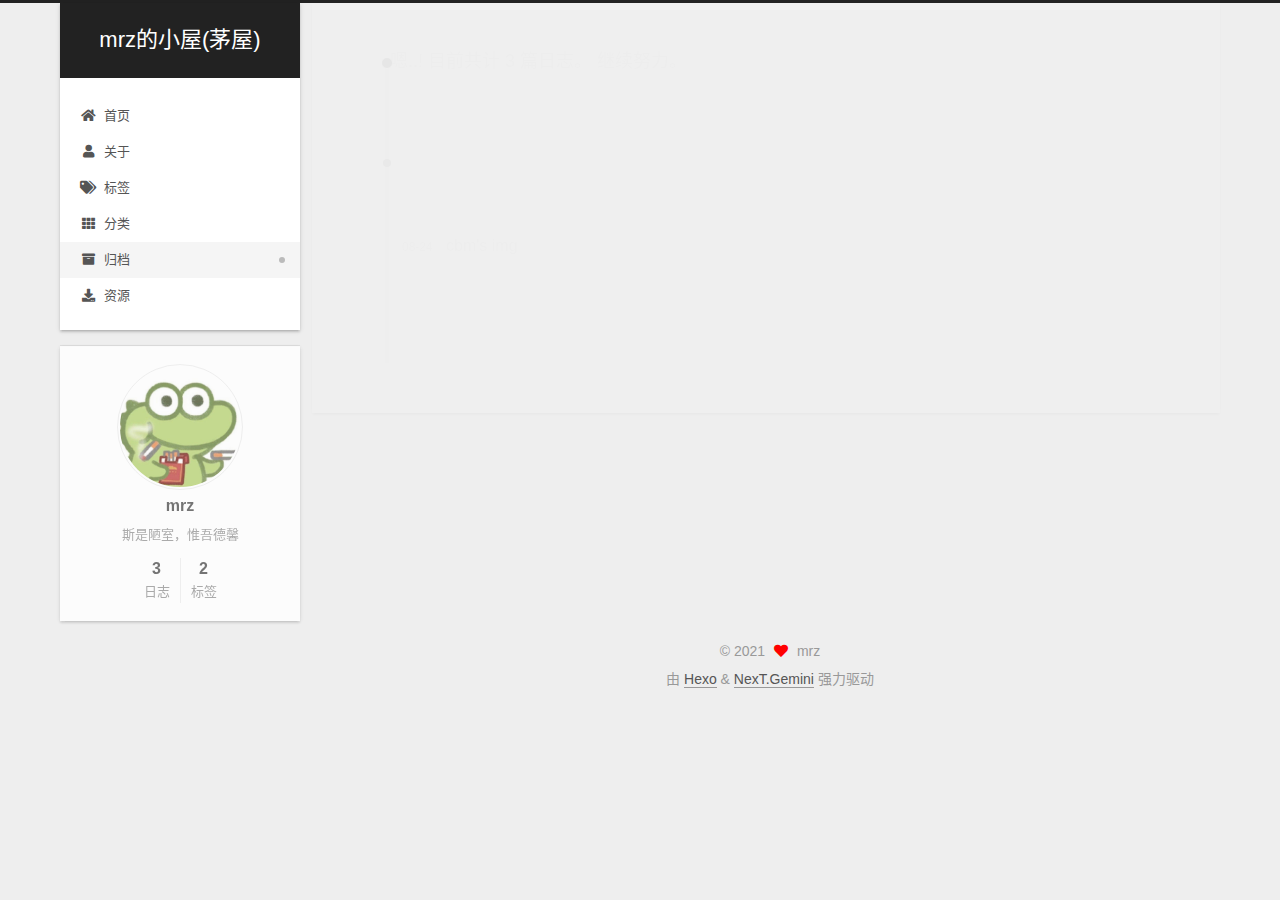
<file: archives/2021/08/index.html>
<!DOCTYPE html>
<html lang="zh-CN">
<head>
  <meta charset="UTF-8">
<meta name="viewport" content="width=device-width, initial-scale=1, maximum-scale=2">
<meta name="theme-color" content="#222">
<meta name="generator" content="Hexo 5.4.0">
  <link rel="apple-touch-icon" sizes="180x180" href="/images/apple-touch-icon-next.png">
  <link rel="icon" type="image/png" sizes="32x32" href="/images/favicon-32x32-next.png">
  <link rel="icon" type="image/png" sizes="16x16" href="/images/favicon-16x16-next.png">
  <link rel="mask-icon" href="/images/logo.svg" color="#222">

<link rel="stylesheet" href="/css/main.css">


<link rel="stylesheet" href="/lib/font-awesome/css/all.min.css">

<script id="hexo-configurations">
    var NexT = window.NexT || {};
    var CONFIG = {"hostname":"example.com","root":"/","scheme":"Gemini","version":"7.8.0","exturl":false,"sidebar":{"position":"left","display":"post","padding":18,"offset":12,"onmobile":false},"copycode":{"enable":false,"show_result":false,"style":null},"back2top":{"enable":true,"sidebar":false,"scrollpercent":false},"bookmark":{"enable":false,"color":"#222","save":"auto"},"fancybox":false,"mediumzoom":false,"lazyload":false,"pangu":false,"comments":{"style":"tabs","active":null,"storage":true,"lazyload":false,"nav":null},"algolia":{"hits":{"per_page":10},"labels":{"input_placeholder":"Search for Posts","hits_empty":"We didn't find any results for the search: ${query}","hits_stats":"${hits} results found in ${time} ms"}},"localsearch":{"enable":false,"trigger":"auto","top_n_per_article":1,"unescape":false,"preload":false},"motion":{"enable":true,"async":false,"transition":{"post_block":"fadeIn","post_header":"slideDownIn","post_body":"slideDownIn","coll_header":"slideLeftIn","sidebar":"slideUpIn"}}};
  </script>

  <meta name="description" content="斯是陋室，惟吾德馨">
<meta property="og:type" content="website">
<meta property="og:title" content="mrz的小屋(茅屋)">
<meta property="og:url" content="http://example.com/archives/2021/08/index.html">
<meta property="og:site_name" content="mrz的小屋(茅屋)">
<meta property="og:description" content="斯是陋室，惟吾德馨">
<meta property="og:locale" content="zh_CN">
<meta property="article:author" content="mrz">
<meta name="twitter:card" content="summary">

<link rel="canonical" href="http://example.com/archives/2021/08/">


<script id="page-configurations">
  // https://hexo.io/docs/variables.html
  CONFIG.page = {
    sidebar: "",
    isHome : false,
    isPost : false,
    lang   : 'zh-CN'
  };
</script>

  <title>归档 | mrz的小屋(茅屋)</title>
  






  <noscript>
  <style>
  .use-motion .brand,
  .use-motion .menu-item,
  .sidebar-inner,
  .use-motion .post-block,
  .use-motion .pagination,
  .use-motion .comments,
  .use-motion .post-header,
  .use-motion .post-body,
  .use-motion .collection-header { opacity: initial; }

  .use-motion .site-title,
  .use-motion .site-subtitle {
    opacity: initial;
    top: initial;
  }

  .use-motion .logo-line-before i { left: initial; }
  .use-motion .logo-line-after i { right: initial; }
  </style>
</noscript>

</head>

<body itemscope itemtype="http://schema.org/WebPage">
  <div class="container use-motion">
    <div class="headband"></div>

    <header class="header" itemscope itemtype="http://schema.org/WPHeader">
      <div class="header-inner"><div class="site-brand-container">
  <div class="site-nav-toggle">
    <div class="toggle" aria-label="切换导航栏">
      <span class="toggle-line toggle-line-first"></span>
      <span class="toggle-line toggle-line-middle"></span>
      <span class="toggle-line toggle-line-last"></span>
    </div>
  </div>

  <div class="site-meta">

    <a href="/" class="brand" rel="start">
      <span class="logo-line-before"><i></i></span>
      <h1 class="site-title">mrz的小屋(茅屋)</h1>
      <span class="logo-line-after"><i></i></span>
    </a>
  </div>

  <div class="site-nav-right">
    <div class="toggle popup-trigger">
    </div>
  </div>
</div>




<nav class="site-nav">
  <ul id="menu" class="main-menu menu">
        <li class="menu-item menu-item-home">

    <a href="/" rel="section"><i class="fa fa-home fa-fw"></i>首页</a>

  </li>
        <li class="menu-item menu-item-about">

    <a href="/about/" rel="section"><i class="fa fa-user fa-fw"></i>关于</a>

  </li>
        <li class="menu-item menu-item-tags">

    <a href="/tags/" rel="section"><i class="fa fa-tags fa-fw"></i>标签</a>

  </li>
        <li class="menu-item menu-item-categories">

    <a href="/categories/" rel="section"><i class="fa fa-th fa-fw"></i>分类</a>

  </li>
        <li class="menu-item menu-item-archives">

    <a href="/archives/" rel="section"><i class="fa fa-archive fa-fw"></i>归档</a>

  </li>
        <li class="menu-item menu-item-resources">

    <a href="/resources/" rel="section"><i class="fa fa-download fa-fw"></i>资源</a>

  </li>
  </ul>
</nav>




</div>
    </header>

    
  <div class="back-to-top">
    <i class="fa fa-arrow-up"></i>
    <span>0%</span>
  </div>


    <main class="main">
      <div class="main-inner">
        <div class="content-wrap">
          

          <div class="content archive">
            

  
  
  
  <div class="post-block">
    <div class="posts-collapse">
      <div class="collection-title">
        <span class="collection-header">嗯..! 目前共计 3 篇日志。 继续努力。</span>
      </div>

      
    <div class="collection-year">
      <span class="collection-header">2021</span>
    </div>

  <article itemscope itemtype="http://schema.org/Article">
    <header class="post-header">

      <div class="post-meta">
        <time itemprop="dateCreated"
              datetime="2021-08-24T19:40:18+08:00"
              content="2021-08-24">
          08-24
        </time>
      </div>

      <div class="post-title">
          <a class="post-title-link" href="/2021/08/24/cbm-s-img/" itemprop="url">
            <span itemprop="name">cbm's img</span>
          </a>
      </div>

    </header>
  </article>

  <article itemscope itemtype="http://schema.org/Article">
    <header class="post-header">

      <div class="post-meta">
        <time itemprop="dateCreated"
              datetime="2021-08-24T18:49:40+08:00"
              content="2021-08-24">
          08-24
        </time>
      </div>

      <div class="post-title">
          <a class="post-title-link" href="/2021/08/24/test/" itemprop="url">
            <span itemprop="name">hexo使用</span>
          </a>
      </div>

    </header>
  </article>


    </div>
  </div>
  
  
  

  



          </div>
          

<script>
  window.addEventListener('tabs:register', () => {
    let { activeClass } = CONFIG.comments;
    if (CONFIG.comments.storage) {
      activeClass = localStorage.getItem('comments_active') || activeClass;
    }
    if (activeClass) {
      let activeTab = document.querySelector(`a[href="#comment-${activeClass}"]`);
      if (activeTab) {
        activeTab.click();
      }
    }
  });
  if (CONFIG.comments.storage) {
    window.addEventListener('tabs:click', event => {
      if (!event.target.matches('.tabs-comment .tab-content .tab-pane')) return;
      let commentClass = event.target.classList[1];
      localStorage.setItem('comments_active', commentClass);
    });
  }
</script>

        </div>
          
  
  <div class="toggle sidebar-toggle">
    <span class="toggle-line toggle-line-first"></span>
    <span class="toggle-line toggle-line-middle"></span>
    <span class="toggle-line toggle-line-last"></span>
  </div>

  <aside class="sidebar">
    <div class="sidebar-inner">

      <ul class="sidebar-nav motion-element">
        <li class="sidebar-nav-toc">
          文章目录
        </li>
        <li class="sidebar-nav-overview">
          站点概览
        </li>
      </ul>

      <!--noindex-->
      <div class="post-toc-wrap sidebar-panel">
      </div>
      <!--/noindex-->

      <div class="site-overview-wrap sidebar-panel">
        <div class="site-author motion-element" itemprop="author" itemscope itemtype="http://schema.org/Person">
    <img class="site-author-image" itemprop="image" alt="mrz"
      src="/images/avatar.jpg">
  <p class="site-author-name" itemprop="name">mrz</p>
  <div class="site-description" itemprop="description">斯是陋室，惟吾德馨</div>
</div>
<div class="site-state-wrap motion-element">
  <nav class="site-state">
      <div class="site-state-item site-state-posts">
          <a href="/archives/">
        
          <span class="site-state-item-count">3</span>
          <span class="site-state-item-name">日志</span>
        </a>
      </div>
      <div class="site-state-item site-state-tags">
            <a href="/tags/">
          
        <span class="site-state-item-count">2</span>
        <span class="site-state-item-name">标签</span></a>
      </div>
  </nav>
</div>



      </div>

    </div>
  </aside>
  <div id="sidebar-dimmer"></div>


      </div>
    </main>

    <footer class="footer">
      <div class="footer-inner">
        

        

<div class="copyright">
  
  &copy; 
  <span itemprop="copyrightYear">2021</span>
  <span class="with-love">
    <i class="fa fa-heart"></i>
  </span>
  <span class="author" itemprop="copyrightHolder">mrz</span>
</div>
  <div class="powered-by">由 <a href="https://hexo.io/" class="theme-link" rel="noopener" target="_blank">Hexo</a> & <a href="https://theme-next.org/" class="theme-link" rel="noopener" target="_blank">NexT.Gemini</a> 强力驱动
  </div>

        








      </div>
    </footer>
  </div>

  
  <script src="/lib/anime.min.js"></script>
  <script src="/lib/velocity/velocity.min.js"></script>
  <script src="/lib/velocity/velocity.ui.min.js"></script>

<script src="/js/utils.js"></script>

<script src="/js/motion.js"></script>


<script src="/js/schemes/pisces.js"></script>


<script src="/js/next-boot.js"></script>




  















  

  


</body>
</html>
</file>
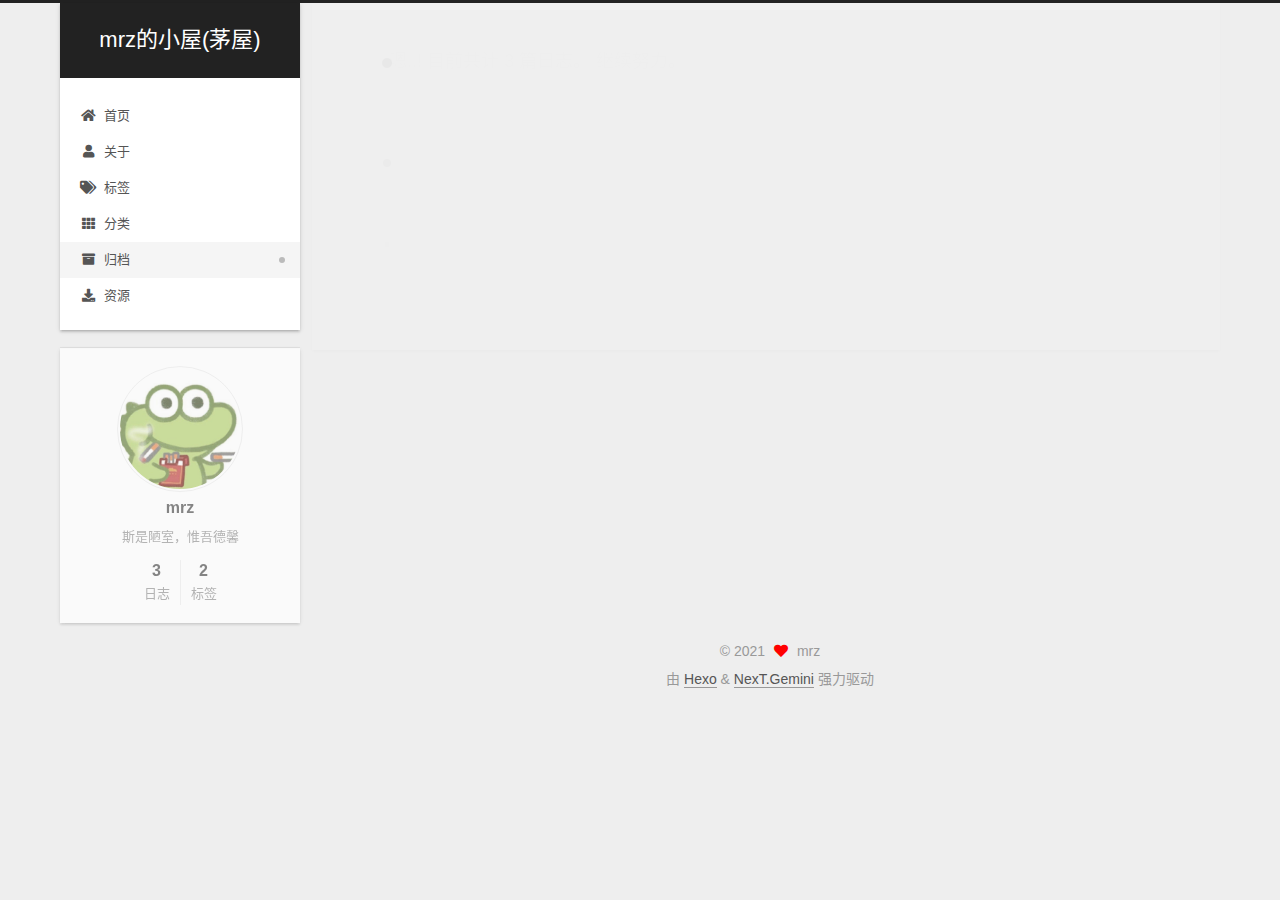
<file: archives/2021/10/index.html>
<!DOCTYPE html>
<html lang="zh-CN">
<head>
  <meta charset="UTF-8">
<meta name="viewport" content="width=device-width, initial-scale=1, maximum-scale=2">
<meta name="theme-color" content="#222">
<meta name="generator" content="Hexo 5.4.0">
  <link rel="apple-touch-icon" sizes="180x180" href="/images/apple-touch-icon-next.png">
  <link rel="icon" type="image/png" sizes="32x32" href="/images/favicon-32x32-next.png">
  <link rel="icon" type="image/png" sizes="16x16" href="/images/favicon-16x16-next.png">
  <link rel="mask-icon" href="/images/logo.svg" color="#222">

<link rel="stylesheet" href="/css/main.css">


<link rel="stylesheet" href="/lib/font-awesome/css/all.min.css">

<script id="hexo-configurations">
    var NexT = window.NexT || {};
    var CONFIG = {"hostname":"example.com","root":"/","scheme":"Gemini","version":"7.8.0","exturl":false,"sidebar":{"position":"left","display":"post","padding":18,"offset":12,"onmobile":false},"copycode":{"enable":false,"show_result":false,"style":null},"back2top":{"enable":true,"sidebar":false,"scrollpercent":false},"bookmark":{"enable":false,"color":"#222","save":"auto"},"fancybox":false,"mediumzoom":false,"lazyload":false,"pangu":false,"comments":{"style":"tabs","active":null,"storage":true,"lazyload":false,"nav":null},"algolia":{"hits":{"per_page":10},"labels":{"input_placeholder":"Search for Posts","hits_empty":"We didn't find any results for the search: ${query}","hits_stats":"${hits} results found in ${time} ms"}},"localsearch":{"enable":false,"trigger":"auto","top_n_per_article":1,"unescape":false,"preload":false},"motion":{"enable":true,"async":false,"transition":{"post_block":"fadeIn","post_header":"slideDownIn","post_body":"slideDownIn","coll_header":"slideLeftIn","sidebar":"slideUpIn"}}};
  </script>

  <meta name="description" content="斯是陋室，惟吾德馨">
<meta property="og:type" content="website">
<meta property="og:title" content="mrz的小屋(茅屋)">
<meta property="og:url" content="http://example.com/archives/2021/10/index.html">
<meta property="og:site_name" content="mrz的小屋(茅屋)">
<meta property="og:description" content="斯是陋室，惟吾德馨">
<meta property="og:locale" content="zh_CN">
<meta property="article:author" content="mrz">
<meta name="twitter:card" content="summary">

<link rel="canonical" href="http://example.com/archives/2021/10/">


<script id="page-configurations">
  // https://hexo.io/docs/variables.html
  CONFIG.page = {
    sidebar: "",
    isHome : false,
    isPost : false,
    lang   : 'zh-CN'
  };
</script>

  <title>归档 | mrz的小屋(茅屋)</title>
  






  <noscript>
  <style>
  .use-motion .brand,
  .use-motion .menu-item,
  .sidebar-inner,
  .use-motion .post-block,
  .use-motion .pagination,
  .use-motion .comments,
  .use-motion .post-header,
  .use-motion .post-body,
  .use-motion .collection-header { opacity: initial; }

  .use-motion .site-title,
  .use-motion .site-subtitle {
    opacity: initial;
    top: initial;
  }

  .use-motion .logo-line-before i { left: initial; }
  .use-motion .logo-line-after i { right: initial; }
  </style>
</noscript>

</head>

<body itemscope itemtype="http://schema.org/WebPage">
  <div class="container use-motion">
    <div class="headband"></div>

    <header class="header" itemscope itemtype="http://schema.org/WPHeader">
      <div class="header-inner"><div class="site-brand-container">
  <div class="site-nav-toggle">
    <div class="toggle" aria-label="切换导航栏">
      <span class="toggle-line toggle-line-first"></span>
      <span class="toggle-line toggle-line-middle"></span>
      <span class="toggle-line toggle-line-last"></span>
    </div>
  </div>

  <div class="site-meta">

    <a href="/" class="brand" rel="start">
      <span class="logo-line-before"><i></i></span>
      <h1 class="site-title">mrz的小屋(茅屋)</h1>
      <span class="logo-line-after"><i></i></span>
    </a>
  </div>

  <div class="site-nav-right">
    <div class="toggle popup-trigger">
    </div>
  </div>
</div>




<nav class="site-nav">
  <ul id="menu" class="main-menu menu">
        <li class="menu-item menu-item-home">

    <a href="/" rel="section"><i class="fa fa-home fa-fw"></i>首页</a>

  </li>
        <li class="menu-item menu-item-about">

    <a href="/about/" rel="section"><i class="fa fa-user fa-fw"></i>关于</a>

  </li>
        <li class="menu-item menu-item-tags">

    <a href="/tags/" rel="section"><i class="fa fa-tags fa-fw"></i>标签</a>

  </li>
        <li class="menu-item menu-item-categories">

    <a href="/categories/" rel="section"><i class="fa fa-th fa-fw"></i>分类</a>

  </li>
        <li class="menu-item menu-item-archives">

    <a href="/archives/" rel="section"><i class="fa fa-archive fa-fw"></i>归档</a>

  </li>
        <li class="menu-item menu-item-resources">

    <a href="/resources/" rel="section"><i class="fa fa-download fa-fw"></i>资源</a>

  </li>
  </ul>
</nav>




</div>
    </header>

    
  <div class="back-to-top">
    <i class="fa fa-arrow-up"></i>
    <span>0%</span>
  </div>


    <main class="main">
      <div class="main-inner">
        <div class="content-wrap">
          

          <div class="content archive">
            

  
  
  
  <div class="post-block">
    <div class="posts-collapse">
      <div class="collection-title">
        <span class="collection-header">嗯..! 目前共计 3 篇日志。 继续努力。</span>
      </div>

      
    <div class="collection-year">
      <span class="collection-header">2021</span>
    </div>

  <article itemscope itemtype="http://schema.org/Article">
    <header class="post-header">

      <div class="post-meta">
        <time itemprop="dateCreated"
              datetime="2021-10-09T16:43:22+08:00"
              content="2021-10-09">
          10-09
        </time>
      </div>

      <div class="post-title">
          <a class="post-title-link" href="/2021/10/09/%E8%AF%84%E8%AE%BA%E4%B8%8B%E6%96%B9%E6%8F%90%E9%97%AE%E5%90%84%E7%A7%8D%E9%97%AE%E9%A2%98/" itemprop="url">
            <span itemprop="name">评论下方提问各种问题</span>
          </a>
      </div>

    </header>
  </article>


    </div>
  </div>
  
  
  

  



          </div>
          

<script>
  window.addEventListener('tabs:register', () => {
    let { activeClass } = CONFIG.comments;
    if (CONFIG.comments.storage) {
      activeClass = localStorage.getItem('comments_active') || activeClass;
    }
    if (activeClass) {
      let activeTab = document.querySelector(`a[href="#comment-${activeClass}"]`);
      if (activeTab) {
        activeTab.click();
      }
    }
  });
  if (CONFIG.comments.storage) {
    window.addEventListener('tabs:click', event => {
      if (!event.target.matches('.tabs-comment .tab-content .tab-pane')) return;
      let commentClass = event.target.classList[1];
      localStorage.setItem('comments_active', commentClass);
    });
  }
</script>

        </div>
          
  
  <div class="toggle sidebar-toggle">
    <span class="toggle-line toggle-line-first"></span>
    <span class="toggle-line toggle-line-middle"></span>
    <span class="toggle-line toggle-line-last"></span>
  </div>

  <aside class="sidebar">
    <div class="sidebar-inner">

      <ul class="sidebar-nav motion-element">
        <li class="sidebar-nav-toc">
          文章目录
        </li>
        <li class="sidebar-nav-overview">
          站点概览
        </li>
      </ul>

      <!--noindex-->
      <div class="post-toc-wrap sidebar-panel">
      </div>
      <!--/noindex-->

      <div class="site-overview-wrap sidebar-panel">
        <div class="site-author motion-element" itemprop="author" itemscope itemtype="http://schema.org/Person">
    <img class="site-author-image" itemprop="image" alt="mrz"
      src="/images/avatar.jpg">
  <p class="site-author-name" itemprop="name">mrz</p>
  <div class="site-description" itemprop="description">斯是陋室，惟吾德馨</div>
</div>
<div class="site-state-wrap motion-element">
  <nav class="site-state">
      <div class="site-state-item site-state-posts">
          <a href="/archives/">
        
          <span class="site-state-item-count">3</span>
          <span class="site-state-item-name">日志</span>
        </a>
      </div>
      <div class="site-state-item site-state-tags">
            <a href="/tags/">
          
        <span class="site-state-item-count">2</span>
        <span class="site-state-item-name">标签</span></a>
      </div>
  </nav>
</div>



      </div>

    </div>
  </aside>
  <div id="sidebar-dimmer"></div>


      </div>
    </main>

    <footer class="footer">
      <div class="footer-inner">
        

        

<div class="copyright">
  
  &copy; 
  <span itemprop="copyrightYear">2021</span>
  <span class="with-love">
    <i class="fa fa-heart"></i>
  </span>
  <span class="author" itemprop="copyrightHolder">mrz</span>
</div>
  <div class="powered-by">由 <a href="https://hexo.io/" class="theme-link" rel="noopener" target="_blank">Hexo</a> & <a href="https://theme-next.org/" class="theme-link" rel="noopener" target="_blank">NexT.Gemini</a> 强力驱动
  </div>

        








      </div>
    </footer>
  </div>

  
  <script src="/lib/anime.min.js"></script>
  <script src="/lib/velocity/velocity.min.js"></script>
  <script src="/lib/velocity/velocity.ui.min.js"></script>

<script src="/js/utils.js"></script>

<script src="/js/motion.js"></script>


<script src="/js/schemes/pisces.js"></script>


<script src="/js/next-boot.js"></script>




  















  

  


</body>
</html>
</file>
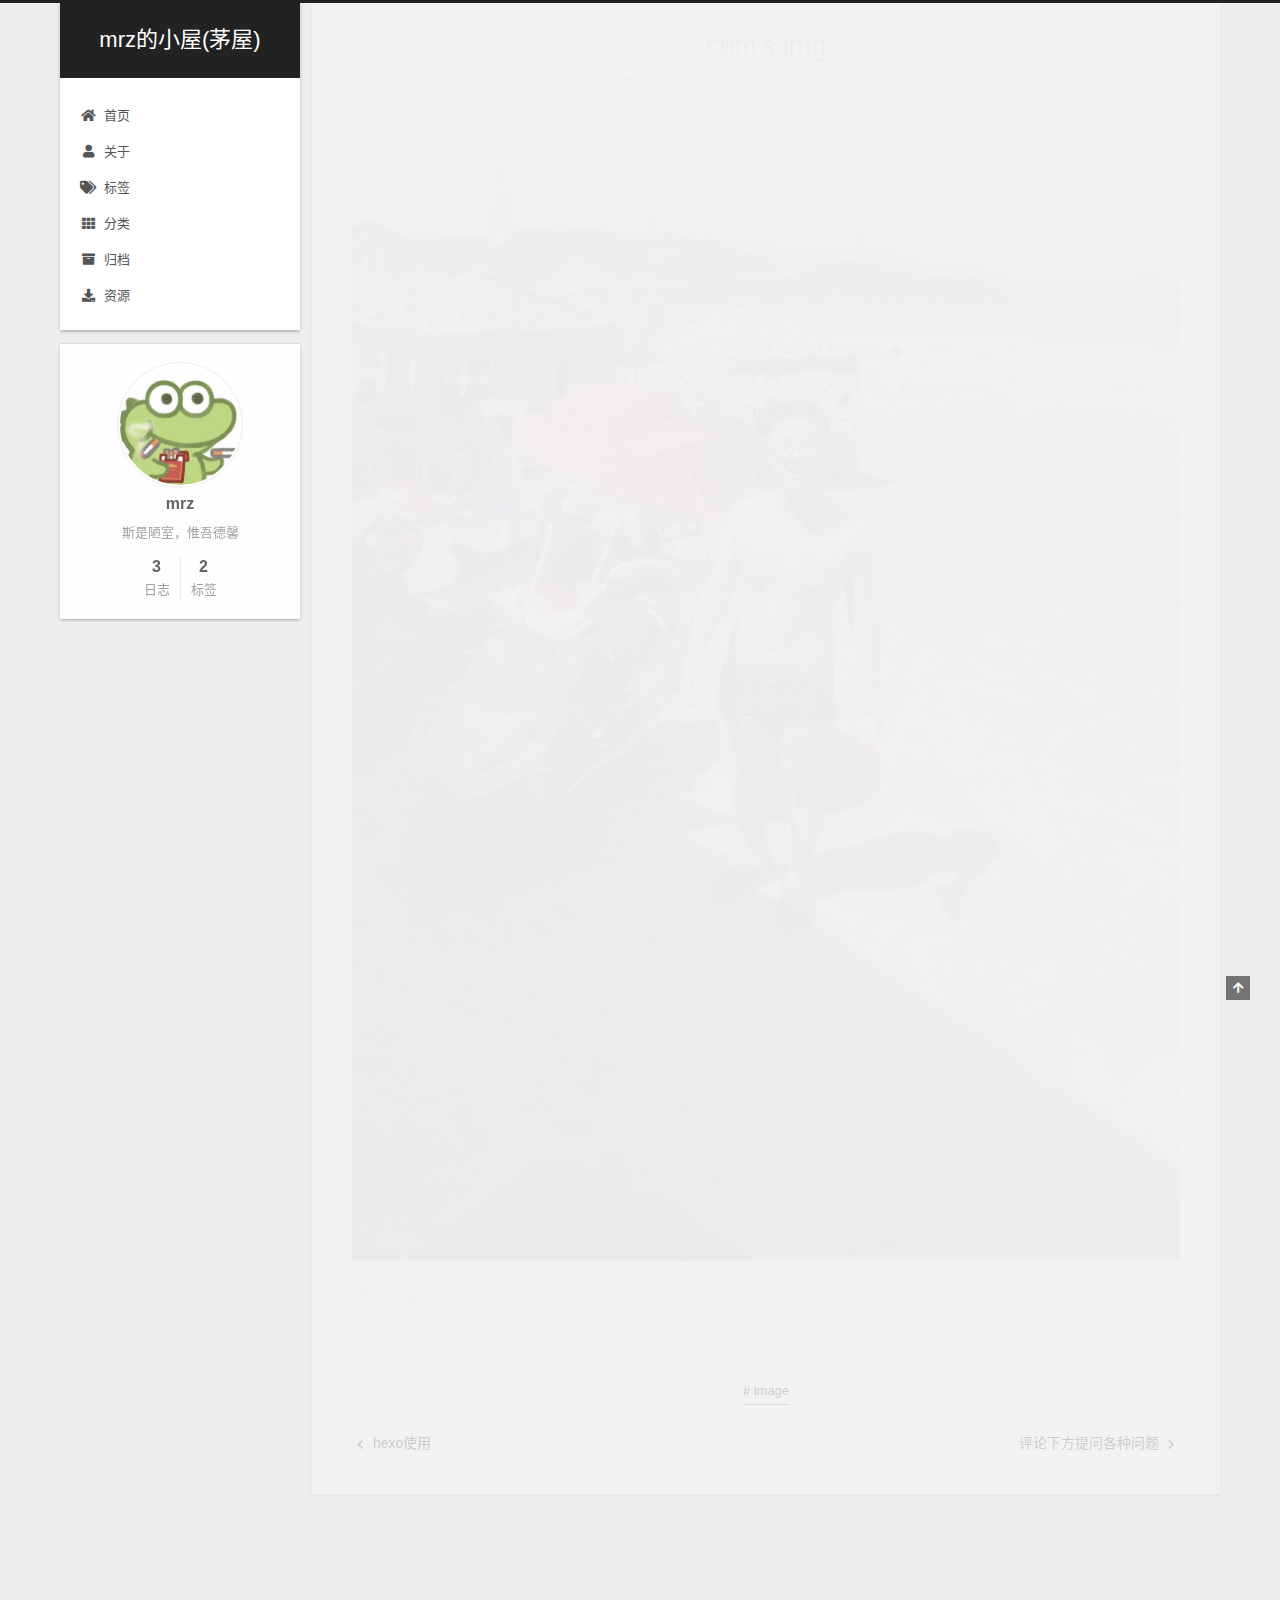
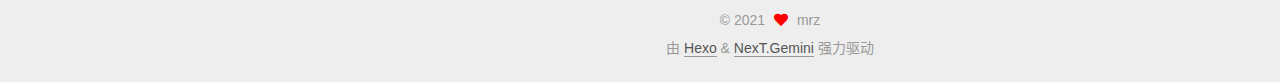
<file: 2021/08/24/cbm-s-img/index.html>
<!DOCTYPE html>
<html lang="zh-CN">
<head>
  <meta charset="UTF-8">
<meta name="viewport" content="width=device-width, initial-scale=1, maximum-scale=2">
<meta name="theme-color" content="#222">
<meta name="generator" content="Hexo 5.4.0">
  <link rel="apple-touch-icon" sizes="180x180" href="/images/apple-touch-icon-next.png">
  <link rel="icon" type="image/png" sizes="32x32" href="/images/favicon-32x32-next.png">
  <link rel="icon" type="image/png" sizes="16x16" href="/images/favicon-16x16-next.png">
  <link rel="mask-icon" href="/images/logo.svg" color="#222">

<link rel="stylesheet" href="/css/main.css">


<link rel="stylesheet" href="/lib/font-awesome/css/all.min.css">

<script id="hexo-configurations">
    var NexT = window.NexT || {};
    var CONFIG = {"hostname":"example.com","root":"/","scheme":"Gemini","version":"7.8.0","exturl":false,"sidebar":{"position":"left","display":"post","padding":18,"offset":12,"onmobile":false},"copycode":{"enable":false,"show_result":false,"style":null},"back2top":{"enable":true,"sidebar":false,"scrollpercent":false},"bookmark":{"enable":false,"color":"#222","save":"auto"},"fancybox":false,"mediumzoom":false,"lazyload":false,"pangu":false,"comments":{"style":"tabs","active":null,"storage":true,"lazyload":false,"nav":null},"algolia":{"hits":{"per_page":10},"labels":{"input_placeholder":"Search for Posts","hits_empty":"We didn't find any results for the search: ${query}","hits_stats":"${hits} results found in ${time} ms"}},"localsearch":{"enable":false,"trigger":"auto","top_n_per_article":1,"unescape":false,"preload":false},"motion":{"enable":true,"async":false,"transition":{"post_block":"fadeIn","post_header":"slideDownIn","post_body":"slideDownIn","coll_header":"slideLeftIn","sidebar":"slideUpIn"}}};
  </script>

  <meta name="description" content="点击下载1">
<meta property="og:type" content="article">
<meta property="og:title" content="cbm&#39;s img">
<meta property="og:url" content="http://example.com/2021/08/24/cbm-s-img/index.html">
<meta property="og:site_name" content="mrz的小屋(茅屋)">
<meta property="og:description" content="点击下载1">
<meta property="og:locale" content="zh_CN">
<meta property="og:image" content="http://example.com/2021/08/24/cbm-s-img/1.jpg">
<meta property="article:published_time" content="2021-08-24T11:40:18.000Z">
<meta property="article:modified_time" content="2021-08-27T09:19:41.508Z">
<meta property="article:author" content="mrz">
<meta property="article:tag" content="image">
<meta name="twitter:card" content="summary">
<meta name="twitter:image" content="http://example.com/2021/08/24/cbm-s-img/1.jpg">

<link rel="canonical" href="http://example.com/2021/08/24/cbm-s-img/">


<script id="page-configurations">
  // https://hexo.io/docs/variables.html
  CONFIG.page = {
    sidebar: "",
    isHome : false,
    isPost : true,
    lang   : 'zh-CN'
  };
</script>

  <title>cbm's img | mrz的小屋(茅屋)</title>
  






  <noscript>
  <style>
  .use-motion .brand,
  .use-motion .menu-item,
  .sidebar-inner,
  .use-motion .post-block,
  .use-motion .pagination,
  .use-motion .comments,
  .use-motion .post-header,
  .use-motion .post-body,
  .use-motion .collection-header { opacity: initial; }

  .use-motion .site-title,
  .use-motion .site-subtitle {
    opacity: initial;
    top: initial;
  }

  .use-motion .logo-line-before i { left: initial; }
  .use-motion .logo-line-after i { right: initial; }
  </style>
</noscript>

</head>

<body itemscope itemtype="http://schema.org/WebPage">
  <div class="container use-motion">
    <div class="headband"></div>

    <header class="header" itemscope itemtype="http://schema.org/WPHeader">
      <div class="header-inner"><div class="site-brand-container">
  <div class="site-nav-toggle">
    <div class="toggle" aria-label="切换导航栏">
      <span class="toggle-line toggle-line-first"></span>
      <span class="toggle-line toggle-line-middle"></span>
      <span class="toggle-line toggle-line-last"></span>
    </div>
  </div>

  <div class="site-meta">

    <a href="/" class="brand" rel="start">
      <span class="logo-line-before"><i></i></span>
      <h1 class="site-title">mrz的小屋(茅屋)</h1>
      <span class="logo-line-after"><i></i></span>
    </a>
  </div>

  <div class="site-nav-right">
    <div class="toggle popup-trigger">
    </div>
  </div>
</div>




<nav class="site-nav">
  <ul id="menu" class="main-menu menu">
        <li class="menu-item menu-item-home">

    <a href="/" rel="section"><i class="fa fa-home fa-fw"></i>首页</a>

  </li>
        <li class="menu-item menu-item-about">

    <a href="/about/" rel="section"><i class="fa fa-user fa-fw"></i>关于</a>

  </li>
        <li class="menu-item menu-item-tags">

    <a href="/tags/" rel="section"><i class="fa fa-tags fa-fw"></i>标签</a>

  </li>
        <li class="menu-item menu-item-categories">

    <a href="/categories/" rel="section"><i class="fa fa-th fa-fw"></i>分类</a>

  </li>
        <li class="menu-item menu-item-archives">

    <a href="/archives/" rel="section"><i class="fa fa-archive fa-fw"></i>归档</a>

  </li>
        <li class="menu-item menu-item-resources">

    <a href="/resources/" rel="section"><i class="fa fa-download fa-fw"></i>资源</a>

  </li>
  </ul>
</nav>




</div>
    </header>

    
  <div class="back-to-top">
    <i class="fa fa-arrow-up"></i>
    <span>0%</span>
  </div>


    <main class="main">
      <div class="main-inner">
        <div class="content-wrap">
          

          <div class="content post posts-expand">
            

    
  
  
  <article itemscope itemtype="http://schema.org/Article" class="post-block" lang="zh-CN">
    <link itemprop="mainEntityOfPage" href="http://example.com/2021/08/24/cbm-s-img/">

    <span hidden itemprop="author" itemscope itemtype="http://schema.org/Person">
      <meta itemprop="image" content="/images/avatar.jpg">
      <meta itemprop="name" content="mrz">
      <meta itemprop="description" content="斯是陋室，惟吾德馨">
    </span>

    <span hidden itemprop="publisher" itemscope itemtype="http://schema.org/Organization">
      <meta itemprop="name" content="mrz的小屋(茅屋)">
    </span>
      <header class="post-header">
        <h1 class="post-title" itemprop="name headline">
          cbm's img
        </h1>

        <div class="post-meta">
            <span class="post-meta-item">
              <span class="post-meta-item-icon">
                <i class="far fa-calendar"></i>
              </span>
              <span class="post-meta-item-text">发表于</span>

              <time title="创建时间：2021-08-24 19:40:18" itemprop="dateCreated datePublished" datetime="2021-08-24T19:40:18+08:00">2021-08-24</time>
            </span>
              <span class="post-meta-item">
                <span class="post-meta-item-icon">
                  <i class="far fa-calendar-check"></i>
                </span>
                <span class="post-meta-item-text">更新于</span>
                <time title="修改时间：2021-08-27 17:19:41" itemprop="dateModified" datetime="2021-08-27T17:19:41+08:00">2021-08-27</time>
              </span>

          

        </div>
      </header>

    
    
    
    <div class="post-body" itemprop="articleBody">

      
        <p><img src="/2021/08/24/cbm-s-img/1.jpg" alt="header"></p>
<p><a href="/download/1.jpg">点击下载1</a></p>

    </div>

    
    
    

      <footer class="post-footer">
          <div class="post-tags">
              <a href="/tags/image/" rel="tag"># image</a>
          </div>

        


        
    <div class="post-nav">
      <div class="post-nav-item">
    <a href="/2021/08/24/test/" rel="prev" title="hexo使用">
      <i class="fa fa-chevron-left"></i> hexo使用
    </a></div>
      <div class="post-nav-item">
    <a href="/2021/10/09/%E8%AF%84%E8%AE%BA%E4%B8%8B%E6%96%B9%E6%8F%90%E9%97%AE%E5%90%84%E7%A7%8D%E9%97%AE%E9%A2%98/" rel="next" title="评论下方提问各种问题">
      评论下方提问各种问题 <i class="fa fa-chevron-right"></i>
    </a></div>
    </div>
      </footer>
    
  </article>
  
  
  



          </div>
          
    
  <div class="comments">
    <div id="lv-container" data-id="city" data-uid="MTAyMC81NDQ0OC8zMDkxOQ=="></div>
  </div>
  

<script>
  window.addEventListener('tabs:register', () => {
    let { activeClass } = CONFIG.comments;
    if (CONFIG.comments.storage) {
      activeClass = localStorage.getItem('comments_active') || activeClass;
    }
    if (activeClass) {
      let activeTab = document.querySelector(`a[href="#comment-${activeClass}"]`);
      if (activeTab) {
        activeTab.click();
      }
    }
  });
  if (CONFIG.comments.storage) {
    window.addEventListener('tabs:click', event => {
      if (!event.target.matches('.tabs-comment .tab-content .tab-pane')) return;
      let commentClass = event.target.classList[1];
      localStorage.setItem('comments_active', commentClass);
    });
  }
</script>

        </div>
          
  
  <div class="toggle sidebar-toggle">
    <span class="toggle-line toggle-line-first"></span>
    <span class="toggle-line toggle-line-middle"></span>
    <span class="toggle-line toggle-line-last"></span>
  </div>

  <aside class="sidebar">
    <div class="sidebar-inner">

      <ul class="sidebar-nav motion-element">
        <li class="sidebar-nav-toc">
          文章目录
        </li>
        <li class="sidebar-nav-overview">
          站点概览
        </li>
      </ul>

      <!--noindex-->
      <div class="post-toc-wrap sidebar-panel">
      </div>
      <!--/noindex-->

      <div class="site-overview-wrap sidebar-panel">
        <div class="site-author motion-element" itemprop="author" itemscope itemtype="http://schema.org/Person">
    <img class="site-author-image" itemprop="image" alt="mrz"
      src="/images/avatar.jpg">
  <p class="site-author-name" itemprop="name">mrz</p>
  <div class="site-description" itemprop="description">斯是陋室，惟吾德馨</div>
</div>
<div class="site-state-wrap motion-element">
  <nav class="site-state">
      <div class="site-state-item site-state-posts">
          <a href="/archives/">
        
          <span class="site-state-item-count">3</span>
          <span class="site-state-item-name">日志</span>
        </a>
      </div>
      <div class="site-state-item site-state-tags">
            <a href="/tags/">
          
        <span class="site-state-item-count">2</span>
        <span class="site-state-item-name">标签</span></a>
      </div>
  </nav>
</div>



      </div>

    </div>
  </aside>
  <div id="sidebar-dimmer"></div>


      </div>
    </main>

    <footer class="footer">
      <div class="footer-inner">
        

        

<div class="copyright">
  
  &copy; 
  <span itemprop="copyrightYear">2021</span>
  <span class="with-love">
    <i class="fa fa-heart"></i>
  </span>
  <span class="author" itemprop="copyrightHolder">mrz</span>
</div>
  <div class="powered-by">由 <a href="https://hexo.io/" class="theme-link" rel="noopener" target="_blank">Hexo</a> & <a href="https://theme-next.org/" class="theme-link" rel="noopener" target="_blank">NexT.Gemini</a> 强力驱动
  </div>

        








      </div>
    </footer>
  </div>

  
  <script src="/lib/anime.min.js"></script>
  <script src="/lib/velocity/velocity.min.js"></script>
  <script src="/lib/velocity/velocity.ui.min.js"></script>

<script src="/js/utils.js"></script>

<script src="/js/motion.js"></script>


<script src="/js/schemes/pisces.js"></script>


<script src="/js/next-boot.js"></script>




  















  

  

<script>
NexT.utils.loadComments(document.querySelector('#lv-container'), () => {
  window.livereOptions = {
    refer: location.pathname.replace(CONFIG.root, '').replace('index.html', '')
  };
  (function(d, s) {
    var j, e = d.getElementsByTagName(s)[0];
    if (typeof LivereTower === 'function') { return; }
    j = d.createElement(s);
    j.src = 'https://cdn-city.livere.com/js/embed.dist.js';
    j.async = true;
    e.parentNode.insertBefore(j, e);
  })(document, 'script');
});
</script>

</body>
</html>
</file>
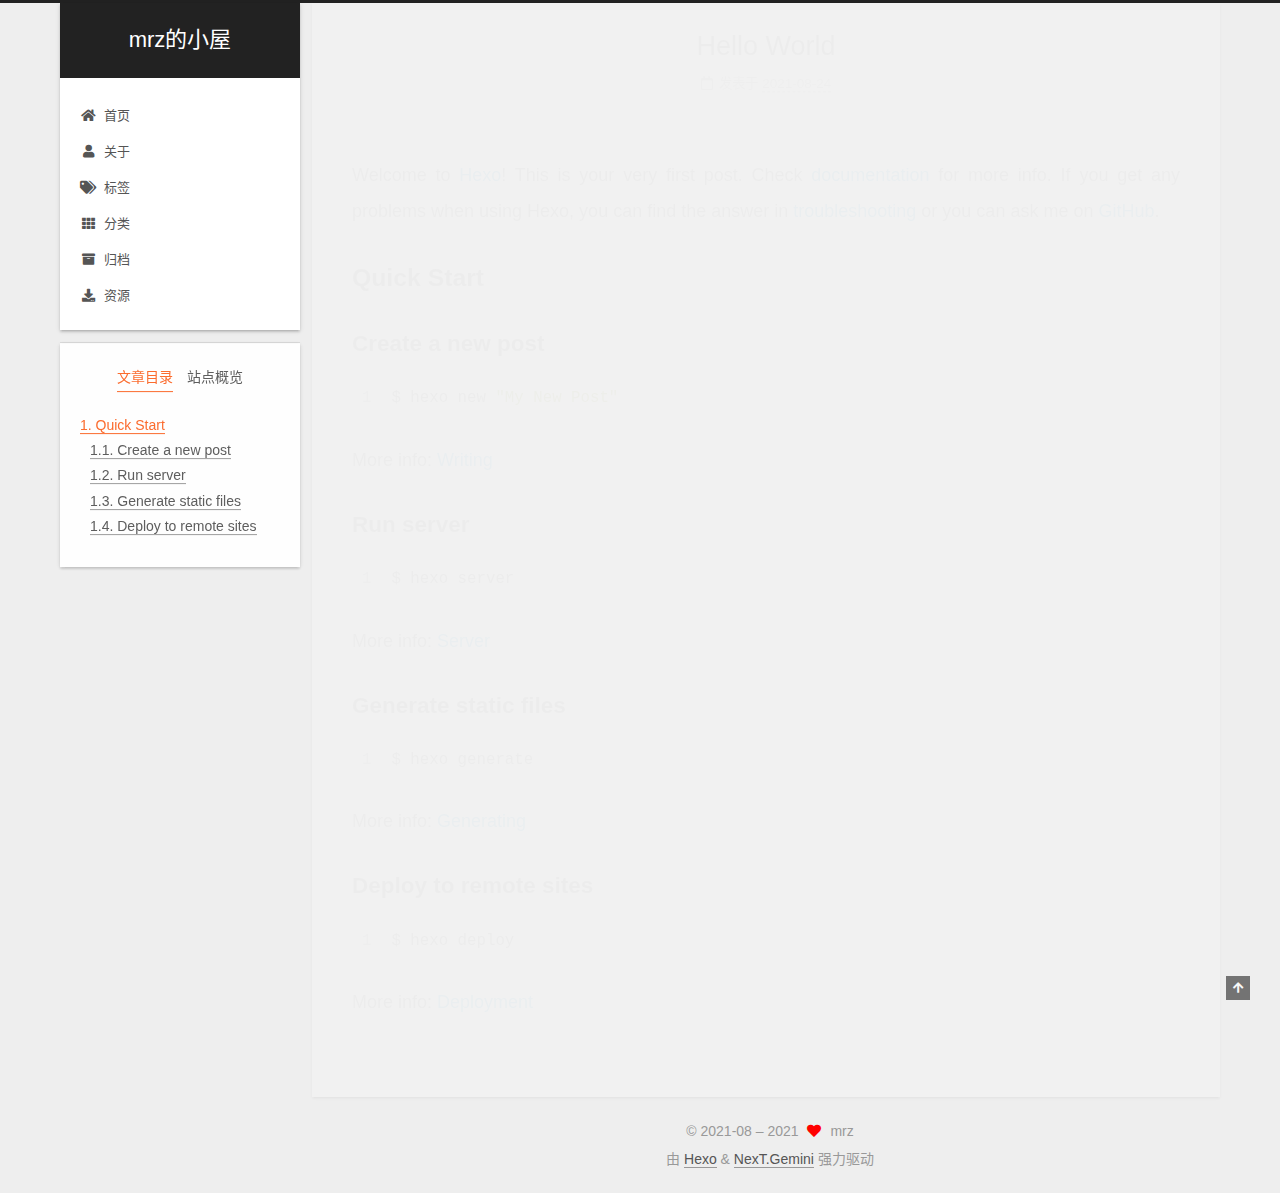
<file: 2021/08/24/hello-world/index.html>
<!DOCTYPE html>
<html lang="zh-CN">
<head>
  <meta charset="UTF-8">
<meta name="viewport" content="width=device-width, initial-scale=1, maximum-scale=2">
<meta name="theme-color" content="#222">
<meta name="generator" content="Hexo 5.4.0">
  <link rel="apple-touch-icon" sizes="180x180" href="/images/apple-touch-icon-next.png">
  <link rel="icon" type="image/png" sizes="32x32" href="/images/favicon-32x32-next.png">
  <link rel="icon" type="image/png" sizes="16x16" href="/images/favicon-16x16-next.png">
  <link rel="mask-icon" href="/images/logo.svg" color="#222">

<link rel="stylesheet" href="/css/main.css">


<link rel="stylesheet" href="/lib/font-awesome/css/all.min.css">

<script id="hexo-configurations">
    var NexT = window.NexT || {};
    var CONFIG = {"hostname":"example.com","root":"/","scheme":"Gemini","version":"7.8.0","exturl":false,"sidebar":{"position":"left","display":"post","padding":18,"offset":12,"onmobile":false},"copycode":{"enable":false,"show_result":false,"style":null},"back2top":{"enable":true,"sidebar":false,"scrollpercent":false},"bookmark":{"enable":false,"color":"#222","save":"auto"},"fancybox":false,"mediumzoom":false,"lazyload":false,"pangu":false,"comments":{"style":"tabs","active":null,"storage":true,"lazyload":false,"nav":null},"algolia":{"hits":{"per_page":10},"labels":{"input_placeholder":"Search for Posts","hits_empty":"We didn't find any results for the search: ${query}","hits_stats":"${hits} results found in ${time} ms"}},"localsearch":{"enable":false,"trigger":"auto","top_n_per_article":1,"unescape":false,"preload":false},"motion":{"enable":true,"async":false,"transition":{"post_block":"fadeIn","post_header":"slideDownIn","post_body":"slideDownIn","coll_header":"slideLeftIn","sidebar":"slideUpIn"}}};
  </script>

  <meta name="description" content="Welcome to Hexo! This is your very first post. Check documentation for more info. If you get any problems when using Hexo, you can find the answer in troubleshooting or you can ask me on GitHub. Quick">
<meta property="og:type" content="article">
<meta property="og:title" content="Hello World">
<meta property="og:url" content="http://example.com/2021/08/24/hello-world/index.html">
<meta property="og:site_name" content="mrz的小屋">
<meta property="og:description" content="Welcome to Hexo! This is your very first post. Check documentation for more info. If you get any problems when using Hexo, you can find the answer in troubleshooting or you can ask me on GitHub. Quick">
<meta property="og:locale" content="zh_CN">
<meta property="article:published_time" content="2021-08-24T01:58:36.290Z">
<meta property="article:modified_time" content="2021-08-24T01:58:36.291Z">
<meta property="article:author" content="mrz">
<meta name="twitter:card" content="summary">

<link rel="canonical" href="http://example.com/2021/08/24/hello-world/">


<script id="page-configurations">
  // https://hexo.io/docs/variables.html
  CONFIG.page = {
    sidebar: "",
    isHome : false,
    isPost : true,
    lang   : 'zh-CN'
  };
</script>

  <title>Hello World | mrz的小屋</title>
  






  <noscript>
  <style>
  .use-motion .brand,
  .use-motion .menu-item,
  .sidebar-inner,
  .use-motion .post-block,
  .use-motion .pagination,
  .use-motion .comments,
  .use-motion .post-header,
  .use-motion .post-body,
  .use-motion .collection-header { opacity: initial; }

  .use-motion .site-title,
  .use-motion .site-subtitle {
    opacity: initial;
    top: initial;
  }

  .use-motion .logo-line-before i { left: initial; }
  .use-motion .logo-line-after i { right: initial; }
  </style>
</noscript>

</head>

<body itemscope itemtype="http://schema.org/WebPage">
  <div class="container use-motion">
    <div class="headband"></div>

    <header class="header" itemscope itemtype="http://schema.org/WPHeader">
      <div class="header-inner"><div class="site-brand-container">
  <div class="site-nav-toggle">
    <div class="toggle" aria-label="切换导航栏">
      <span class="toggle-line toggle-line-first"></span>
      <span class="toggle-line toggle-line-middle"></span>
      <span class="toggle-line toggle-line-last"></span>
    </div>
  </div>

  <div class="site-meta">

    <a href="/" class="brand" rel="start">
      <span class="logo-line-before"><i></i></span>
      <h1 class="site-title">mrz的小屋</h1>
      <span class="logo-line-after"><i></i></span>
    </a>
  </div>

  <div class="site-nav-right">
    <div class="toggle popup-trigger">
    </div>
  </div>
</div>




<nav class="site-nav">
  <ul id="menu" class="main-menu menu">
        <li class="menu-item menu-item-home">

    <a href="/" rel="section"><i class="fa fa-home fa-fw"></i>首页</a>

  </li>
        <li class="menu-item menu-item-about">

    <a href="/about/" rel="section"><i class="fa fa-user fa-fw"></i>关于</a>

  </li>
        <li class="menu-item menu-item-tags">

    <a href="/tags/" rel="section"><i class="fa fa-tags fa-fw"></i>标签</a>

  </li>
        <li class="menu-item menu-item-categories">

    <a href="/categories/" rel="section"><i class="fa fa-th fa-fw"></i>分类</a>

  </li>
        <li class="menu-item menu-item-archives">

    <a href="/archives/" rel="section"><i class="fa fa-archive fa-fw"></i>归档</a>

  </li>
        <li class="menu-item menu-item-resources">

    <a href="/resources/" rel="section"><i class="fa fa-download fa-fw"></i>资源</a>

  </li>
  </ul>
</nav>




</div>
    </header>

    
  <div class="back-to-top">
    <i class="fa fa-arrow-up"></i>
    <span>0%</span>
  </div>


    <main class="main">
      <div class="main-inner">
        <div class="content-wrap">
          

          <div class="content post posts-expand">
            

    
  
  
  <article itemscope itemtype="http://schema.org/Article" class="post-block" lang="zh-CN">
    <link itemprop="mainEntityOfPage" href="http://example.com/2021/08/24/hello-world/">

    <span hidden itemprop="author" itemscope itemtype="http://schema.org/Person">
      <meta itemprop="image" content="/images/avatar.jpg">
      <meta itemprop="name" content="mrz">
      <meta itemprop="description" content="道生一，一生二，二生三，三生万物">
    </span>

    <span hidden itemprop="publisher" itemscope itemtype="http://schema.org/Organization">
      <meta itemprop="name" content="mrz的小屋">
    </span>
      <header class="post-header">
        <h1 class="post-title" itemprop="name headline">
          Hello World
        </h1>

        <div class="post-meta">
            <span class="post-meta-item">
              <span class="post-meta-item-icon">
                <i class="far fa-calendar"></i>
              </span>
              <span class="post-meta-item-text">发表于</span>

              <time title="创建时间：2021-08-24 09:58:36" itemprop="dateCreated datePublished" datetime="2021-08-24T09:58:36+08:00">2021-08-24</time>
            </span>

          

        </div>
      </header>

    
    
    
    <div class="post-body" itemprop="articleBody">

      
        <p>Welcome to <a target="_blank" rel="noopener" href="https://hexo.io/">Hexo</a>! This is your very first post. Check <a target="_blank" rel="noopener" href="https://hexo.io/docs/">documentation</a> for more info. If you get any problems when using Hexo, you can find the answer in <a target="_blank" rel="noopener" href="https://hexo.io/docs/troubleshooting.html">troubleshooting</a> or you can ask me on <a target="_blank" rel="noopener" href="https://github.com/hexojs/hexo/issues">GitHub</a>.</p>
<h2 id="Quick-Start"><a href="#Quick-Start" class="headerlink" title="Quick Start"></a>Quick Start</h2><h3 id="Create-a-new-post"><a href="#Create-a-new-post" class="headerlink" title="Create a new post"></a>Create a new post</h3><figure class="highlight bash"><table><tr><td class="gutter"><pre><span class="line">1</span><br></pre></td><td class="code"><pre><span class="line">$ hexo new <span class="string">&quot;My New Post&quot;</span></span><br></pre></td></tr></table></figure>

<p>More info: <a target="_blank" rel="noopener" href="https://hexo.io/docs/writing.html">Writing</a></p>
<h3 id="Run-server"><a href="#Run-server" class="headerlink" title="Run server"></a>Run server</h3><figure class="highlight bash"><table><tr><td class="gutter"><pre><span class="line">1</span><br></pre></td><td class="code"><pre><span class="line">$ hexo server</span><br></pre></td></tr></table></figure>

<p>More info: <a target="_blank" rel="noopener" href="https://hexo.io/docs/server.html">Server</a></p>
<h3 id="Generate-static-files"><a href="#Generate-static-files" class="headerlink" title="Generate static files"></a>Generate static files</h3><figure class="highlight bash"><table><tr><td class="gutter"><pre><span class="line">1</span><br></pre></td><td class="code"><pre><span class="line">$ hexo generate</span><br></pre></td></tr></table></figure>

<p>More info: <a target="_blank" rel="noopener" href="https://hexo.io/docs/generating.html">Generating</a></p>
<h3 id="Deploy-to-remote-sites"><a href="#Deploy-to-remote-sites" class="headerlink" title="Deploy to remote sites"></a>Deploy to remote sites</h3><figure class="highlight bash"><table><tr><td class="gutter"><pre><span class="line">1</span><br></pre></td><td class="code"><pre><span class="line">$ hexo deploy</span><br></pre></td></tr></table></figure>

<p>More info: <a target="_blank" rel="noopener" href="https://hexo.io/docs/one-command-deployment.html">Deployment</a></p>

    </div>

    
    
    

      <footer class="post-footer">

        


        
      </footer>
    
  </article>
  
  
  



          </div>
          

<script>
  window.addEventListener('tabs:register', () => {
    let { activeClass } = CONFIG.comments;
    if (CONFIG.comments.storage) {
      activeClass = localStorage.getItem('comments_active') || activeClass;
    }
    if (activeClass) {
      let activeTab = document.querySelector(`a[href="#comment-${activeClass}"]`);
      if (activeTab) {
        activeTab.click();
      }
    }
  });
  if (CONFIG.comments.storage) {
    window.addEventListener('tabs:click', event => {
      if (!event.target.matches('.tabs-comment .tab-content .tab-pane')) return;
      let commentClass = event.target.classList[1];
      localStorage.setItem('comments_active', commentClass);
    });
  }
</script>

        </div>
          
  
  <div class="toggle sidebar-toggle">
    <span class="toggle-line toggle-line-first"></span>
    <span class="toggle-line toggle-line-middle"></span>
    <span class="toggle-line toggle-line-last"></span>
  </div>

  <aside class="sidebar">
    <div class="sidebar-inner">

      <ul class="sidebar-nav motion-element">
        <li class="sidebar-nav-toc">
          文章目录
        </li>
        <li class="sidebar-nav-overview">
          站点概览
        </li>
      </ul>

      <!--noindex-->
      <div class="post-toc-wrap sidebar-panel">
          <div class="post-toc motion-element"><ol class="nav"><li class="nav-item nav-level-2"><a class="nav-link" href="#Quick-Start"><span class="nav-number">1.</span> <span class="nav-text">Quick Start</span></a><ol class="nav-child"><li class="nav-item nav-level-3"><a class="nav-link" href="#Create-a-new-post"><span class="nav-number">1.1.</span> <span class="nav-text">Create a new post</span></a></li><li class="nav-item nav-level-3"><a class="nav-link" href="#Run-server"><span class="nav-number">1.2.</span> <span class="nav-text">Run server</span></a></li><li class="nav-item nav-level-3"><a class="nav-link" href="#Generate-static-files"><span class="nav-number">1.3.</span> <span class="nav-text">Generate static files</span></a></li><li class="nav-item nav-level-3"><a class="nav-link" href="#Deploy-to-remote-sites"><span class="nav-number">1.4.</span> <span class="nav-text">Deploy to remote sites</span></a></li></ol></li></ol></div>
      </div>
      <!--/noindex-->

      <div class="site-overview-wrap sidebar-panel">
        <div class="site-author motion-element" itemprop="author" itemscope itemtype="http://schema.org/Person">
    <img class="site-author-image" itemprop="image" alt="mrz"
      src="/images/avatar.jpg">
  <p class="site-author-name" itemprop="name">mrz</p>
  <div class="site-description" itemprop="description">道生一，一生二，二生三，三生万物</div>
</div>
<div class="site-state-wrap motion-element">
  <nav class="site-state">
      <div class="site-state-item site-state-posts">
          <a href="/archives/">
        
          <span class="site-state-item-count">1</span>
          <span class="site-state-item-name">日志</span>
        </a>
      </div>
  </nav>
</div>



      </div>

    </div>
  </aside>
  <div id="sidebar-dimmer"></div>


      </div>
    </main>

    <footer class="footer">
      <div class="footer-inner">
        

        

<div class="copyright">
  
  &copy; 2021-08 – 
  <span itemprop="copyrightYear">2021</span>
  <span class="with-love">
    <i class="fa fa-heart"></i>
  </span>
  <span class="author" itemprop="copyrightHolder">mrz</span>
</div>
  <div class="powered-by">由 <a href="https://hexo.io/" class="theme-link" rel="noopener" target="_blank">Hexo</a> & <a href="https://theme-next.org/" class="theme-link" rel="noopener" target="_blank">NexT.Gemini</a> 强力驱动
  </div>

        








      </div>
    </footer>
  </div>

  
  <script src="/lib/anime.min.js"></script>
  <script src="/lib/velocity/velocity.min.js"></script>
  <script src="/lib/velocity/velocity.ui.min.js"></script>

<script src="/js/utils.js"></script>

<script src="/js/motion.js"></script>


<script src="/js/schemes/pisces.js"></script>


<script src="/js/next-boot.js"></script>




  















  

  

</body>
</html>
</file>
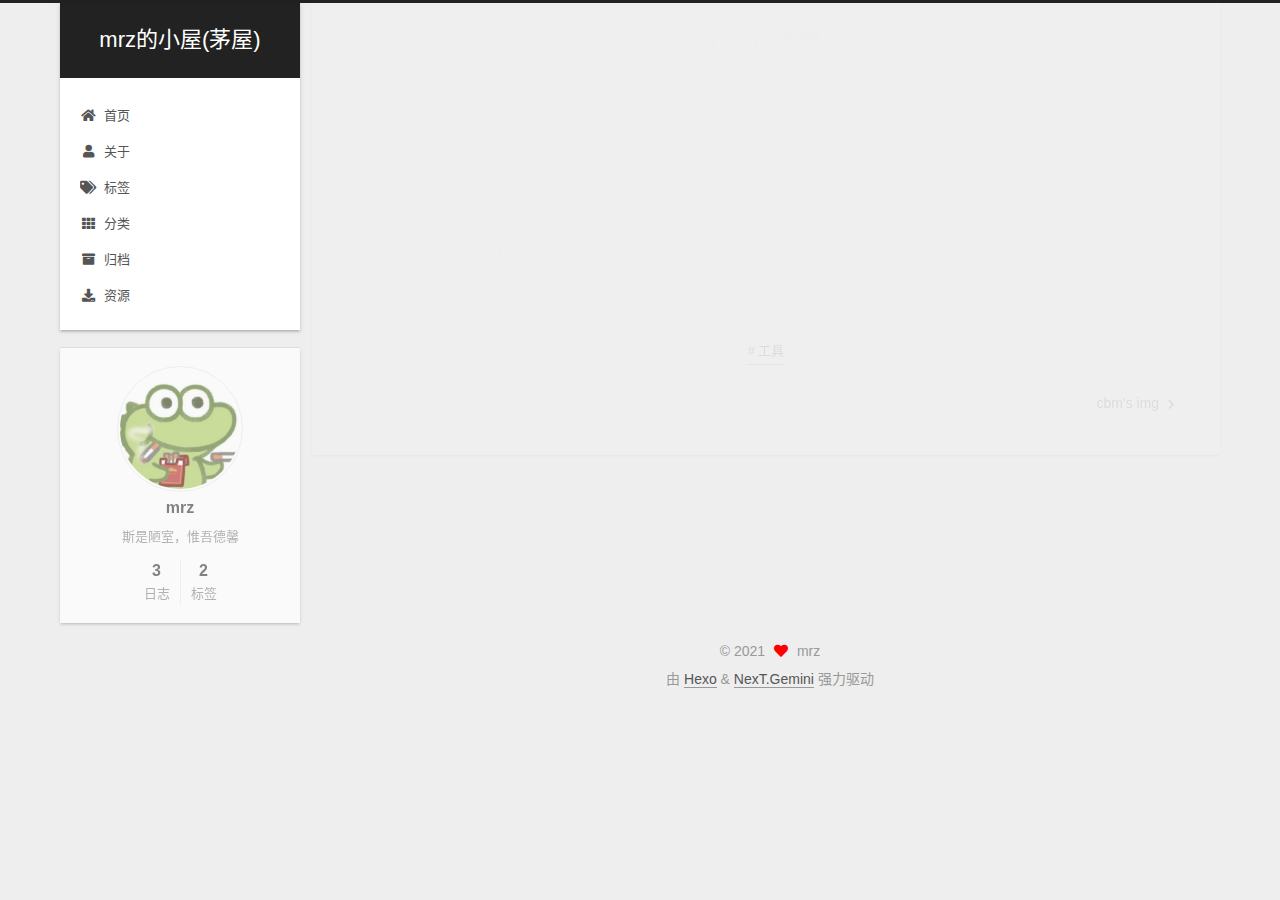
<file: 2021/08/24/test/index.html>
<!DOCTYPE html>
<html lang="zh-CN">
<head>
  <meta charset="UTF-8">
<meta name="viewport" content="width=device-width, initial-scale=1, maximum-scale=2">
<meta name="theme-color" content="#222">
<meta name="generator" content="Hexo 5.4.0">
  <link rel="apple-touch-icon" sizes="180x180" href="/images/apple-touch-icon-next.png">
  <link rel="icon" type="image/png" sizes="32x32" href="/images/favicon-32x32-next.png">
  <link rel="icon" type="image/png" sizes="16x16" href="/images/favicon-16x16-next.png">
  <link rel="mask-icon" href="/images/logo.svg" color="#222">

<link rel="stylesheet" href="/css/main.css">


<link rel="stylesheet" href="/lib/font-awesome/css/all.min.css">

<script id="hexo-configurations">
    var NexT = window.NexT || {};
    var CONFIG = {"hostname":"example.com","root":"/","scheme":"Gemini","version":"7.8.0","exturl":false,"sidebar":{"position":"left","display":"post","padding":18,"offset":12,"onmobile":false},"copycode":{"enable":false,"show_result":false,"style":null},"back2top":{"enable":true,"sidebar":false,"scrollpercent":false},"bookmark":{"enable":false,"color":"#222","save":"auto"},"fancybox":false,"mediumzoom":false,"lazyload":false,"pangu":false,"comments":{"style":"tabs","active":null,"storage":true,"lazyload":false,"nav":null},"algolia":{"hits":{"per_page":10},"labels":{"input_placeholder":"Search for Posts","hits_empty":"We didn't find any results for the search: ${query}","hits_stats":"${hits} results found in ${time} ms"}},"localsearch":{"enable":false,"trigger":"auto","top_n_per_article":1,"unescape":false,"preload":false},"motion":{"enable":true,"async":false,"transition":{"post_block":"fadeIn","post_header":"slideDownIn","post_body":"slideDownIn","coll_header":"slideLeftIn","sidebar":"slideUpIn"}}};
  </script>

  <meta name="description" content="1234hexo new &quot;file&quot;hexo [s|server]hexo [g|generate]hexo [d|deploy]">
<meta property="og:type" content="article">
<meta property="og:title" content="hexo使用">
<meta property="og:url" content="http://example.com/2021/08/24/test/index.html">
<meta property="og:site_name" content="mrz的小屋(茅屋)">
<meta property="og:description" content="1234hexo new &quot;file&quot;hexo [s|server]hexo [g|generate]hexo [d|deploy]">
<meta property="og:locale" content="zh_CN">
<meta property="article:published_time" content="2021-08-24T10:49:40.000Z">
<meta property="article:modified_time" content="2021-08-24T10:58:57.984Z">
<meta property="article:author" content="mrz">
<meta property="article:tag" content="工具">
<meta name="twitter:card" content="summary">

<link rel="canonical" href="http://example.com/2021/08/24/test/">


<script id="page-configurations">
  // https://hexo.io/docs/variables.html
  CONFIG.page = {
    sidebar: "",
    isHome : false,
    isPost : true,
    lang   : 'zh-CN'
  };
</script>

  <title>hexo使用 | mrz的小屋(茅屋)</title>
  






  <noscript>
  <style>
  .use-motion .brand,
  .use-motion .menu-item,
  .sidebar-inner,
  .use-motion .post-block,
  .use-motion .pagination,
  .use-motion .comments,
  .use-motion .post-header,
  .use-motion .post-body,
  .use-motion .collection-header { opacity: initial; }

  .use-motion .site-title,
  .use-motion .site-subtitle {
    opacity: initial;
    top: initial;
  }

  .use-motion .logo-line-before i { left: initial; }
  .use-motion .logo-line-after i { right: initial; }
  </style>
</noscript>

</head>

<body itemscope itemtype="http://schema.org/WebPage">
  <div class="container use-motion">
    <div class="headband"></div>

    <header class="header" itemscope itemtype="http://schema.org/WPHeader">
      <div class="header-inner"><div class="site-brand-container">
  <div class="site-nav-toggle">
    <div class="toggle" aria-label="切换导航栏">
      <span class="toggle-line toggle-line-first"></span>
      <span class="toggle-line toggle-line-middle"></span>
      <span class="toggle-line toggle-line-last"></span>
    </div>
  </div>

  <div class="site-meta">

    <a href="/" class="brand" rel="start">
      <span class="logo-line-before"><i></i></span>
      <h1 class="site-title">mrz的小屋(茅屋)</h1>
      <span class="logo-line-after"><i></i></span>
    </a>
  </div>

  <div class="site-nav-right">
    <div class="toggle popup-trigger">
    </div>
  </div>
</div>




<nav class="site-nav">
  <ul id="menu" class="main-menu menu">
        <li class="menu-item menu-item-home">

    <a href="/" rel="section"><i class="fa fa-home fa-fw"></i>首页</a>

  </li>
        <li class="menu-item menu-item-about">

    <a href="/about/" rel="section"><i class="fa fa-user fa-fw"></i>关于</a>

  </li>
        <li class="menu-item menu-item-tags">

    <a href="/tags/" rel="section"><i class="fa fa-tags fa-fw"></i>标签</a>

  </li>
        <li class="menu-item menu-item-categories">

    <a href="/categories/" rel="section"><i class="fa fa-th fa-fw"></i>分类</a>

  </li>
        <li class="menu-item menu-item-archives">

    <a href="/archives/" rel="section"><i class="fa fa-archive fa-fw"></i>归档</a>

  </li>
        <li class="menu-item menu-item-resources">

    <a href="/resources/" rel="section"><i class="fa fa-download fa-fw"></i>资源</a>

  </li>
  </ul>
</nav>




</div>
    </header>

    
  <div class="back-to-top">
    <i class="fa fa-arrow-up"></i>
    <span>0%</span>
  </div>


    <main class="main">
      <div class="main-inner">
        <div class="content-wrap">
          

          <div class="content post posts-expand">
            

    
  
  
  <article itemscope itemtype="http://schema.org/Article" class="post-block" lang="zh-CN">
    <link itemprop="mainEntityOfPage" href="http://example.com/2021/08/24/test/">

    <span hidden itemprop="author" itemscope itemtype="http://schema.org/Person">
      <meta itemprop="image" content="/images/avatar.jpg">
      <meta itemprop="name" content="mrz">
      <meta itemprop="description" content="斯是陋室，惟吾德馨">
    </span>

    <span hidden itemprop="publisher" itemscope itemtype="http://schema.org/Organization">
      <meta itemprop="name" content="mrz的小屋(茅屋)">
    </span>
      <header class="post-header">
        <h1 class="post-title" itemprop="name headline">
          hexo使用
        </h1>

        <div class="post-meta">
            <span class="post-meta-item">
              <span class="post-meta-item-icon">
                <i class="far fa-calendar"></i>
              </span>
              <span class="post-meta-item-text">发表于</span>
              

              <time title="创建时间：2021-08-24 18:49:40 / 修改时间：18:58:57" itemprop="dateCreated datePublished" datetime="2021-08-24T18:49:40+08:00">2021-08-24</time>
            </span>

          

        </div>
      </header>

    
    
    
    <div class="post-body" itemprop="articleBody">

      
        <figure class="highlight bash"><table><tr><td class="gutter"><pre><span class="line">1</span><br><span class="line">2</span><br><span class="line">3</span><br><span class="line">4</span><br></pre></td><td class="code"><pre><span class="line">hexo new <span class="string">&quot;file&quot;</span></span><br><span class="line">hexo [s|server]</span><br><span class="line">hexo [g|generate]</span><br><span class="line">hexo [d|deploy]</span><br></pre></td></tr></table></figure>


    </div>

    
    
    

      <footer class="post-footer">
          <div class="post-tags">
              <a href="/tags/%E5%B7%A5%E5%85%B7/" rel="tag"># 工具</a>
          </div>

        


        
    <div class="post-nav">
      <div class="post-nav-item"></div>
      <div class="post-nav-item">
    <a href="/2021/08/24/cbm-s-img/" rel="next" title="cbm's img">
      cbm's img <i class="fa fa-chevron-right"></i>
    </a></div>
    </div>
      </footer>
    
  </article>
  
  
  



          </div>
          
    
  <div class="comments">
    <div id="lv-container" data-id="city" data-uid="MTAyMC81NDQ0OC8zMDkxOQ=="></div>
  </div>
  

<script>
  window.addEventListener('tabs:register', () => {
    let { activeClass } = CONFIG.comments;
    if (CONFIG.comments.storage) {
      activeClass = localStorage.getItem('comments_active') || activeClass;
    }
    if (activeClass) {
      let activeTab = document.querySelector(`a[href="#comment-${activeClass}"]`);
      if (activeTab) {
        activeTab.click();
      }
    }
  });
  if (CONFIG.comments.storage) {
    window.addEventListener('tabs:click', event => {
      if (!event.target.matches('.tabs-comment .tab-content .tab-pane')) return;
      let commentClass = event.target.classList[1];
      localStorage.setItem('comments_active', commentClass);
    });
  }
</script>

        </div>
          
  
  <div class="toggle sidebar-toggle">
    <span class="toggle-line toggle-line-first"></span>
    <span class="toggle-line toggle-line-middle"></span>
    <span class="toggle-line toggle-line-last"></span>
  </div>

  <aside class="sidebar">
    <div class="sidebar-inner">

      <ul class="sidebar-nav motion-element">
        <li class="sidebar-nav-toc">
          文章目录
        </li>
        <li class="sidebar-nav-overview">
          站点概览
        </li>
      </ul>

      <!--noindex-->
      <div class="post-toc-wrap sidebar-panel">
      </div>
      <!--/noindex-->

      <div class="site-overview-wrap sidebar-panel">
        <div class="site-author motion-element" itemprop="author" itemscope itemtype="http://schema.org/Person">
    <img class="site-author-image" itemprop="image" alt="mrz"
      src="/images/avatar.jpg">
  <p class="site-author-name" itemprop="name">mrz</p>
  <div class="site-description" itemprop="description">斯是陋室，惟吾德馨</div>
</div>
<div class="site-state-wrap motion-element">
  <nav class="site-state">
      <div class="site-state-item site-state-posts">
          <a href="/archives/">
        
          <span class="site-state-item-count">3</span>
          <span class="site-state-item-name">日志</span>
        </a>
      </div>
      <div class="site-state-item site-state-tags">
            <a href="/tags/">
          
        <span class="site-state-item-count">2</span>
        <span class="site-state-item-name">标签</span></a>
      </div>
  </nav>
</div>



      </div>

    </div>
  </aside>
  <div id="sidebar-dimmer"></div>


      </div>
    </main>

    <footer class="footer">
      <div class="footer-inner">
        

        

<div class="copyright">
  
  &copy; 
  <span itemprop="copyrightYear">2021</span>
  <span class="with-love">
    <i class="fa fa-heart"></i>
  </span>
  <span class="author" itemprop="copyrightHolder">mrz</span>
</div>
  <div class="powered-by">由 <a href="https://hexo.io/" class="theme-link" rel="noopener" target="_blank">Hexo</a> & <a href="https://theme-next.org/" class="theme-link" rel="noopener" target="_blank">NexT.Gemini</a> 强力驱动
  </div>

        








      </div>
    </footer>
  </div>

  
  <script src="/lib/anime.min.js"></script>
  <script src="/lib/velocity/velocity.min.js"></script>
  <script src="/lib/velocity/velocity.ui.min.js"></script>

<script src="/js/utils.js"></script>

<script src="/js/motion.js"></script>


<script src="/js/schemes/pisces.js"></script>


<script src="/js/next-boot.js"></script>




  















  

  

<script>
NexT.utils.loadComments(document.querySelector('#lv-container'), () => {
  window.livereOptions = {
    refer: location.pathname.replace(CONFIG.root, '').replace('index.html', '')
  };
  (function(d, s) {
    var j, e = d.getElementsByTagName(s)[0];
    if (typeof LivereTower === 'function') { return; }
    j = d.createElement(s);
    j.src = 'https://cdn-city.livere.com/js/embed.dist.js';
    j.async = true;
    e.parentNode.insertBefore(j, e);
  })(document, 'script');
});
</script>

</body>
</html>
</file>
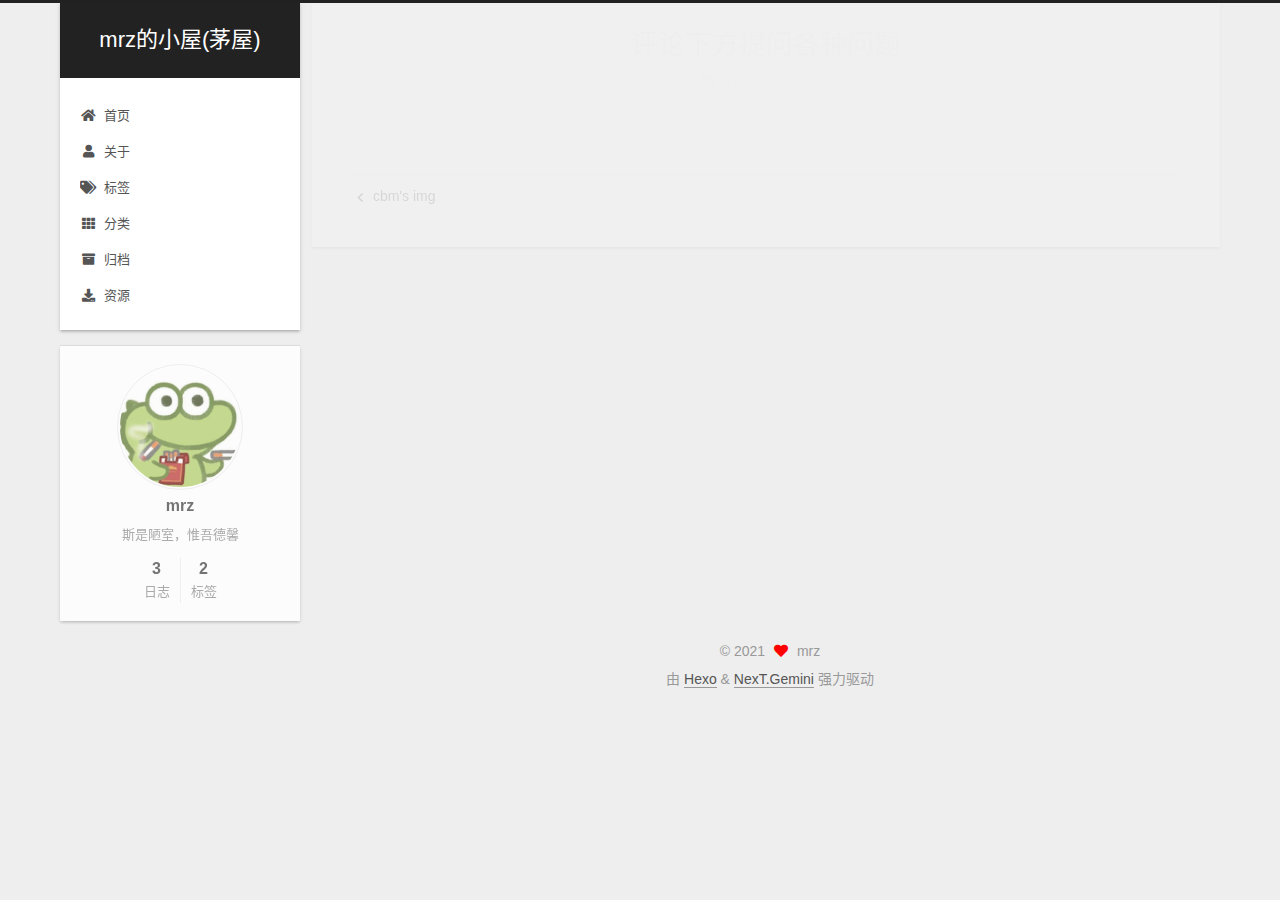
<file: 2021/10/09/评论下方提问各种问题/index.html>
<!DOCTYPE html>
<html lang="zh-CN">
<head>
  <meta charset="UTF-8">
<meta name="viewport" content="width=device-width, initial-scale=1, maximum-scale=2">
<meta name="theme-color" content="#222">
<meta name="generator" content="Hexo 5.4.0">
  <link rel="apple-touch-icon" sizes="180x180" href="/images/apple-touch-icon-next.png">
  <link rel="icon" type="image/png" sizes="32x32" href="/images/favicon-32x32-next.png">
  <link rel="icon" type="image/png" sizes="16x16" href="/images/favicon-16x16-next.png">
  <link rel="mask-icon" href="/images/logo.svg" color="#222">

<link rel="stylesheet" href="/css/main.css">


<link rel="stylesheet" href="/lib/font-awesome/css/all.min.css">

<script id="hexo-configurations">
    var NexT = window.NexT || {};
    var CONFIG = {"hostname":"example.com","root":"/","scheme":"Gemini","version":"7.8.0","exturl":false,"sidebar":{"position":"left","display":"post","padding":18,"offset":12,"onmobile":false},"copycode":{"enable":false,"show_result":false,"style":null},"back2top":{"enable":true,"sidebar":false,"scrollpercent":false},"bookmark":{"enable":false,"color":"#222","save":"auto"},"fancybox":false,"mediumzoom":false,"lazyload":false,"pangu":false,"comments":{"style":"tabs","active":null,"storage":true,"lazyload":false,"nav":null},"algolia":{"hits":{"per_page":10},"labels":{"input_placeholder":"Search for Posts","hits_empty":"We didn't find any results for the search: ${query}","hits_stats":"${hits} results found in ${time} ms"}},"localsearch":{"enable":false,"trigger":"auto","top_n_per_article":1,"unescape":false,"preload":false},"motion":{"enable":true,"async":false,"transition":{"post_block":"fadeIn","post_header":"slideDownIn","post_body":"slideDownIn","coll_header":"slideLeftIn","sidebar":"slideUpIn"}}};
  </script>

  <meta name="description" content="斯是陋室，惟吾德馨">
<meta property="og:type" content="article">
<meta property="og:title" content="评论下方提问各种问题">
<meta property="og:url" content="http://example.com/2021/10/09/%E8%AF%84%E8%AE%BA%E4%B8%8B%E6%96%B9%E6%8F%90%E9%97%AE%E5%90%84%E7%A7%8D%E9%97%AE%E9%A2%98/index.html">
<meta property="og:site_name" content="mrz的小屋(茅屋)">
<meta property="og:description" content="斯是陋室，惟吾德馨">
<meta property="og:locale" content="zh_CN">
<meta property="article:published_time" content="2021-10-09T08:43:22.000Z">
<meta property="article:modified_time" content="2021-10-09T08:43:22.615Z">
<meta property="article:author" content="mrz">
<meta name="twitter:card" content="summary">

<link rel="canonical" href="http://example.com/2021/10/09/%E8%AF%84%E8%AE%BA%E4%B8%8B%E6%96%B9%E6%8F%90%E9%97%AE%E5%90%84%E7%A7%8D%E9%97%AE%E9%A2%98/">


<script id="page-configurations">
  // https://hexo.io/docs/variables.html
  CONFIG.page = {
    sidebar: "",
    isHome : false,
    isPost : true,
    lang   : 'zh-CN'
  };
</script>

  <title>评论下方提问各种问题 | mrz的小屋(茅屋)</title>
  






  <noscript>
  <style>
  .use-motion .brand,
  .use-motion .menu-item,
  .sidebar-inner,
  .use-motion .post-block,
  .use-motion .pagination,
  .use-motion .comments,
  .use-motion .post-header,
  .use-motion .post-body,
  .use-motion .collection-header { opacity: initial; }

  .use-motion .site-title,
  .use-motion .site-subtitle {
    opacity: initial;
    top: initial;
  }

  .use-motion .logo-line-before i { left: initial; }
  .use-motion .logo-line-after i { right: initial; }
  </style>
</noscript>

</head>

<body itemscope itemtype="http://schema.org/WebPage">
  <div class="container use-motion">
    <div class="headband"></div>

    <header class="header" itemscope itemtype="http://schema.org/WPHeader">
      <div class="header-inner"><div class="site-brand-container">
  <div class="site-nav-toggle">
    <div class="toggle" aria-label="切换导航栏">
      <span class="toggle-line toggle-line-first"></span>
      <span class="toggle-line toggle-line-middle"></span>
      <span class="toggle-line toggle-line-last"></span>
    </div>
  </div>

  <div class="site-meta">

    <a href="/" class="brand" rel="start">
      <span class="logo-line-before"><i></i></span>
      <h1 class="site-title">mrz的小屋(茅屋)</h1>
      <span class="logo-line-after"><i></i></span>
    </a>
  </div>

  <div class="site-nav-right">
    <div class="toggle popup-trigger">
    </div>
  </div>
</div>




<nav class="site-nav">
  <ul id="menu" class="main-menu menu">
        <li class="menu-item menu-item-home">

    <a href="/" rel="section"><i class="fa fa-home fa-fw"></i>首页</a>

  </li>
        <li class="menu-item menu-item-about">

    <a href="/about/" rel="section"><i class="fa fa-user fa-fw"></i>关于</a>

  </li>
        <li class="menu-item menu-item-tags">

    <a href="/tags/" rel="section"><i class="fa fa-tags fa-fw"></i>标签</a>

  </li>
        <li class="menu-item menu-item-categories">

    <a href="/categories/" rel="section"><i class="fa fa-th fa-fw"></i>分类</a>

  </li>
        <li class="menu-item menu-item-archives">

    <a href="/archives/" rel="section"><i class="fa fa-archive fa-fw"></i>归档</a>

  </li>
        <li class="menu-item menu-item-resources">

    <a href="/resources/" rel="section"><i class="fa fa-download fa-fw"></i>资源</a>

  </li>
  </ul>
</nav>




</div>
    </header>

    
  <div class="back-to-top">
    <i class="fa fa-arrow-up"></i>
    <span>0%</span>
  </div>


    <main class="main">
      <div class="main-inner">
        <div class="content-wrap">
          

          <div class="content post posts-expand">
            

    
  
  
  <article itemscope itemtype="http://schema.org/Article" class="post-block" lang="zh-CN">
    <link itemprop="mainEntityOfPage" href="http://example.com/2021/10/09/%E8%AF%84%E8%AE%BA%E4%B8%8B%E6%96%B9%E6%8F%90%E9%97%AE%E5%90%84%E7%A7%8D%E9%97%AE%E9%A2%98/">

    <span hidden itemprop="author" itemscope itemtype="http://schema.org/Person">
      <meta itemprop="image" content="/images/avatar.jpg">
      <meta itemprop="name" content="mrz">
      <meta itemprop="description" content="斯是陋室，惟吾德馨">
    </span>

    <span hidden itemprop="publisher" itemscope itemtype="http://schema.org/Organization">
      <meta itemprop="name" content="mrz的小屋(茅屋)">
    </span>
      <header class="post-header">
        <h1 class="post-title" itemprop="name headline">
          评论下方提问各种问题
        </h1>

        <div class="post-meta">
            <span class="post-meta-item">
              <span class="post-meta-item-icon">
                <i class="far fa-calendar"></i>
              </span>
              <span class="post-meta-item-text">发表于</span>

              <time title="创建时间：2021-10-09 16:43:22" itemprop="dateCreated datePublished" datetime="2021-10-09T16:43:22+08:00">2021-10-09</time>
            </span>

          

        </div>
      </header>

    
    
    
    <div class="post-body" itemprop="articleBody">

      
        
    </div>

    
    
    

      <footer class="post-footer">

        


        
    <div class="post-nav">
      <div class="post-nav-item">
    <a href="/2021/08/24/cbm-s-img/" rel="prev" title="cbm's img">
      <i class="fa fa-chevron-left"></i> cbm's img
    </a></div>
      <div class="post-nav-item"></div>
    </div>
      </footer>
    
  </article>
  
  
  



          </div>
          
    
  <div class="comments">
    <div id="lv-container" data-id="city" data-uid="MTAyMC81NDQ0OC8zMDkxOQ=="></div>
  </div>
  

<script>
  window.addEventListener('tabs:register', () => {
    let { activeClass } = CONFIG.comments;
    if (CONFIG.comments.storage) {
      activeClass = localStorage.getItem('comments_active') || activeClass;
    }
    if (activeClass) {
      let activeTab = document.querySelector(`a[href="#comment-${activeClass}"]`);
      if (activeTab) {
        activeTab.click();
      }
    }
  });
  if (CONFIG.comments.storage) {
    window.addEventListener('tabs:click', event => {
      if (!event.target.matches('.tabs-comment .tab-content .tab-pane')) return;
      let commentClass = event.target.classList[1];
      localStorage.setItem('comments_active', commentClass);
    });
  }
</script>

        </div>
          
  
  <div class="toggle sidebar-toggle">
    <span class="toggle-line toggle-line-first"></span>
    <span class="toggle-line toggle-line-middle"></span>
    <span class="toggle-line toggle-line-last"></span>
  </div>

  <aside class="sidebar">
    <div class="sidebar-inner">

      <ul class="sidebar-nav motion-element">
        <li class="sidebar-nav-toc">
          文章目录
        </li>
        <li class="sidebar-nav-overview">
          站点概览
        </li>
      </ul>

      <!--noindex-->
      <div class="post-toc-wrap sidebar-panel">
      </div>
      <!--/noindex-->

      <div class="site-overview-wrap sidebar-panel">
        <div class="site-author motion-element" itemprop="author" itemscope itemtype="http://schema.org/Person">
    <img class="site-author-image" itemprop="image" alt="mrz"
      src="/images/avatar.jpg">
  <p class="site-author-name" itemprop="name">mrz</p>
  <div class="site-description" itemprop="description">斯是陋室，惟吾德馨</div>
</div>
<div class="site-state-wrap motion-element">
  <nav class="site-state">
      <div class="site-state-item site-state-posts">
          <a href="/archives/">
        
          <span class="site-state-item-count">3</span>
          <span class="site-state-item-name">日志</span>
        </a>
      </div>
      <div class="site-state-item site-state-tags">
            <a href="/tags/">
          
        <span class="site-state-item-count">2</span>
        <span class="site-state-item-name">标签</span></a>
      </div>
  </nav>
</div>



      </div>

    </div>
  </aside>
  <div id="sidebar-dimmer"></div>


      </div>
    </main>

    <footer class="footer">
      <div class="footer-inner">
        

        

<div class="copyright">
  
  &copy; 
  <span itemprop="copyrightYear">2021</span>
  <span class="with-love">
    <i class="fa fa-heart"></i>
  </span>
  <span class="author" itemprop="copyrightHolder">mrz</span>
</div>
  <div class="powered-by">由 <a href="https://hexo.io/" class="theme-link" rel="noopener" target="_blank">Hexo</a> & <a href="https://theme-next.org/" class="theme-link" rel="noopener" target="_blank">NexT.Gemini</a> 强力驱动
  </div>

        








      </div>
    </footer>
  </div>

  
  <script src="/lib/anime.min.js"></script>
  <script src="/lib/velocity/velocity.min.js"></script>
  <script src="/lib/velocity/velocity.ui.min.js"></script>

<script src="/js/utils.js"></script>

<script src="/js/motion.js"></script>


<script src="/js/schemes/pisces.js"></script>


<script src="/js/next-boot.js"></script>




  















  

  

<script>
NexT.utils.loadComments(document.querySelector('#lv-container'), () => {
  window.livereOptions = {
    refer: location.pathname.replace(CONFIG.root, '').replace('index.html', '')
  };
  (function(d, s) {
    var j, e = d.getElementsByTagName(s)[0];
    if (typeof LivereTower === 'function') { return; }
    j = d.createElement(s);
    j.src = 'https://cdn-city.livere.com/js/embed.dist.js';
    j.async = true;
    e.parentNode.insertBefore(j, e);
  })(document, 'script');
});
</script>

</body>
</html>
</file>
<file: css/main.css>
:root {
  --body-bg-color: #eee;
  --content-bg-color: #fff;
  --card-bg-color: #f5f5f5;
  --text-color: #555;
  --blockquote-color: #666;
  --link-color: #555;
  --link-hover-color: #222;
  --brand-color: #fff;
  --brand-hover-color: #fff;
  --table-row-odd-bg-color: #f9f9f9;
  --table-row-hover-bg-color: #f5f5f5;
  --menu-item-bg-color: #f5f5f5;
  --btn-default-bg: #fff;
  --btn-default-color: #555;
  --btn-default-border-color: #555;
  --btn-default-hover-bg: #222;
  --btn-default-hover-color: #fff;
  --btn-default-hover-border-color: #222;
}
html {
  line-height: 1.15; /* 1 */
  -webkit-text-size-adjust: 100%; /* 2 */
}
body {
  margin: 0;
}
main {
  display: block;
}
h1 {
  font-size: 2em;
  margin: 0.67em 0;
}
hr {
  box-sizing: content-box; /* 1 */
  height: 0; /* 1 */
  overflow: visible; /* 2 */
}
pre {
  font-family: monospace, monospace; /* 1 */
  font-size: 1em; /* 2 */
}
a {
  background: transparent;
}
abbr[title] {
  border-bottom: none; /* 1 */
  text-decoration: underline; /* 2 */
  text-decoration: underline dotted; /* 2 */
}
b,
strong {
  font-weight: bolder;
}
code,
kbd,
samp {
  font-family: monospace, monospace; /* 1 */
  font-size: 1em; /* 2 */
}
small {
  font-size: 80%;
}
sub,
sup {
  font-size: 75%;
  line-height: 0;
  position: relative;
  vertical-align: baseline;
}
sub {
  bottom: -0.25em;
}
sup {
  top: -0.5em;
}
img {
  border-style: none;
}
button,
input,
optgroup,
select,
textarea {
  font-family: inherit; /* 1 */
  font-size: 100%; /* 1 */
  line-height: 1.15; /* 1 */
  margin: 0; /* 2 */
}
button,
input {
/* 1 */
  overflow: visible;
}
button,
select {
/* 1 */
  text-transform: none;
}
button,
[type='button'],
[type='reset'],
[type='submit'] {
  -webkit-appearance: button;
}
button::-moz-focus-inner,
[type='button']::-moz-focus-inner,
[type='reset']::-moz-focus-inner,
[type='submit']::-moz-focus-inner {
  border-style: none;
  padding: 0;
}
button:-moz-focusring,
[type='button']:-moz-focusring,
[type='reset']:-moz-focusring,
[type='submit']:-moz-focusring {
  outline: 1px dotted ButtonText;
}
fieldset {
  padding: 0.35em 0.75em 0.625em;
}
legend {
  box-sizing: border-box; /* 1 */
  color: inherit; /* 2 */
  display: table; /* 1 */
  max-width: 100%; /* 1 */
  padding: 0; /* 3 */
  white-space: normal; /* 1 */
}
progress {
  vertical-align: baseline;
}
textarea {
  overflow: auto;
}
[type='checkbox'],
[type='radio'] {
  box-sizing: border-box; /* 1 */
  padding: 0; /* 2 */
}
[type='number']::-webkit-inner-spin-button,
[type='number']::-webkit-outer-spin-button {
  height: auto;
}
[type='search'] {
  outline-offset: -2px; /* 2 */
  -webkit-appearance: textfield; /* 1 */
}
[type='search']::-webkit-search-decoration {
  -webkit-appearance: none;
}
::-webkit-file-upload-button {
  font: inherit; /* 2 */
  -webkit-appearance: button; /* 1 */
}
details {
  display: block;
}
summary {
  display: list-item;
}
template {
  display: none;
}
[hidden] {
  display: none;
}
::selection {
  background: #262a30;
  color: #eee;
}
html,
body {
  height: 100%;
}
body {
  background: var(--body-bg-color);
  color: var(--text-color);
  font-family: 'Lato', "PingFang SC", "Microsoft YaHei", sans-serif;
  font-size: 1em;
  line-height: 2;
}
@media (max-width: 991px) {
  body {
    padding-left: 0 !important;
    padding-right: 0 !important;
  }
}
h1,
h2,
h3,
h4,
h5,
h6 {
  font-family: 'Lato', "PingFang SC", "Microsoft YaHei", sans-serif;
  font-weight: bold;
  line-height: 1.5;
  margin: 20px 0 15px;
}
h1 {
  font-size: 1.5em;
}
h2 {
  font-size: 1.375em;
}
h3 {
  font-size: 1.25em;
}
h4 {
  font-size: 1.125em;
}
h5 {
  font-size: 1em;
}
h6 {
  font-size: 0.875em;
}
p {
  margin: 0 0 20px 0;
}
a,
span.exturl {
  border-bottom: 1px solid #999;
  color: var(--link-color);
  outline: 0;
  text-decoration: none;
  overflow-wrap: break-word;
  word-wrap: break-word;
  cursor: pointer;
}
a:hover,
span.exturl:hover {
  border-bottom-color: var(--link-hover-color);
  color: var(--link-hover-color);
}
iframe,
img,
video {
  display: block;
  margin-left: auto;
  margin-right: auto;
  max-width: 100%;
}
hr {
  background-image: repeating-linear-gradient(-45deg, #ddd, #ddd 4px, transparent 4px, transparent 8px);
  border: 0;
  height: 3px;
  margin: 40px 0;
}
blockquote {
  border-left: 4px solid #ddd;
  color: var(--blockquote-color);
  margin: 0;
  padding: 0 15px;
}
blockquote cite::before {
  content: '-';
  padding: 0 5px;
}
dt {
  font-weight: bold;
}
dd {
  margin: 0;
  padding: 0;
}
kbd {
  background-color: #f5f5f5;
  background-image: linear-gradient(#eee, #fff, #eee);
  border: 1px solid #ccc;
  border-radius: 0.2em;
  box-shadow: 0.1em 0.1em 0.2em rgba(0,0,0,0.1);
  color: #555;
  font-family: inherit;
  padding: 0.1em 0.3em;
  white-space: nowrap;
}
.table-container {
  overflow: auto;
}
table {
  border-collapse: collapse;
  border-spacing: 0;
  font-size: 0.875em;
  margin: 0 0 20px 0;
  width: 100%;
}
tbody tr:nth-of-type(odd) {
  background: var(--table-row-odd-bg-color);
}
tbody tr:hover {
  background: var(--table-row-hover-bg-color);
}
caption,
th,
td {
  font-weight: normal;
  padding: 8px;
  vertical-align: middle;
}
th,
td {
  border: 1px solid #ddd;
  border-bottom: 3px solid #ddd;
}
th {
  font-weight: 700;
  padding-bottom: 10px;
}
td {
  border-bottom-width: 1px;
}
.btn {
  background: var(--btn-default-bg);
  border: 2px solid var(--btn-default-border-color);
  border-radius: 2px;
  color: var(--btn-default-color);
  display: inline-block;
  font-size: 0.875em;
  line-height: 2;
  padding: 0 20px;
  text-decoration: none;
  transition-property: background-color;
  transition-delay: 0s;
  transition-duration: 0.2s;
  transition-timing-function: ease-in-out;
}
.btn:hover {
  background: var(--btn-default-hover-bg);
  border-color: var(--btn-default-hover-border-color);
  color: var(--btn-default-hover-color);
}
.btn + .btn {
  margin: 0 0 8px 8px;
}
.btn .fa-fw {
  text-align: left;
  width: 1.285714285714286em;
}
.toggle {
  line-height: 0;
}
.toggle .toggle-line {
  background: #fff;
  display: inline-block;
  height: 2px;
  left: 0;
  position: relative;
  top: 0;
  transition: all 0.4s;
  vertical-align: top;
  width: 100%;
}
.toggle .toggle-line:not(:first-child) {
  margin-top: 3px;
}
.toggle.toggle-arrow .toggle-line-first {
  left: 50%;
  top: 2px;
  transform: rotate(45deg);
  width: 50%;
}
.toggle.toggle-arrow .toggle-line-middle {
  left: 2px;
  width: 90%;
}
.toggle.toggle-arrow .toggle-line-last {
  left: 50%;
  top: -2px;
  transform: rotate(-45deg);
  width: 50%;
}
.toggle.toggle-close .toggle-line-first {
  transform: rotate(-45deg);
  top: 5px;
}
.toggle.toggle-close .toggle-line-middle {
  opacity: 0;
}
.toggle.toggle-close .toggle-line-last {
  transform: rotate(45deg);
  top: -5px;
}
.highlight,
pre {
  background: #f7f7f7;
  color: #4d4d4c;
  line-height: 1.6;
  margin: 0 auto 20px;
}
pre,
code {
  font-family: consolas, Menlo, monospace, "PingFang SC", "Microsoft YaHei";
}
code {
  background: #eee;
  border-radius: 3px;
  color: #555;
  padding: 2px 4px;
  overflow-wrap: break-word;
  word-wrap: break-word;
}
.highlight *::selection {
  background: #d6d6d6;
}
.highlight pre {
  border: 0;
  margin: 0;
  padding: 10px 0;
}
.highlight table {
  border: 0;
  margin: 0;
  width: auto;
}
.highlight td {
  border: 0;
  padding: 0;
}
.highlight figcaption {
  background: #eff2f3;
  color: #4d4d4c;
  display: flex;
  font-size: 0.875em;
  justify-content: space-between;
  line-height: 1.2;
  padding: 0.5em;
}
.highlight figcaption a {
  color: #4d4d4c;
}
.highlight figcaption a:hover {
  border-bottom-color: #4d4d4c;
}
.highlight .gutter {
  -moz-user-select: none;
  -ms-user-select: none;
  -webkit-user-select: none;
  user-select: none;
}
.highlight .gutter pre {
  background: #eff2f3;
  color: #869194;
  padding-left: 10px;
  padding-right: 10px;
  text-align: right;
}
.highlight .code pre {
  background: #f7f7f7;
  padding-left: 10px;
  width: 100%;
}
.gist table {
  width: auto;
}
.gist table td {
  border: 0;
}
pre {
  overflow: auto;
  padding: 10px;
}
pre code {
  background: none;
  color: #4d4d4c;
  font-size: 0.875em;
  padding: 0;
  text-shadow: none;
}
pre .deletion {
  background: #fdd;
}
pre .addition {
  background: #dfd;
}
pre .meta {
  color: #eab700;
  -moz-user-select: none;
  -ms-user-select: none;
  -webkit-user-select: none;
  user-select: none;
}
pre .comment {
  color: #8e908c;
}
pre .variable,
pre .attribute,
pre .tag,
pre .name,
pre .regexp,
pre .ruby .constant,
pre .xml .tag .title,
pre .xml .pi,
pre .xml .doctype,
pre .html .doctype,
pre .css .id,
pre .css .class,
pre .css .pseudo {
  color: #c82829;
}
pre .number,
pre .preprocessor,
pre .built_in,
pre .builtin-name,
pre .literal,
pre .params,
pre .constant,
pre .command {
  color: #f5871f;
}
pre .ruby .class .title,
pre .css .rules .attribute,
pre .string,
pre .symbol,
pre .value,
pre .inheritance,
pre .header,
pre .ruby .symbol,
pre .xml .cdata,
pre .special,
pre .formula {
  color: #718c00;
}
pre .title,
pre .css .hexcolor {
  color: #3e999f;
}
pre .function,
pre .python .decorator,
pre .python .title,
pre .ruby .function .title,
pre .ruby .title .keyword,
pre .perl .sub,
pre .javascript .title,
pre .coffeescript .title {
  color: #4271ae;
}
pre .keyword,
pre .javascript .function {
  color: #8959a8;
}
.blockquote-center {
  border-left: none;
  margin: 40px 0;
  padding: 0;
  position: relative;
  text-align: center;
}
.blockquote-center .fa {
  display: block;
  opacity: 0.6;
  position: absolute;
  width: 100%;
}
.blockquote-center .fa-quote-left {
  border-top: 1px solid #ccc;
  text-align: left;
  top: -20px;
}
.blockquote-center .fa-quote-right {
  border-bottom: 1px solid #ccc;
  text-align: right;
  bottom: -20px;
}
.blockquote-center p,
.blockquote-center div {
  text-align: center;
}
.post-body .group-picture img {
  margin: 0 auto;
  padding: 0 3px;
}
.group-picture-row {
  margin-bottom: 6px;
  overflow: hidden;
}
.group-picture-column {
  float: left;
  margin-bottom: 10px;
}
.post-body .label {
  color: #555;
  display: inline;
  padding: 0 2px;
}
.post-body .label.default {
  background: #f0f0f0;
}
.post-body .label.primary {
  background: #efe6f7;
}
.post-body .label.info {
  background: #e5f2f8;
}
.post-body .label.success {
  background: #e7f4e9;
}
.post-body .label.warning {
  background: #fcf6e1;
}
.post-body .label.danger {
  background: #fae8eb;
}
.post-body .tabs {
  margin-bottom: 20px;
}
.post-body .tabs,
.tabs-comment {
  display: block;
  padding-top: 10px;
  position: relative;
}
.post-body .tabs ul.nav-tabs,
.tabs-comment ul.nav-tabs {
  display: flex;
  flex-wrap: wrap;
  margin: 0;
  margin-bottom: -1px;
  padding: 0;
}
@media (max-width: 413px) {
  .post-body .tabs ul.nav-tabs,
  .tabs-comment ul.nav-tabs {
    display: block;
    margin-bottom: 5px;
  }
}
.post-body .tabs ul.nav-tabs li.tab,
.tabs-comment ul.nav-tabs li.tab {
  border-bottom: 1px solid #ddd;
  border-left: 1px solid transparent;
  border-right: 1px solid transparent;
  border-top: 3px solid transparent;
  flex-grow: 1;
  list-style-type: none;
  border-radius: 0 0 0 0;
}
@media (max-width: 413px) {
  .post-body .tabs ul.nav-tabs li.tab,
  .tabs-comment ul.nav-tabs li.tab {
    border-bottom: 1px solid transparent;
    border-left: 3px solid transparent;
    border-right: 1px solid transparent;
    border-top: 1px solid transparent;
  }
}
@media (max-width: 413px) {
  .post-body .tabs ul.nav-tabs li.tab,
  .tabs-comment ul.nav-tabs li.tab {
    border-radius: 0;
  }
}
.post-body .tabs ul.nav-tabs li.tab a,
.tabs-comment ul.nav-tabs li.tab a {
  border-bottom: initial;
  display: block;
  line-height: 1.8;
  outline: 0;
  padding: 0.25em 0.75em;
  text-align: center;
  transition-delay: 0s;
  transition-duration: 0.2s;
  transition-timing-function: ease-out;
}
.post-body .tabs ul.nav-tabs li.tab a i,
.tabs-comment ul.nav-tabs li.tab a i {
  width: 1.285714285714286em;
}
.post-body .tabs ul.nav-tabs li.tab.active,
.tabs-comment ul.nav-tabs li.tab.active {
  border-bottom: 1px solid transparent;
  border-left: 1px solid #ddd;
  border-right: 1px solid #ddd;
  border-top: 3px solid #fc6423;
}
@media (max-width: 413px) {
  .post-body .tabs ul.nav-tabs li.tab.active,
  .tabs-comment ul.nav-tabs li.tab.active {
    border-bottom: 1px solid #ddd;
    border-left: 3px solid #fc6423;
    border-right: 1px solid #ddd;
    border-top: 1px solid #ddd;
  }
}
.post-body .tabs ul.nav-tabs li.tab.active a,
.tabs-comment ul.nav-tabs li.tab.active a {
  color: var(--link-color);
  cursor: default;
}
.post-body .tabs .tab-content .tab-pane,
.tabs-comment .tab-content .tab-pane {
  border: 1px solid #ddd;
  border-top: 0;
  padding: 20px 20px 0 20px;
  border-radius: 0;
}
.post-body .tabs .tab-content .tab-pane:not(.active),
.tabs-comment .tab-content .tab-pane:not(.active) {
  display: none;
}
.post-body .tabs .tab-content .tab-pane.active,
.tabs-comment .tab-content .tab-pane.active {
  display: block;
}
.post-body .tabs .tab-content .tab-pane.active:nth-of-type(1),
.tabs-comment .tab-content .tab-pane.active:nth-of-type(1) {
  border-radius: 0 0 0 0;
}
@media (max-width: 413px) {
  .post-body .tabs .tab-content .tab-pane.active:nth-of-type(1),
  .tabs-comment .tab-content .tab-pane.active:nth-of-type(1) {
    border-radius: 0;
  }
}
.post-body .note {
  border-radius: 3px;
  margin-bottom: 20px;
  padding: 1em;
  position: relative;
  border: 1px solid #eee;
  border-left-width: 5px;
}
.post-body .note h2,
.post-body .note h3,
.post-body .note h4,
.post-body .note h5,
.post-body .note h6 {
  margin-top: 0;
  border-bottom: initial;
  margin-bottom: 0;
  padding-top: 0;
}
.post-body .note p:first-child,
.post-body .note ul:first-child,
.post-body .note ol:first-child,
.post-body .note table:first-child,
.post-body .note pre:first-child,
.post-body .note blockquote:first-child,
.post-body .note img:first-child {
  margin-top: 0;
}
.post-body .note p:last-child,
.post-body .note ul:last-child,
.post-body .note ol:last-child,
.post-body .note table:last-child,
.post-body .note pre:last-child,
.post-body .note blockquote:last-child,
.post-body .note img:last-child {
  margin-bottom: 0;
}
.post-body .note.default {
  border-left-color: #777;
}
.post-body .note.default h2,
.post-body .note.default h3,
.post-body .note.default h4,
.post-body .note.default h5,
.post-body .note.default h6 {
  color: #777;
}
.post-body .note.primary {
  border-left-color: #6f42c1;
}
.post-body .note.primary h2,
.post-body .note.primary h3,
.post-body .note.primary h4,
.post-body .note.primary h5,
.post-body .note.primary h6 {
  color: #6f42c1;
}
.post-body .note.info {
  border-left-color: #428bca;
}
.post-body .note.info h2,
.post-body .note.info h3,
.post-body .note.info h4,
.post-body .note.info h5,
.post-body .note.info h6 {
  color: #428bca;
}
.post-body .note.success {
  border-left-color: #5cb85c;
}
.post-body .note.success h2,
.post-body .note.success h3,
.post-body .note.success h4,
.post-body .note.success h5,
.post-body .note.success h6 {
  color: #5cb85c;
}
.post-body .note.warning {
  border-left-color: #f0ad4e;
}
.post-body .note.warning h2,
.post-body .note.warning h3,
.post-body .note.warning h4,
.post-body .note.warning h5,
.post-body .note.warning h6 {
  color: #f0ad4e;
}
.post-body .note.danger {
  border-left-color: #d9534f;
}
.post-body .note.danger h2,
.post-body .note.danger h3,
.post-body .note.danger h4,
.post-body .note.danger h5,
.post-body .note.danger h6 {
  color: #d9534f;
}
.pagination .prev,
.pagination .next,
.pagination .page-number,
.pagination .space {
  display: inline-block;
  margin: 0 10px;
  padding: 0 11px;
  position: relative;
  top: -1px;
}
@media (max-width: 767px) {
  .pagination .prev,
  .pagination .next,
  .pagination .page-number,
  .pagination .space {
    margin: 0 5px;
  }
}
.pagination {
  border-top: 1px solid #eee;
  margin: 120px 0 0;
  text-align: center;
}
.pagination .prev,
.pagination .next,
.pagination .page-number {
  border-bottom: 0;
  border-top: 1px solid #eee;
  transition-property: border-color;
  transition-delay: 0s;
  transition-duration: 0.2s;
  transition-timing-function: ease-in-out;
}
.pagination .prev:hover,
.pagination .next:hover,
.pagination .page-number:hover {
  border-top-color: #222;
}
.pagination .space {
  margin: 0;
  padding: 0;
}
.pagination .prev {
  margin-left: 0;
}
.pagination .next {
  margin-right: 0;
}
.pagination .page-number.current {
  background: #ccc;
  border-top-color: #ccc;
  color: #fff;
}
@media (max-width: 767px) {
  .pagination {
    border-top: none;
  }
  .pagination .prev,
  .pagination .next,
  .pagination .page-number {
    border-bottom: 1px solid #eee;
    border-top: 0;
    margin-bottom: 10px;
    padding: 0 10px;
  }
  .pagination .prev:hover,
  .pagination .next:hover,
  .pagination .page-number:hover {
    border-bottom-color: #222;
  }
}
.comments {
  margin-top: 60px;
  overflow: hidden;
}
.comment-button-group {
  display: flex;
  flex-wrap: wrap-reverse;
  justify-content: center;
  margin: 1em 0;
}
.comment-button-group .comment-button {
  margin: 0.1em 0.2em;
}
.comment-button-group .comment-button.active {
  background: var(--btn-default-hover-bg);
  border-color: var(--btn-default-hover-border-color);
  color: var(--btn-default-hover-color);
}
.comment-position {
  display: none;
}
.comment-position.active {
  display: block;
}
.tabs-comment {
  background: var(--content-bg-color);
  margin-top: 4em;
  padding-top: 0;
}
.tabs-comment .comments {
  border: 0;
  box-shadow: none;
  margin-top: 0;
  padding-top: 0;
}
.container {
  min-height: 100%;
  position: relative;
}
.main-inner {
  margin: 0 auto;
  width: calc(100% - 20px);
}
@media (min-width: 1200px) {
  .main-inner {
    width: 1160px;
  }
}
@media (min-width: 1600px) {
  .main-inner {
    width: 73%;
  }
}
@media (max-width: 767px) {
  .content-wrap {
    padding: 0 20px;
  }
}
.header {
  background: transparent;
}
.header-inner {
  margin: 0 auto;
  width: calc(100% - 20px);
}
@media (min-width: 1200px) {
  .header-inner {
    width: 1160px;
  }
}
@media (min-width: 1600px) {
  .header-inner {
    width: 73%;
  }
}
.site-brand-container {
  display: flex;
  flex-shrink: 0;
  padding: 0 10px;
}
.headband {
  background: #222;
  height: 3px;
}
.site-meta {
  flex-grow: 1;
  text-align: center;
}
@media (max-width: 767px) {
  .site-meta {
    text-align: center;
  }
}
.brand {
  border-bottom: none;
  color: var(--brand-color);
  display: inline-block;
  line-height: 1.375em;
  padding: 0 40px;
  position: relative;
}
.brand:hover {
  color: var(--brand-hover-color);
}
.site-title {
  font-family: 'Lato', "PingFang SC", "Microsoft YaHei", sans-serif;
  font-size: 1.375em;
  font-weight: normal;
  margin: 0;
}
.site-subtitle {
  color: #ddd;
  font-size: 0.8125em;
  margin: 10px 0;
}
.use-motion .brand {
  opacity: 0;
}
.use-motion .site-title,
.use-motion .site-subtitle,
.use-motion .custom-logo-image {
  opacity: 0;
  position: relative;
  top: -10px;
}
.site-nav-toggle,
.site-nav-right {
  display: none;
}
@media (max-width: 767px) {
  .site-nav-toggle,
  .site-nav-right {
    display: flex;
    flex-direction: column;
    justify-content: center;
  }
}
.site-nav-toggle .toggle,
.site-nav-right .toggle {
  color: var(--text-color);
  padding: 10px;
  width: 22px;
}
.site-nav-toggle .toggle .toggle-line,
.site-nav-right .toggle .toggle-line {
  background: var(--text-color);
  border-radius: 1px;
}
.site-nav {
  display: block;
}
@media (max-width: 767px) {
  .site-nav {
    clear: both;
    display: none;
  }
}
.site-nav.site-nav-on {
  display: block;
}
.menu {
  margin-top: 20px;
  padding-left: 0;
  text-align: center;
}
.menu-item {
  display: inline-block;
  list-style: none;
  margin: 0 10px;
}
@media (max-width: 767px) {
  .menu-item {
    display: block;
    margin-top: 10px;
  }
  .menu-item.menu-item-search {
    display: none;
  }
}
.menu-item a,
.menu-item span.exturl {
  border-bottom: 0;
  display: block;
  font-size: 0.8125em;
  transition-property: border-color;
  transition-delay: 0s;
  transition-duration: 0.2s;
  transition-timing-function: ease-in-out;
}
@media (hover: none) {
  .menu-item a:hover,
  .menu-item span.exturl:hover {
    border-bottom-color: transparent !important;
  }
}
.menu-item .fa,
.menu-item .fab,
.menu-item .far,
.menu-item .fas {
  margin-right: 8px;
}
.menu-item .badge {
  display: inline-block;
  font-weight: bold;
  line-height: 1;
  margin-left: 0.35em;
  margin-top: 0.35em;
  text-align: center;
  white-space: nowrap;
}
@media (max-width: 767px) {
  .menu-item .badge {
    float: right;
    margin-left: 0;
  }
}
.menu-item-active a,
.menu .menu-item a:hover,
.menu .menu-item span.exturl:hover {
  background: var(--menu-item-bg-color);
}
.use-motion .menu-item {
  opacity: 0;
}
.sidebar {
  background: #222;
  bottom: 0;
  box-shadow: inset 0 2px 6px #000;
  position: fixed;
  top: 0;
}
@media (max-width: 991px) {
  .sidebar {
    display: none;
  }
}
.sidebar-inner {
  color: #999;
  padding: 18px 10px;
  text-align: center;
}
.cc-license {
  margin-top: 10px;
  text-align: center;
}
.cc-license .cc-opacity {
  border-bottom: none;
  opacity: 0.7;
}
.cc-license .cc-opacity:hover {
  opacity: 0.9;
}
.cc-license img {
  display: inline-block;
}
.site-author-image {
  border: 1px solid #eee;
  display: block;
  margin: 0 auto;
  max-width: 120px;
  padding: 2px;
  border-radius: 50%;
}
.site-author-image {
  transition: transform 1s ease-out;
}
.site-author-image:hover {
  transform: rotateZ(360deg);
}
.site-author-name {
  color: var(--text-color);
  font-weight: 600;
  margin: 0;
  text-align: center;
}
.site-description {
  color: #999;
  font-size: 0.8125em;
  margin-top: 0;
  text-align: center;
}
.links-of-author {
  margin-top: 15px;
}
.links-of-author a,
.links-of-author span.exturl {
  border-bottom-color: #555;
  display: inline-block;
  font-size: 0.8125em;
  margin-bottom: 10px;
  margin-right: 10px;
  vertical-align: middle;
}
.links-of-author a::before,
.links-of-author span.exturl::before {
  background: #c252d2;
  border-radius: 50%;
  content: ' ';
  display: inline-block;
  height: 4px;
  margin-right: 3px;
  vertical-align: middle;
  width: 4px;
}
.sidebar-button {
  margin-top: 15px;
}
.sidebar-button a {
  border: 1px solid #fc6423;
  border-radius: 4px;
  color: #fc6423;
  display: inline-block;
  padding: 0 15px;
}
.sidebar-button a .fa,
.sidebar-button a .fab,
.sidebar-button a .far,
.sidebar-button a .fas {
  margin-right: 5px;
}
.sidebar-button a:hover {
  background: #fc6423;
  border: 1px solid #fc6423;
  color: #fff;
}
.sidebar-button a:hover .fa,
.sidebar-button a:hover .fab,
.sidebar-button a:hover .far,
.sidebar-button a:hover .fas {
  color: #fff;
}
.links-of-blogroll {
  font-size: 0.8125em;
  margin-top: 10px;
}
.links-of-blogroll-title {
  font-size: 0.875em;
  font-weight: 600;
  margin-top: 0;
}
.links-of-blogroll-list {
  list-style: none;
  margin: 0;
  padding: 0;
}
#sidebar-dimmer {
  display: none;
}
@media (max-width: 767px) {
  #sidebar-dimmer {
    background: #000;
    display: block;
    height: 100%;
    left: 100%;
    opacity: 0;
    position: fixed;
    top: 0;
    width: 100%;
    z-index: 1100;
  }
  .sidebar-active + #sidebar-dimmer {
    opacity: 0.7;
    transform: translateX(-100%);
    transition: opacity 0.5s;
  }
}
.sidebar-nav {
  margin: 0;
  padding-bottom: 20px;
  padding-left: 0;
}
.sidebar-nav li {
  border-bottom: 1px solid transparent;
  color: var(--text-color);
  cursor: pointer;
  display: inline-block;
  font-size: 0.875em;
}
.sidebar-nav li.sidebar-nav-overview {
  margin-left: 10px;
}
.sidebar-nav li:hover {
  color: #fc6423;
}
.sidebar-nav .sidebar-nav-active {
  border-bottom-color: #fc6423;
  color: #fc6423;
}
.sidebar-nav .sidebar-nav-active:hover {
  color: #fc6423;
}
.sidebar-panel {
  display: none;
  overflow-x: hidden;
  overflow-y: auto;
}
.sidebar-panel-active {
  display: block;
}
.sidebar-toggle {
  background: #222;
  bottom: 45px;
  cursor: pointer;
  height: 14px;
  left: 30px;
  padding: 5px;
  position: fixed;
  width: 14px;
  z-index: 1300;
}
@media (max-width: 991px) {
  .sidebar-toggle {
    left: 20px;
    opacity: 0.8;
    display: none;
  }
}
.sidebar-toggle:hover .toggle-line {
  background: #fc6423;
}
.post-toc {
  font-size: 0.875em;
}
.post-toc ol {
  list-style: none;
  margin: 0;
  padding: 0 2px 5px 10px;
  text-align: left;
}
.post-toc ol > ol {
  padding-left: 0;
}
.post-toc ol a {
  transition-property: all;
  transition-delay: 0s;
  transition-duration: 0.2s;
  transition-timing-function: ease-in-out;
}
.post-toc .nav-item {
  line-height: 1.8;
  overflow: hidden;
  text-overflow: ellipsis;
  white-space: nowrap;
}
.post-toc .nav .nav-child {
  display: none;
}
.post-toc .nav .active > .nav-child {
  display: block;
}
.post-toc .nav .active-current > .nav-child {
  display: block;
}
.post-toc .nav .active-current > .nav-child > .nav-item {
  display: block;
}
.post-toc .nav .active > a {
  border-bottom-color: #fc6423;
  color: #fc6423;
}
.post-toc .nav .active-current > a {
  color: #fc6423;
}
.post-toc .nav .active-current > a:hover {
  color: #fc6423;
}
.site-state {
  display: flex;
  justify-content: center;
  line-height: 1.4;
  margin-top: 10px;
  overflow: hidden;
  text-align: center;
  white-space: nowrap;
}
.site-state-item {
  padding: 0 15px;
}
.site-state-item:not(:first-child) {
  border-left: 1px solid #eee;
}
.site-state-item a {
  border-bottom: none;
}
.site-state-item-count {
  display: block;
  font-size: 1em;
  font-weight: 600;
  text-align: center;
}
.site-state-item-name {
  color: #999;
  font-size: 0.8125em;
}
.footer {
  color: #999;
  font-size: 0.875em;
  padding: 20px 0;
}
.footer.footer-fixed {
  bottom: 0;
  left: 0;
  position: absolute;
  right: 0;
}
.footer-inner {
  box-sizing: border-box;
  margin: 0 auto;
  text-align: center;
  width: calc(100% - 20px);
}
@media (min-width: 1200px) {
  .footer-inner {
    width: 1160px;
  }
}
@media (min-width: 1600px) {
  .footer-inner {
    width: 73%;
  }
}
.languages {
  display: inline-block;
  font-size: 1.125em;
  position: relative;
}
.languages .lang-select-label span {
  margin: 0 0.5em;
}
.languages .lang-select {
  height: 100%;
  left: 0;
  opacity: 0;
  position: absolute;
  top: 0;
  width: 100%;
}
.with-love {
  color: #ff0000;
  display: inline-block;
  margin: 0 5px;
}
.powered-by,
.theme-info {
  display: inline-block;
}
@-moz-keyframes iconAnimate {
  0%, 100% {
    transform: scale(1);
  }
  10%, 30% {
    transform: scale(0.9);
  }
  20%, 40%, 60%, 80% {
    transform: scale(1.1);
  }
  50%, 70% {
    transform: scale(1.1);
  }
}
@-webkit-keyframes iconAnimate {
  0%, 100% {
    transform: scale(1);
  }
  10%, 30% {
    transform: scale(0.9);
  }
  20%, 40%, 60%, 80% {
    transform: scale(1.1);
  }
  50%, 70% {
    transform: scale(1.1);
  }
}
@-o-keyframes iconAnimate {
  0%, 100% {
    transform: scale(1);
  }
  10%, 30% {
    transform: scale(0.9);
  }
  20%, 40%, 60%, 80% {
    transform: scale(1.1);
  }
  50%, 70% {
    transform: scale(1.1);
  }
}
@keyframes iconAnimate {
  0%, 100% {
    transform: scale(1);
  }
  10%, 30% {
    transform: scale(0.9);
  }
  20%, 40%, 60%, 80% {
    transform: scale(1.1);
  }
  50%, 70% {
    transform: scale(1.1);
  }
}
.back-to-top {
  font-size: 12px;
  text-align: center;
  transition-delay: 0s;
  transition-duration: 0.2s;
  transition-timing-function: ease-in-out;
}
.back-to-top {
  background: #222;
  bottom: -100px;
  box-sizing: border-box;
  color: #fff;
  cursor: pointer;
  left: 30px;
  opacity: 0.6;
  padding: 0 6px;
  position: fixed;
  transition-property: bottom;
  z-index: 1300;
  width: 24px;
}
.back-to-top span {
  display: none;
}
.back-to-top:hover {
  color: #fc6423;
}
.back-to-top.back-to-top-on {
  bottom: 30px;
}
@media (max-width: 991px) {
  .back-to-top {
    left: 20px;
    opacity: 0.8;
  }
}
.post-body {
  font-family: 'Lato', "PingFang SC", "Microsoft YaHei", sans-serif;
  overflow-wrap: break-word;
  word-wrap: break-word;
}
@media (min-width: 1200px) {
  .post-body {
    font-size: 1.125em;
  }
}
.post-body .exturl .fa {
  font-size: 0.875em;
  margin-left: 4px;
}
.post-body .image-caption,
.post-body .figure .caption {
  color: #999;
  font-size: 0.875em;
  font-weight: bold;
  line-height: 1;
  margin: -20px auto 15px;
  text-align: center;
}
.post-sticky-flag {
  display: inline-block;
  transform: rotate(30deg);
}
.post-button {
  margin-top: 40px;
  text-align: center;
}
.post-body p a {
  color: #0593d3;
  border-bottom: none;
}
.post-body p a:hover {
  color: #0477ab;
  text-decoration: underline;
}
.use-motion .post-block,
.use-motion .pagination,
.use-motion .comments {
  opacity: 0;
}
.use-motion .post-header {
  opacity: 0;
}
.use-motion .post-body {
  opacity: 0;
}
.use-motion .collection-header {
  opacity: 0;
}
.posts-collapse {
  margin-left: 35px;
  position: relative;
}
@media (max-width: 767px) {
  .posts-collapse {
    margin-left: 0px;
    margin-right: 0px;
  }
}
.posts-collapse .collection-title {
  font-size: 1.125em;
  position: relative;
}
.posts-collapse .collection-title::before {
  background: #999;
  border: 1px solid #fff;
  border-radius: 50%;
  content: ' ';
  height: 10px;
  left: 0;
  margin-left: -6px;
  margin-top: -4px;
  position: absolute;
  top: 50%;
  width: 10px;
}
.posts-collapse .collection-year {
  font-size: 1.5em;
  font-weight: bold;
  margin: 60px 0;
  position: relative;
}
.posts-collapse .collection-year::before {
  background: #bbb;
  border-radius: 50%;
  content: ' ';
  height: 8px;
  left: 0;
  margin-left: -4px;
  margin-top: -4px;
  position: absolute;
  top: 50%;
  width: 8px;
}
.posts-collapse .collection-header {
  display: block;
  margin: 0 0 0 20px;
}
.posts-collapse .collection-header small {
  color: #bbb;
  margin-left: 5px;
}
.posts-collapse .post-header {
  border-bottom: 1px dashed #ccc;
  margin: 30px 0;
  padding-left: 15px;
  position: relative;
  transition-property: border;
  transition-delay: 0s;
  transition-duration: 0.2s;
  transition-timing-function: ease-in-out;
}
.posts-collapse .post-header::before {
  background: #bbb;
  border: 1px solid #fff;
  border-radius: 50%;
  content: ' ';
  height: 6px;
  left: 0;
  margin-left: -4px;
  position: absolute;
  top: 0.75em;
  transition-property: background;
  width: 6px;
  transition-delay: 0s;
  transition-duration: 0.2s;
  transition-timing-function: ease-in-out;
}
.posts-collapse .post-header:hover {
  border-bottom-color: #666;
}
.posts-collapse .post-header:hover::before {
  background: #222;
}
.posts-collapse .post-meta {
  display: inline;
  font-size: 0.75em;
  margin-right: 10px;
}
.posts-collapse .post-title {
  display: inline;
}
.posts-collapse .post-title a,
.posts-collapse .post-title span.exturl {
  border-bottom: none;
  color: var(--link-color);
}
.posts-collapse .post-title .fa-external-link-alt {
  font-size: 0.875em;
  margin-left: 5px;
}
.posts-collapse::before {
  background: #f5f5f5;
  content: ' ';
  height: 100%;
  left: 0;
  margin-left: -2px;
  position: absolute;
  top: 1.25em;
  width: 4px;
}
.post-eof {
  background: #ccc;
  height: 1px;
  margin: 80px auto 60px;
  text-align: center;
  width: 8%;
}
.post-block:last-of-type .post-eof {
  display: none;
}
.content {
  padding-top: 40px;
}
@media (min-width: 992px) {
  .post-body {
    text-align: justify;
  }
}
@media (max-width: 991px) {
  .post-body {
    text-align: justify;
  }
}
.post-body h1,
.post-body h2,
.post-body h3,
.post-body h4,
.post-body h5,
.post-body h6 {
  padding-top: 10px;
}
.post-body h1 .header-anchor,
.post-body h2 .header-anchor,
.post-body h3 .header-anchor,
.post-body h4 .header-anchor,
.post-body h5 .header-anchor,
.post-body h6 .header-anchor {
  border-bottom-style: none;
  color: #ccc;
  float: right;
  margin-left: 10px;
  visibility: hidden;
}
.post-body h1 .header-anchor:hover,
.post-body h2 .header-anchor:hover,
.post-body h3 .header-anchor:hover,
.post-body h4 .header-anchor:hover,
.post-body h5 .header-anchor:hover,
.post-body h6 .header-anchor:hover {
  color: inherit;
}
.post-body h1:hover .header-anchor,
.post-body h2:hover .header-anchor,
.post-body h3:hover .header-anchor,
.post-body h4:hover .header-anchor,
.post-body h5:hover .header-anchor,
.post-body h6:hover .header-anchor {
  visibility: visible;
}
.post-body iframe,
.post-body img,
.post-body video {
  margin-bottom: 20px;
}
.post-body .video-container {
  height: 0;
  margin-bottom: 20px;
  overflow: hidden;
  padding-top: 75%;
  position: relative;
  width: 100%;
}
.post-body .video-container iframe,
.post-body .video-container object,
.post-body .video-container embed {
  height: 100%;
  left: 0;
  margin: 0;
  position: absolute;
  top: 0;
  width: 100%;
}
.post-gallery {
  align-items: center;
  display: grid;
  grid-gap: 10px;
  grid-template-columns: 1fr 1fr 1fr;
  margin-bottom: 20px;
}
@media (max-width: 767px) {
  .post-gallery {
    grid-template-columns: 1fr 1fr;
  }
}
.post-gallery a {
  border: 0;
}
.post-gallery img {
  margin: 0;
}
.posts-expand .post-header {
  font-size: 1.125em;
}
.posts-expand .post-title {
  font-size: 1.5em;
  font-weight: normal;
  margin: initial;
  text-align: center;
  overflow-wrap: break-word;
  word-wrap: break-word;
}
.posts-expand .post-title-link {
  border-bottom: none;
  color: var(--link-color);
  display: inline-block;
  position: relative;
  vertical-align: top;
}
.posts-expand .post-title-link::before {
  background: var(--link-color);
  bottom: 0;
  content: '';
  height: 2px;
  left: 0;
  position: absolute;
  transform: scaleX(0);
  visibility: hidden;
  width: 100%;
  transition-delay: 0s;
  transition-duration: 0.2s;
  transition-timing-function: ease-in-out;
}
.posts-expand .post-title-link:hover::before {
  transform: scaleX(1);
  visibility: visible;
}
.posts-expand .post-title-link .fa-external-link-alt {
  font-size: 0.875em;
  margin-left: 5px;
}
.posts-expand .post-meta {
  color: #999;
  font-family: 'Lato', "PingFang SC", "Microsoft YaHei", sans-serif;
  font-size: 0.75em;
  margin: 3px 0 60px 0;
  text-align: center;
}
.posts-expand .post-meta .post-description {
  font-size: 0.875em;
  margin-top: 2px;
}
.posts-expand .post-meta time {
  border-bottom: 1px dashed #999;
  cursor: pointer;
}
.post-meta .post-meta-item + .post-meta-item::before {
  content: '|';
  margin: 0 0.5em;
}
.post-meta-divider {
  margin: 0 0.5em;
}
.post-meta-item-icon {
  margin-right: 3px;
}
@media (max-width: 991px) {
  .post-meta-item-icon {
    display: inline-block;
  }
}
@media (max-width: 991px) {
  .post-meta-item-text {
    display: none;
  }
}
.post-nav {
  border-top: 1px solid #eee;
  display: flex;
  justify-content: space-between;
  margin-top: 15px;
  padding: 10px 5px 0;
}
.post-nav-item {
  flex: 1;
}
.post-nav-item a {
  border-bottom: none;
  display: block;
  font-size: 0.875em;
  line-height: 1.6;
  position: relative;
}
.post-nav-item a:active {
  top: 2px;
}
.post-nav-item .fa {
  font-size: 0.75em;
}
.post-nav-item:first-child {
  margin-right: 15px;
}
.post-nav-item:first-child .fa {
  margin-right: 5px;
}
.post-nav-item:last-child {
  margin-left: 15px;
  text-align: right;
}
.post-nav-item:last-child .fa {
  margin-left: 5px;
}
.rtl.post-body p,
.rtl.post-body a,
.rtl.post-body h1,
.rtl.post-body h2,
.rtl.post-body h3,
.rtl.post-body h4,
.rtl.post-body h5,
.rtl.post-body h6,
.rtl.post-body li,
.rtl.post-body ul,
.rtl.post-body ol {
  direction: rtl;
  font-family: UKIJ Ekran;
}
.rtl.post-title {
  font-family: UKIJ Ekran;
}
.post-tags {
  margin-top: 40px;
  text-align: center;
}
.post-tags a {
  display: inline-block;
  font-size: 0.8125em;
}
.post-tags a:not(:last-child) {
  margin-right: 10px;
}
.post-widgets {
  border-top: 1px solid #eee;
  margin-top: 15px;
  text-align: center;
}
.wp_rating {
  height: 20px;
  line-height: 20px;
  margin-top: 10px;
  padding-top: 6px;
  text-align: center;
}
.social-like {
  display: flex;
  font-size: 0.875em;
  justify-content: center;
  text-align: center;
}
.reward-container {
  margin: 20px auto;
  padding: 10px 0;
  text-align: center;
  width: 90%;
}
.reward-container button {
  background: transparent;
  border: 1px solid #fc6423;
  border-radius: 0;
  color: #fc6423;
  cursor: pointer;
  line-height: 2;
  outline: 0;
  padding: 0 15px;
  vertical-align: text-top;
}
.reward-container button:hover {
  background: #fc6423;
  border: 1px solid transparent;
  color: #fa9366;
}
#qr {
  padding-top: 20px;
}
#qr a {
  border: 0;
}
#qr img {
  display: inline-block;
  margin: 0.8em 2em 0 2em;
  max-width: 100%;
  width: 180px;
}
#qr p {
  text-align: center;
}
.category-all-page .category-all-title {
  text-align: center;
}
.category-all-page .category-all {
  margin-top: 20px;
}
.category-all-page .category-list {
  list-style: none;
  margin: 0;
  padding: 0;
}
.category-all-page .category-list-item {
  margin: 5px 10px;
}
.category-all-page .category-list-count {
  color: #bbb;
}
.category-all-page .category-list-count::before {
  content: ' (';
  display: inline;
}
.category-all-page .category-list-count::after {
  content: ') ';
  display: inline;
}
.category-all-page .category-list-child {
  padding-left: 10px;
}
.event-list {
  padding: 0;
}
.event-list hr {
  background: #222;
  margin: 20px 0 45px 0;
}
.event-list hr::after {
  background: #222;
  color: #fff;
  content: 'NOW';
  display: inline-block;
  font-weight: bold;
  padding: 0 5px;
  text-align: right;
}
.event-list .event {
  background: #222;
  margin: 20px 0;
  min-height: 40px;
  padding: 15px 0 15px 10px;
}
.event-list .event .event-summary {
  color: #fff;
  margin: 0;
  padding-bottom: 3px;
}
.event-list .event .event-summary::before {
  animation: dot-flash 1s alternate infinite ease-in-out;
  color: #fff;
  content: '\f111';
  display: inline-block;
  font-size: 10px;
  margin-right: 25px;
  vertical-align: middle;
  font-family: 'Font Awesome 5 Free';
  font-weight: 900;
}
.event-list .event .event-relative-time {
  color: #bbb;
  display: inline-block;
  font-size: 12px;
  font-weight: normal;
  padding-left: 12px;
}
.event-list .event .event-details {
  color: #fff;
  display: block;
  line-height: 18px;
  margin-left: 56px;
  padding-bottom: 6px;
  padding-top: 3px;
  text-indent: -24px;
}
.event-list .event .event-details::before {
  color: #fff;
  display: inline-block;
  margin-right: 9px;
  text-align: center;
  text-indent: 0;
  width: 14px;
  font-family: 'Font Awesome 5 Free';
  font-weight: 900;
}
.event-list .event .event-details.event-location::before {
  content: '\f041';
}
.event-list .event .event-details.event-duration::before {
  content: '\f017';
}
.event-list .event-past {
  background: #f5f5f5;
}
.event-list .event-past .event-summary,
.event-list .event-past .event-details {
  color: #bbb;
  opacity: 0.9;
}
.event-list .event-past .event-summary::before,
.event-list .event-past .event-details::before {
  animation: none;
  color: #bbb;
}
@-moz-keyframes dot-flash {
  from {
    opacity: 1;
    transform: scale(1);
  }
  to {
    opacity: 0;
    transform: scale(0.8);
  }
}
@-webkit-keyframes dot-flash {
  from {
    opacity: 1;
    transform: scale(1);
  }
  to {
    opacity: 0;
    transform: scale(0.8);
  }
}
@-o-keyframes dot-flash {
  from {
    opacity: 1;
    transform: scale(1);
  }
  to {
    opacity: 0;
    transform: scale(0.8);
  }
}
@keyframes dot-flash {
  from {
    opacity: 1;
    transform: scale(1);
  }
  to {
    opacity: 0;
    transform: scale(0.8);
  }
}
ul.breadcrumb {
  font-size: 0.75em;
  list-style: none;
  margin: 1em 0;
  padding: 0 2em;
  text-align: center;
}
ul.breadcrumb li {
  display: inline;
}
ul.breadcrumb li + li::before {
  content: '/\00a0';
  font-weight: normal;
  padding: 0.5em;
}
ul.breadcrumb li + li:last-child {
  font-weight: bold;
}
.tag-cloud {
  text-align: center;
}
.tag-cloud a {
  display: inline-block;
  margin: 10px;
}
.tag-cloud a:hover {
  color: var(--link-hover-color) !important;
}
.header {
  margin: 0 auto;
  position: relative;
  width: calc(100% - 20px);
}
@media (min-width: 1200px) {
  .header {
    width: 1160px;
  }
}
@media (min-width: 1600px) {
  .header {
    width: 73%;
  }
}
@media (max-width: 991px) {
  .header {
    width: auto;
  }
}
.header-inner {
  background: var(--content-bg-color);
  border-radius: initial;
  box-shadow: 0 2px 2px 0 rgba(0,0,0,0.12), 0 3px 1px -2px rgba(0,0,0,0.06), 0 1px 5px 0 rgba(0,0,0,0.12);
  overflow: hidden;
  padding: 0;
  position: absolute;
  top: 0;
  width: 240px;
}
@media (min-width: 1200px) {
  .header-inner {
    width: 240px;
  }
}
@media (max-width: 991px) {
  .header-inner {
    border-radius: initial;
    position: relative;
    width: auto;
  }
}
.main-inner {
  align-items: flex-start;
  display: flex;
  justify-content: space-between;
  flex-direction: row-reverse;
}
@media (max-width: 991px) {
  .main-inner {
    width: auto;
  }
}
.content-wrap {
  background: var(--content-bg-color);
  border-radius: initial;
  box-shadow: 0 2px 2px 0 rgba(0,0,0,0.12), 0 3px 1px -2px rgba(0,0,0,0.06), 0 1px 5px 0 rgba(0,0,0,0.12);
  box-sizing: border-box;
  padding: 40px;
  width: calc(100% - 252px);
}
@media (max-width: 991px) {
  .content-wrap {
    border-radius: initial;
    padding: 20px;
    width: 100%;
  }
}
.footer-inner {
  padding-left: 260px;
}
.back-to-top {
  left: auto;
  right: 30px;
}
@media (max-width: 991px) {
  .back-to-top {
    right: 20px;
  }
}
@media (max-width: 991px) {
  .footer-inner {
    padding-left: 0;
    padding-right: 0;
    width: auto;
  }
}
.site-brand-container {
  background: #222;
}
@media (max-width: 991px) {
  .site-brand-container {
    box-shadow: 0 0 16px rgba(0,0,0,0.5);
  }
}
.site-meta {
  padding: 20px 0;
}
.brand {
  padding: 0;
}
.site-subtitle {
  margin: 10px 10px 0;
}
.custom-logo-image {
  margin-top: 20px;
}
@media (max-width: 991px) {
  .custom-logo-image {
    display: none;
  }
}
@media (min-width: 768px) and (max-width: 991px) {
  .site-nav-toggle,
  .site-nav-right {
    display: flex;
    flex-direction: column;
    justify-content: center;
  }
}
.site-nav-toggle .toggle,
.site-nav-right .toggle {
  color: #fff;
}
.site-nav-toggle .toggle .toggle-line,
.site-nav-right .toggle .toggle-line {
  background: #fff;
}
@media (min-width: 768px) and (max-width: 991px) {
  .site-nav {
    display: none;
  }
}
.menu .menu-item {
  display: block;
  margin: 0;
}
.menu .menu-item a,
.menu .menu-item span.exturl {
  padding: 5px 20px;
  position: relative;
  text-align: left;
  transition-property: background-color;
}
@media (max-width: 991px) {
  .menu .menu-item.menu-item-search {
    display: none;
  }
}
.menu .menu-item .badge {
  background: #ccc;
  border-radius: 10px;
  color: #fff;
  float: right;
  padding: 2px 5px;
  text-shadow: 1px 1px 0 rgba(0,0,0,0.1);
  vertical-align: middle;
}
.main-menu .menu-item-active a::after {
  background: #bbb;
  border-radius: 50%;
  content: ' ';
  height: 6px;
  margin-top: -3px;
  position: absolute;
  right: 15px;
  top: 50%;
  width: 6px;
}
.sub-menu {
  background: var(--content-bg-color);
  border-bottom: 1px solid #ddd;
  margin: 0;
  padding: 6px 0;
}
.sub-menu .menu-item {
  display: inline-block;
}
.sub-menu .menu-item a,
.sub-menu .menu-item span.exturl {
  background: transparent;
  margin: 5px 10px;
  padding: initial;
}
.sub-menu .menu-item a:hover,
.sub-menu .menu-item span.exturl:hover {
  background: transparent;
  color: #fc6423;
}
.sub-menu .menu-item-active a {
  border-bottom-color: #fc6423;
  color: #fc6423;
}
.sub-menu .menu-item-active a:hover {
  border-bottom-color: #fc6423;
}
.sidebar {
  background: var(--body-bg-color);
  box-shadow: none;
  margin-top: 100%;
  position: static;
  width: 240px;
}
@media (max-width: 991px) {
  .sidebar {
    display: none;
  }
}
.sidebar-toggle {
  display: none;
}
.sidebar-inner {
  background: var(--content-bg-color);
  border-radius: initial;
  box-shadow: 0 2px 2px 0 rgba(0,0,0,0.12), 0 3px 1px -2px rgba(0,0,0,0.06), 0 1px 5px 0 rgba(0,0,0,0.12), 0 -1px 0.5px 0 rgba(0,0,0,0.09);
  box-sizing: border-box;
  color: var(--text-color);
  width: 240px;
  opacity: 0;
}
.sidebar-inner.affix {
  position: fixed;
  top: 12px;
}
.sidebar-inner.affix-bottom {
  position: absolute;
}
.site-state-item {
  padding: 0 10px;
}
.sidebar-button {
  border-bottom: 1px dotted #ccc;
  border-top: 1px dotted #ccc;
  margin-top: 10px;
  text-align: center;
}
.sidebar-button a {
  border: 0;
  color: #fc6423;
  display: block;
}
.sidebar-button a:hover {
  background: none;
  border: 0;
  color: #e34603;
}
.sidebar-button a:hover .fa,
.sidebar-button a:hover .fab,
.sidebar-button a:hover .far,
.sidebar-button a:hover .fas {
  color: #e34603;
}
.links-of-author {
  display: flex;
  flex-wrap: wrap;
  margin-top: 10px;
  justify-content: center;
}
.links-of-author-item {
  margin: 5px 0 0;
  width: 50%;
}
.links-of-author-item a,
.links-of-author-item span.exturl {
  box-sizing: border-box;
  display: inline-block;
  margin-bottom: 0;
  margin-right: 0;
  max-width: 216px;
  overflow: hidden;
  padding: 0 5px;
  text-overflow: ellipsis;
  white-space: nowrap;
}
.links-of-author-item a,
.links-of-author-item span.exturl {
  border-bottom: none;
  display: block;
  text-decoration: none;
}
.links-of-author-item a::before,
.links-of-author-item span.exturl::before {
  display: none;
}
.links-of-author-item a:hover,
.links-of-author-item span.exturl:hover {
  background: var(--body-bg-color);
  border-radius: 4px;
}
.links-of-author-item .fa,
.links-of-author-item .fab,
.links-of-author-item .far,
.links-of-author-item .fas {
  margin-right: 2px;
}
.links-of-blogroll-item {
  padding: 0;
}
.content-wrap {
  background: initial;
  box-shadow: initial;
  padding: initial;
}
.post-block {
  background: var(--content-bg-color);
  border-radius: initial;
  box-shadow: 0 2px 2px 0 rgba(0,0,0,0.12), 0 3px 1px -2px rgba(0,0,0,0.06), 0 1px 5px 0 rgba(0,0,0,0.12);
  padding: 40px;
}
.post-block + .post-block {
  border-radius: initial;
  box-shadow: 0 2px 2px 0 rgba(0,0,0,0.12), 0 3px 1px -2px rgba(0,0,0,0.06), 0 1px 5px 0 rgba(0,0,0,0.12), 0 -1px 0.5px 0 rgba(0,0,0,0.09);
  margin-top: 12px;
}
.comments {
  background: var(--content-bg-color);
  border-radius: initial;
  box-shadow: 0 2px 2px 0 rgba(0,0,0,0.12), 0 3px 1px -2px rgba(0,0,0,0.06), 0 1px 5px 0 rgba(0,0,0,0.12), 0 -1px 0.5px 0 rgba(0,0,0,0.09);
  margin-top: 12px;
  padding: 40px;
}
.tabs-comment {
  margin-top: 1em;
}
.content {
  padding-top: initial;
}
.post-eof {
  display: none;
}
.pagination {
  background: var(--content-bg-color);
  border-radius: initial;
  border-top: initial;
  box-shadow: 0 2px 2px 0 rgba(0,0,0,0.12), 0 3px 1px -2px rgba(0,0,0,0.06), 0 1px 5px 0 rgba(0,0,0,0.12), 0 -1px 0.5px 0 rgba(0,0,0,0.09);
  margin: 12px 0 0;
  padding: 10px 0 10px;
}
.pagination .prev,
.pagination .next,
.pagination .page-number {
  margin-bottom: initial;
  top: initial;
}
.main {
  padding-bottom: initial;
}
.footer {
  bottom: auto;
}
.sub-menu {
  border-bottom: initial;
  box-shadow: 0 2px 2px 0 rgba(0,0,0,0.12), 0 3px 1px -2px rgba(0,0,0,0.06), 0 1px 5px 0 rgba(0,0,0,0.12);
}
.sub-menu + .content .post-block {
  box-shadow: 0 2px 2px 0 rgba(0,0,0,0.12), 0 3px 1px -2px rgba(0,0,0,0.06), 0 1px 5px 0 rgba(0,0,0,0.12), 0 -1px 0.5px 0 rgba(0,0,0,0.09);
  margin-top: 12px;
}
@media (min-width: 768px) and (max-width: 991px) {
  .sub-menu + .content .post-block {
    margin-top: 10px;
  }
}
@media (max-width: 767px) {
  .sub-menu + .content .post-block {
    margin-top: 8px;
  }
}
.post-body h1,
.post-body h2 {
  border-bottom: 1px solid #eee;
}
.post-body h3 {
  border-bottom: 1px dotted #eee;
}
@media (min-width: 768px) and (max-width: 991px) {
  .content-wrap {
    padding: 10px;
  }
  .posts-expand .post-button {
    margin-top: 20px;
  }
  .post-block {
    border-radius: initial;
    box-shadow: 0 2px 2px 0 rgba(0,0,0,0.12), 0 3px 1px -2px rgba(0,0,0,0.06), 0 1px 5px 0 rgba(0,0,0,0.12), 0 -1px 0.5px 0 rgba(0,0,0,0.09);
    padding: 20px;
  }
  .post-block + .post-block {
    margin-top: 10px;
  }
  .comments {
    margin-top: 10px;
    padding: 10px 20px;
  }
  .pagination {
    margin: 10px 0 0;
  }
}
@media (max-width: 767px) {
  .content-wrap {
    padding: 8px;
  }
  .posts-expand .post-button {
    margin: 12px 0;
  }
  .post-block {
    border-radius: initial;
    box-shadow: 0 2px 2px 0 rgba(0,0,0,0.12), 0 3px 1px -2px rgba(0,0,0,0.06), 0 1px 5px 0 rgba(0,0,0,0.12), 0 -1px 0.5px 0 rgba(0,0,0,0.09);
    min-height: auto;
    padding: 12px;
  }
  .post-block + .post-block {
    margin-top: 8px;
  }
  .comments {
    margin-top: 8px;
    padding: 10px 12px;
  }
  .pagination {
    margin: 8px 0 0;
  }
}
</file>
